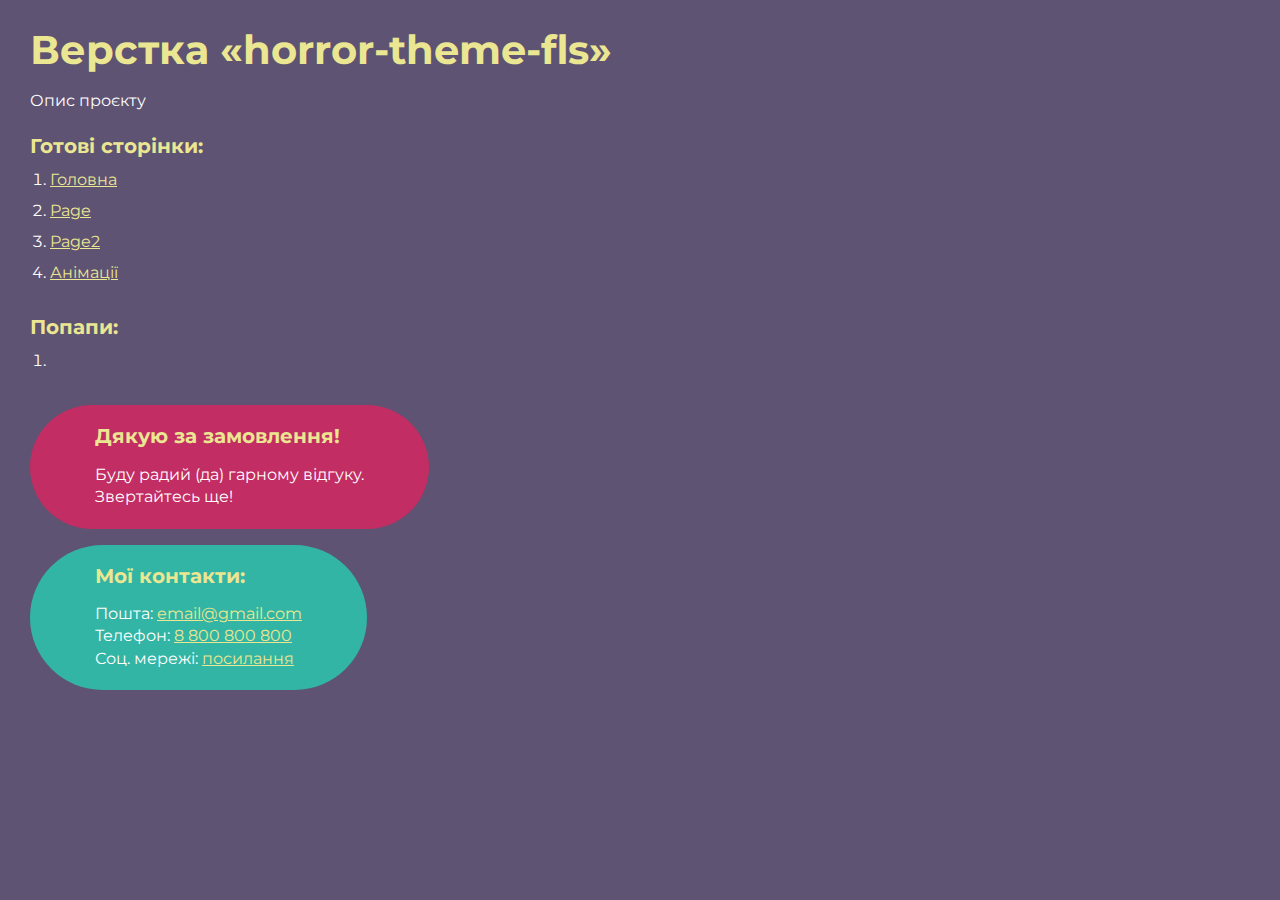
<file: index.html>
<!DOCTYPE html>
<html>

<head>
	<meta charset="UTF-8">
	<meta name="viewport" content="width=device-width, initial-scale=1.0">
	<title>Верстка «horror-theme-fls»</title>
</head>

<body>
	<div class="rootpage">
		<h1>Верстка «horror-theme-fls»</h1>
		<div class="rootpage__info">
			Опис проєкту
		</div>
		<h2>Готові сторінки:</h2>
		<ol class="rootpage__list">
			<li><a target="_blank" href="home.html">Головна</a></li>
			<li><a target="_blank" href="page.html">Page</a></li>
			<li><a target="_blank" href="page-q2.html">Page2</a></li>
			<li><a target="_blank" href="animations.html">Анімації</a></li>
		</ol>
		<h2>Попапи:</h2>
		<ol class="rootpage__list">
			<li><a target="_blank" href="home.html#"></a></li>
		</ol>
		<div class="rootpage__tnx">
			<h2>Дякую за замовлення!</h2>
			<p>Буду радий (да) гарному відгуку.</p>
			<p>Звертайтесь ще!</p>
		</div>
		<div class="rootpage__contacts">
			<h2>Мої контакти:</h2>
			<p>Пошта: <a href="mailto:email@gmail.com">email@gmail.com</a></p>
			<p>Телефон: <a href="tel:8800800800">8 800 800 800</a></p>
			<p>Соц. мережі: <a href="">посилання</a></p>
		</div>
	</div>
</body>
<style>
	@charset "UTF-8";
	@import url("https://fonts.googleapis.com/css?family=Montserrat:regular,700&display=swap");

	*,
	*::before,
	*::after {
		padding: 0px;
		margin: 0px;
		border: 0px;
		box-sizing: border-box;
	}

	html,
	body {
		height: 100%;
		margin: 0;
		padding: 0;
		min-width: 320px;
		width: 100%;
		color: #fff;
		background-color: #5e5373;
	}

	body {
		font-family: Montserrat;
		font-size: 100%;
		line-height: 1;
		font-size: 1rem;
	}

	a {
		text-decoration: underline;
		color: #ebe691
	}

	a:visited {
		text-decoration: underline;
		color: #aaa768;
	}

	a:hover {
		text-decoration: none;
	}

	ul li {
		list-style: none;
	}

	img {
		vertical-align: top;
	}

	.wrapper {
		width: 100%;
		min-height: 100%;
		overflow: hidden;
	}

	.rootpage {
		padding: 30px;
		display: flex;
		flex-direction: column;
		align-items: flex-start;
	}

	@media (max-width: 767px) {
		.rootpage {
			padding: 30px 15px;
		}
	}

	h1 {
		color: #ebe691;
		font-size: 2.5rem;
		margin: 0px 0px 1.25rem 0px;
	}

	@media (max-width: 767px) {
		h1 {
			font-size: 1.85rem;
			margin: 0px 0px 1.25rem 0px;
		}
	}

	h2 {
		color: #ebe691;
		font-size: 1.25rem;
		margin: 0px 0px 1rem 0px;
	}

	@media (max-width: 767px) {
		h2 {
			font-size: 1.125rem;
			margin: 0px 0px 1rem 0px;
		}
	}

	.rootpage__info {
		line-height: 140%;
		margin: 0px 0px 1.5rem 0px;
	}

	.rootpage__list {
		margin: 0px 0px 2.25rem 1.25rem;
	}

	.rootpage__list li:not(:last-child) {
		margin: 0px 0px 15px 0px;
	}

	.rootpage__contacts,
	.rootpage__tnx {
		border-radius: 200px;
		padding: 20px 65px;
		line-height: 140%;
	}

	@media (max-width: 767px) {

		.rootpage__contacts,
		.rootpage__tnx {
			border-radius: 40px;
			padding: 20px;
		}
	}

	.rootpage__contacts {
		background: #32b5a4;

	}

	.rootpage__contacts a {
		color: #ebe691;
	}

	.rootpage__tnx {
		background: #c22d63;
		margin: 0px 0px 1rem 0px;
	}
</style>

</html>
</file>
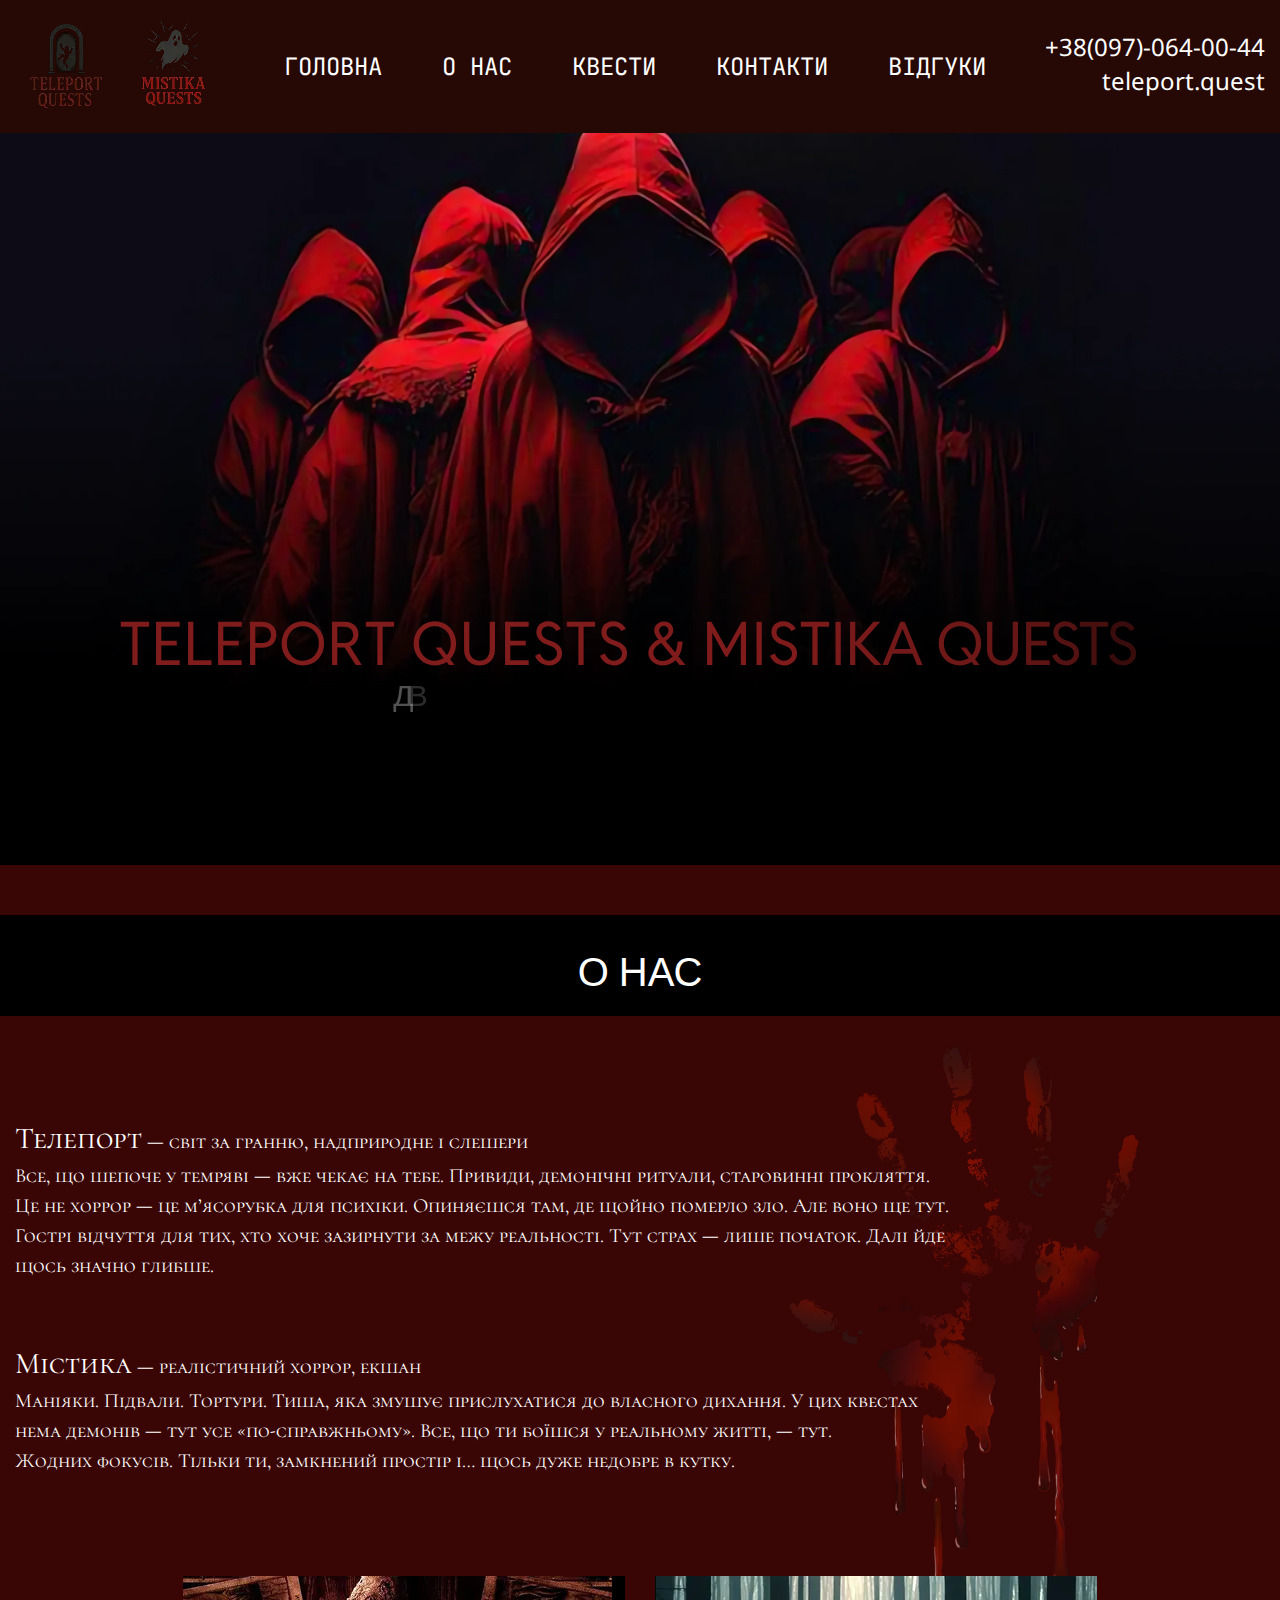
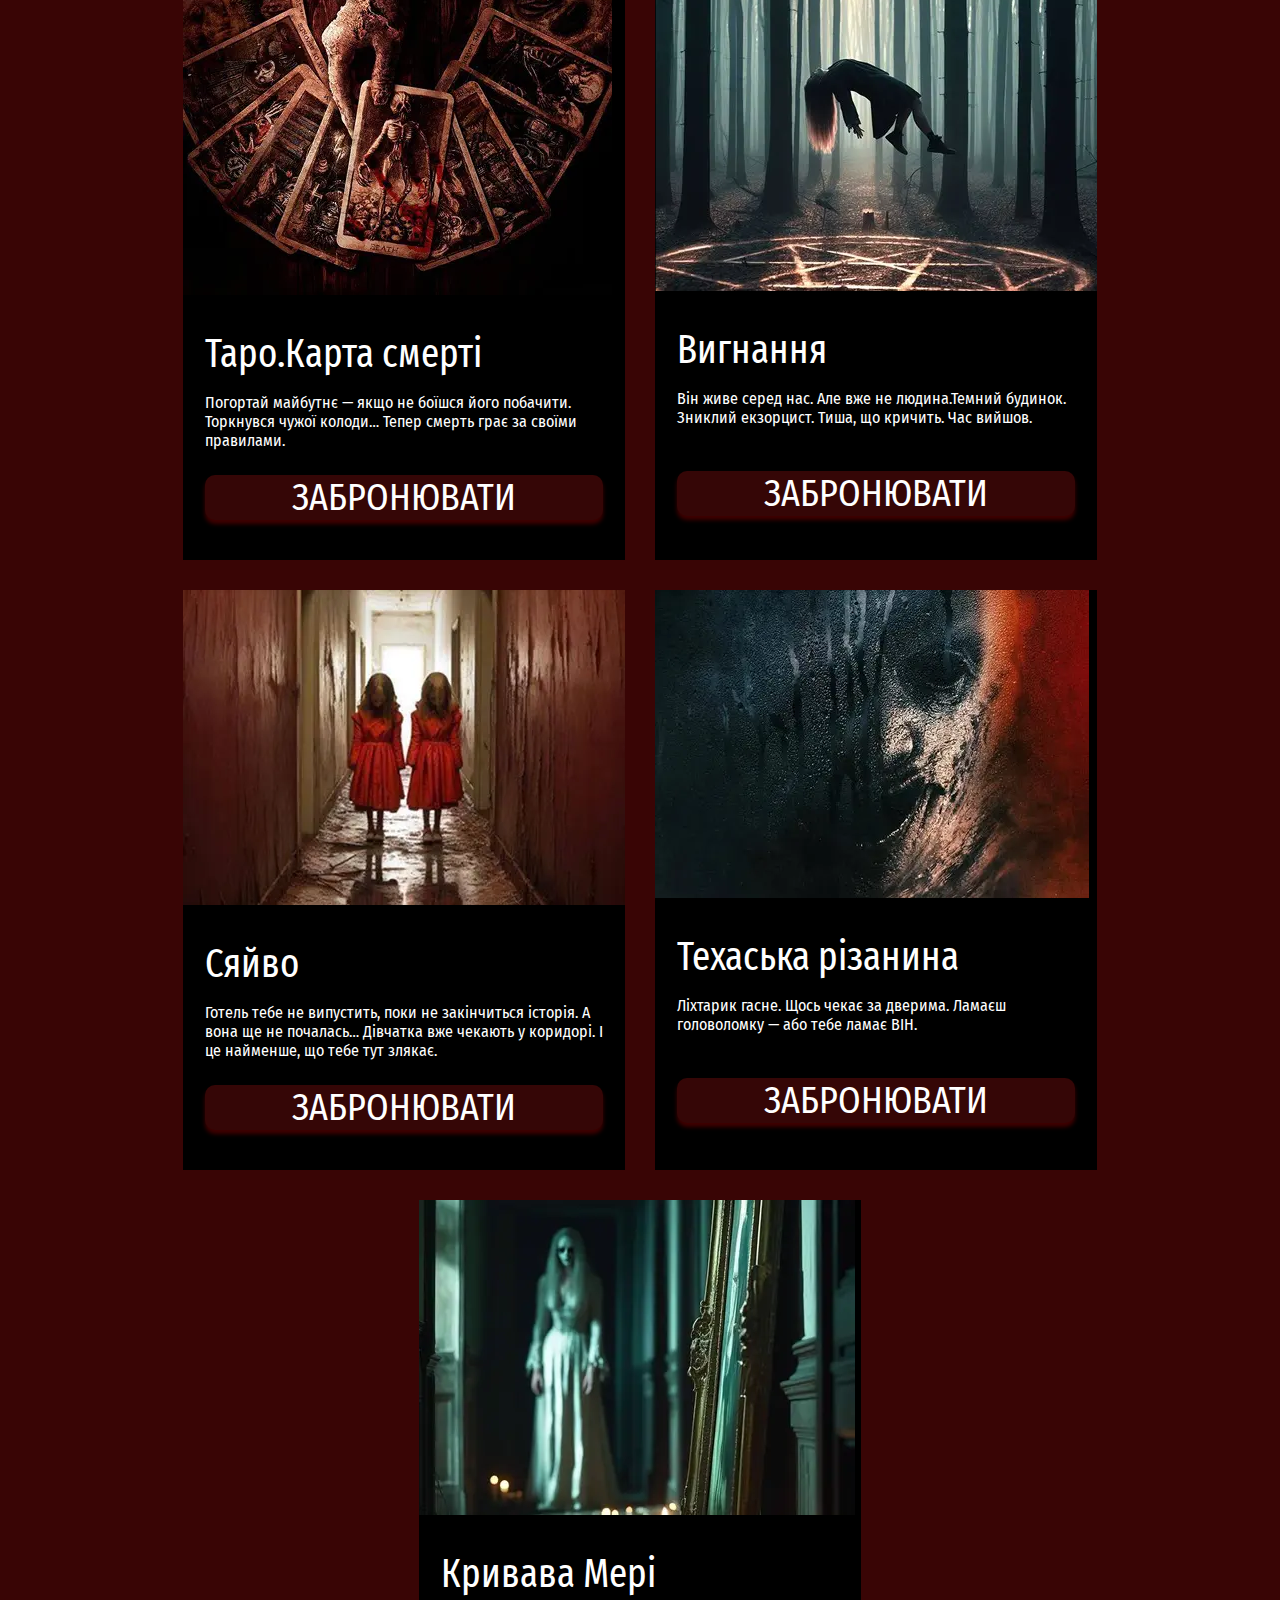
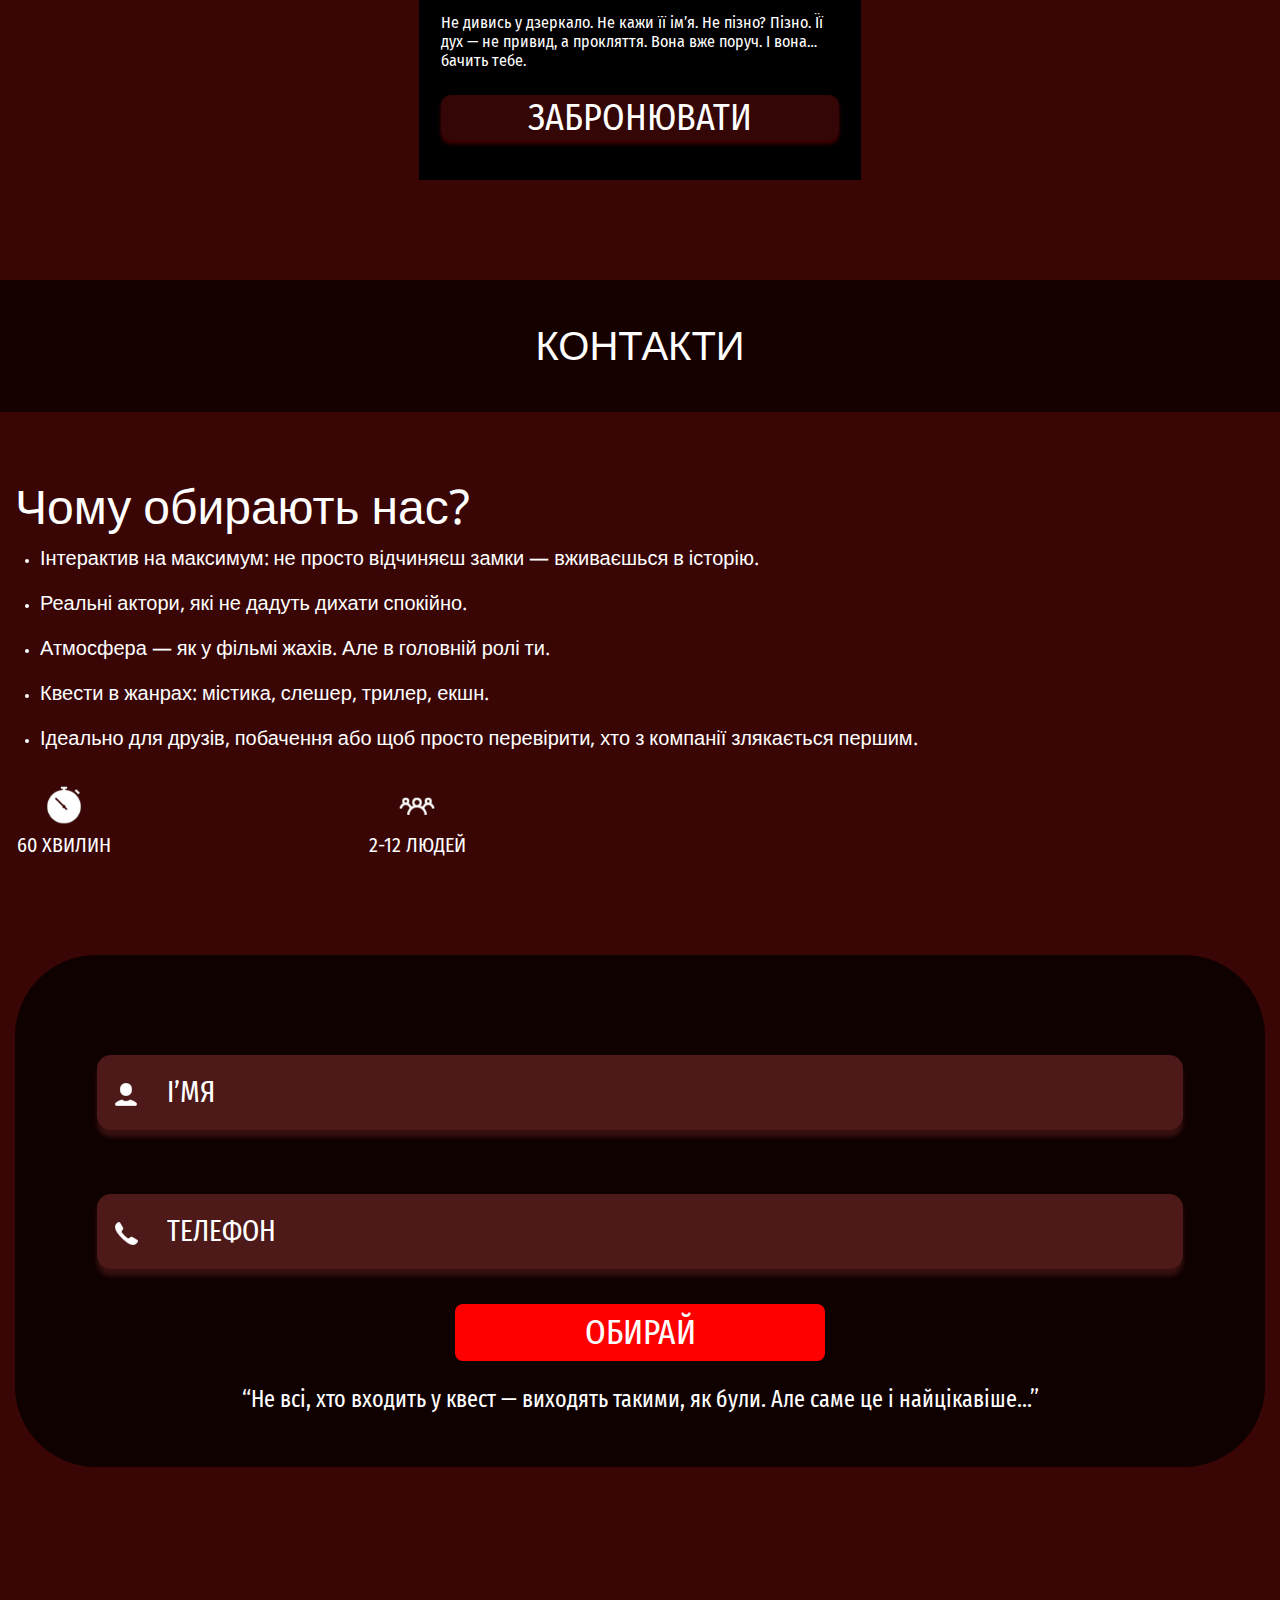
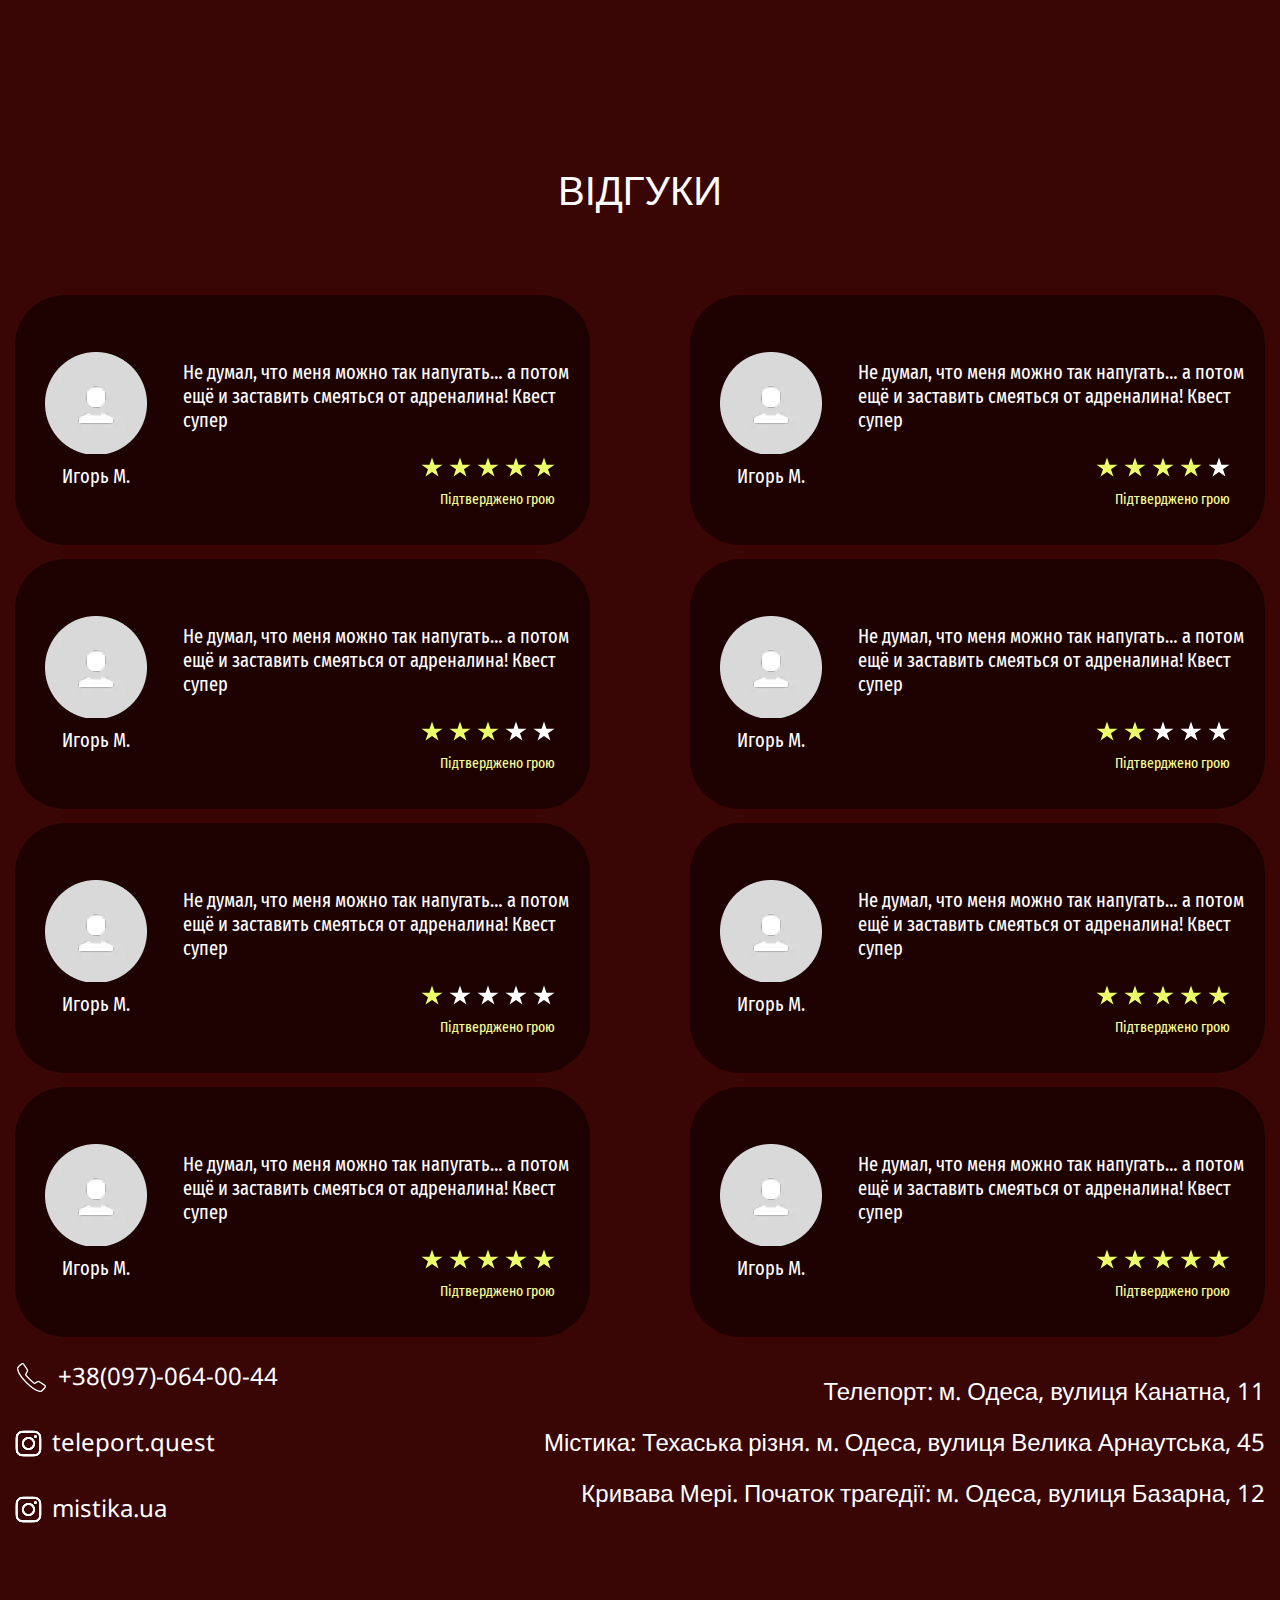
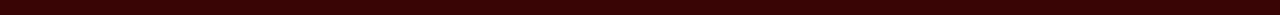
<file: home.html>
<!DOCTYPE html>
<html lang="en">

<head>
	<title>HomePage</title>
	<meta charset="UTF-8">
	<meta name="format-detection" content="telephone=no">
	<!-- <style>body{opacity: 0;}</style> -->
	<link rel="stylesheet" href="css/style.min.css?_v=20250819094347">
	<link rel="shortcut icon" href="favicon.ico">
	<!-- <meta name="robots" content="noindex, nofollow"> -->
	<meta name="viewport" content="width=device-width, initial-scale=1.0">
	<link rel="preconnect" href="https://fonts.googleapis.com">
	<link rel="preconnect" href="https://fonts.gstatic.com" crossorigin>
	<link href="https://fonts.googleapis.com/css2?family=Noto+Sans+Arabic&family=Reddit+Sans&family=Fira+Sans+Extra+Condensed&family=Fira+Sans+Condensed&family=JetBrains+Mono&family=Gentium+Plus&family=Kurale&family=Kanit&family=Kufam&family=Kadwa&family=Cormorant+SC&family=Noto+Sans+Tibetan&family=Noto+Sans+Khmer&family=Cormorant+SC:wght@300;400;500;600;700&display=swap&_v=20250819094347" rel="stylesheet">


</head>

<body>
	<div class="wrapper">
		<header class="header js-header">
			<div class="header__container">
				<div class="mobile__top">
					<button type="button" class="js-mobile-menu">
						<svg width="24px" height="23" viewBox="0 0 8 7" fill="none" xmlns="http://www.w3.org/2000/svg">
							<line y1="0.5" x2="8" y2="0.5" stroke="white" />
							<line y1="3.5" x2="8" y2="3.5" stroke="white" />
							<line y1="6.5" x2="8" y2="6.5" stroke="white" />
						</svg>
					</button>
					<div class="mobile-menu">
						<button type="button" class="mobile-menu__close js-mobile-menu-close">
							<svg width="23" height="23" viewBox="0 0 23 23" fill="none" xmlns="http://www.w3.org/2000/svg">
								<path opacity="0.850056" d="M1.73333 1.48883L21.5469 21.0288" stroke="#979797" stroke-linecap="square">
								</path>
								<path opacity="0.850056" d="M21.2667 1.48883L1.45309 21.0288" stroke="#979797" stroke-linecap="square">
								</path>
							</svg>
						</button>
					</div>
				</div>
				<div class="logo">
					<img src="img/logo1.webp" alt="">
					<img src="img/logo2.webp" alt="">
				</div>
				<nav class="navigation" data-da=".mobile-menu, 1279, 1">
					<ul>
						<li><a href="home.html">ГОЛОВНА</a></li>
						<li><a href="/home.html#about_us">О НАС</a></li>
						<li><a href="/home.html#quests">КВЕСТИ</a></li>
						<li><a href="#contacts">КОНТАКТИ</a></li>
						<li><a href="#reviews">ВІДГУКИ</a></li>
					</ul>
				</nav>
				<div class="contacts">
					<a href="tel:+38(097)-064-00-44">+38(097)-064-00-44</a>
					<span>teleport.quest</span>
				</div>
			</div>
		</header>
		<main class="page">
			<div class="promo">
			</div>
			<div class="promo-bot">
				<div class="container">
					<div class="promo-content js-animated">
						<h1 class="title">TELEPORT QUESTS & MISTIKA QUESTS</h1>
						<div class="about">ДВА СВІТИ - ДВА СТИЛІ ЖАХУ</div>
					</div>
				</div>
			</div>
			<div class="section-about" id="about_us">
				<div class="sub-title sub-title__margin">О НАС</div>
			</div>
			<div class="section-text">
				<div class="container">
					<div class="text">
						<p><b>Телепорт</b> — світ за гранню, надприродне і слешери<br>
							Все, що шепоче у темряві — вже чекає на тебе. Привиди, демонічні ритуали, старовинні прокляття. Це не
							хоррор
							— це
							м’ясорубка для психіки. Опиняєшся там, де щойно померло зло. Але воно ще тут.<br>
							Гострі відчуття для тих, хто хоче зазирнути за межу реальності. Тут страх — лише початок. Далі йде щось
							значно глибше.
						</p>
						<br>
						<br>
						<p><b>Містика</b> — реалістичний хоррор, екшан<br>
							Маніяки. Підвали. Тортури. Тиша, яка змушує прислухатися до власного дихання. У цих квестах нема демонів —
							тут усе
							«по-справжньому». Все, що ти боїшся у реальному житті, — тут.
							<br>Жодних фокусів. Тільки ти, замкнений простір і… щось дуже недобре в кутку.
						</p>
					</div>
				</div>
			</div>
			<div class="section-quests" id="quests">
				<div class="container">
					<div class="quests-list">
						<div class="quest-item">
							<div class="quest-item__thumb">
								<img src="img/q1.webp" alt="" class="quest-thumb">
							</div>
							<div class="quest-item__content">
								<div class="q-title">Таро.Карта смерті</div>
								<div class="q-text">Погортай майбутнє — якщо не боїшся його побачити. Торкнувся чужої колоди… Тепер
									смерть
									грає за своїми правилами.</div>
								<a href="page.html" class="q-link">ЗАБРОНЮВАТИ</a>
							</div>
						</div>
						<div class="quest-item">
							<div class="quest-item__thumb">
								<img src="img/q2.webp" alt="" class="quest-thumb">
							</div>
							<div class="quest-item__content">
								<div class="q-title">Вигнання</div>
								<div class="q-text">Він живе серед нас. Але вже не людина.Темний будинок. Зниклий екзорцист. Тиша, що
									кричить. Час вийшов.</div>
								<a href="page-q4.html" class="q-link">ЗАБРОНЮВАТИ</a>
							</div>
						</div>
						<div class="quest-item">
							<div class="quest-item__thumb">
								<img src="img/q3.webp" alt="" class="quest-thumb">
							</div>
							<div class="quest-item__content">
								<div class="q-title">Сяйво</div>
								<div class="q-text">Готель тебе не випустить, поки не закінчиться історія. А вона ще не почалась…
									Дівчатка вже чекають у коридорі. І це найменше, що тебе тут злякає.
								</div>
								<a href="page-q2.html" class="q-link">ЗАБРОНЮВАТИ</a>
							</div>
						</div>
						<div class="quest-item">
							<div class="quest-item__thumb">
								<img src="img/q4.webp" alt="" class="quest-thumb">
							</div>
							<div class="quest-item__content">
								<div class="q-title">Техаська різанина</div>
								<div class="q-text">Ліхтарик гасне. Щось чекає за дверима. Ламаєш головоломку — або тебе ламає ВІН.

								</div>
								<a href="page-q3.html" class="q-link">ЗАБРОНЮВАТИ</a>
							</div>
						</div>
						<div class="quest-item">
							<div class="quest-item__thumb">
								<img src="img/q5.webp" alt="" class="quest-thumb">
							</div>
							<div class="quest-item__content">
								<div class="q-title">Кривава Мері</div>
								<div class="q-text">Не дивись у дзеркало. Не кажи її ім’я. Не пізно? Пізно. Її дух — не привид, а
									прокляття. Вона вже поруч. І вона… бачить
									тебе.
								</div>
								<a href="page-q5.html" class="q-link">ЗАБРОНЮВАТИ</a>
							</div>
						</div>
					</div>
				</div>
			</div>
		</main>
		<footer class="footer">
			<div class="section-contact" id="contacts">
				<div class="sub-title sub-title__contact">КОНТАКТИ</div>
				<div class="contact-area__bg">
					<div class="container">
						<div class="contact-area">
							<div class="contact-text">
								<h2>Чому обирають нас?</h2>
								<ul>
									<li>Інтерактив на максимум: не просто відчиняєш замки — вживаєшься в історію.</li>
									<li>Реальні актори, які не дадуть дихати спокійно.</li>
									<li>Атмосфера — як у фільмі жахів. Але в головній ролі ти.</li>
									<li>Квести в жанрах: містика, слешер, трилер, екшн.</li>
									<li>Ідеально для друзів, побачення або щоб просто перевірити, хто з компанії злякається першим.</li>
								</ul>
							</div>
							<div class="contact-icons">
								<div class="contact-icon">
									<img src="img/ic1.webp" alt="" style="width:97px;">
									<span>60 ХВИЛИН</span>
								</div>
								<div class="contact-icon">
									<img src="img/ic2.webp" alt="" style="width:156px">
									<span>2-12 ЛЮДЕЙ</span>
								</div>
							</div>
						</div>
						<div class="form-area">
							<form class="forma-area__form">
								<div class="form-group form-group__mb">
									<span class="form-group__icon">
										<img src="img/name.webp" alt="">
									</span>
									<input type="text" placeholder="І’МЯ" name="name" required autocomplete="username">
								</div>
								<div class="form-group">
									<span class="form-group__icon">
										<img src="img/tel.webp" alt="">
									</span>
									<input type="tel" placeholder="ТЕЛЕФОН" name="phone" required autocomplete="tel">
								</div>
								<div class="form-group form-group__sub">
									<button type="submit">ОБИРАЙ</button>
								</div>
								<div class="form-group__bot">
									“Не всі, хто входить у квест — виходять такими, як були. Але саме це і найцікавіше…”

								</div>
							</form>
						</div>
					</div>
				</div>
				<div class="section-revs-mobile"></div>
				<div class="section-bot-mobile"></div>
			</div>
			<div class="section-reviews" id="reviews" data-da=".section-revs-mobile, 1024, 1">
				<div class="container">
					<div class="sub-title sub-title__revs">ВІДГУКИ</div>
					<div class="revs-items">
						<div class="revs-item">
							<div class="revs-icon">
								<img src="img/u.webp" alt="">
								<span>Игорь М.</span>
							</div>
							<div class="revs-content">
								<div class="revs-text">
									Не думал, что меня можно так напугать… а потом ещё и заставить смеяться от адреналина! Квест супер
								</div>
								<div class="revs-about">
									<div class="revs-stars" data-rating="5">
										<svg style="width:22px;height: 22px;">
											<use xlink:href="img/icons/icons.svg#star"></use>
										</svg>
										<svg style="width:22px;height: 22px;">
											<use xlink:href="img/icons/icons.svg#star"></use>
										</svg>
										<svg style="width:22px;height: 22px;">
											<use xlink:href="img/icons/icons.svg#star"></use>
										</svg>
										<svg style="width:22px;height: 22px;">
											<use xlink:href="img/icons/icons.svg#star"></use>
										</svg>
										<svg style="width:22px;height: 22px;">
											<use xlink:href="img/icons/icons.svg#star"></use>
										</svg>
									</div>
									<span>Підтверджено грою</span>
								</div>
							</div>
						</div>
						<div class="revs-item">
							<div class="revs-icon">
								<img src="img/u.webp" alt="">
								<span>Игорь М.</span>
							</div>
							<div class="revs-content">
								<div class="revs-text">
									Не думал, что меня можно так напугать… а потом ещё и заставить смеяться от адреналина! Квест супер
								</div>
								<div class="revs-about">
									<div class="revs-stars" data-rating="4">
										<svg style="width:22px;height: 22px;">
											<use xlink:href="img/icons/icons.svg#star"></use>
										</svg>
										<svg style="width:22px;height: 22px;">
											<use xlink:href="img/icons/icons.svg#star"></use>
										</svg>
										<svg style="width:22px;height: 22px;">
											<use xlink:href="img/icons/icons.svg#star"></use>
										</svg>
										<svg style="width:22px;height: 22px;">
											<use xlink:href="img/icons/icons.svg#star"></use>
										</svg>
										<svg style="width:22px;height: 22px;">
											<use xlink:href="img/icons/icons.svg#star"></use>
										</svg>
									</div>
									<span>Підтверджено грою</span>
								</div>
							</div>
						</div>
						<div class="revs-item">
							<div class="revs-icon">
								<img src="img/u.webp" alt="">
								<span>Игорь М.</span>
							</div>
							<div class="revs-content">
								<div class="revs-text">
									Не думал, что меня можно так напугать… а потом ещё и заставить смеяться от адреналина! Квест супер
								</div>
								<div class="revs-about">
									<div class="revs-stars" data-rating="3">
										<svg style="width:22px;height: 22px;">
											<use xlink:href="img/icons/icons.svg#star"></use>
										</svg>
										<svg style="width:22px;height: 22px;">
											<use xlink:href="img/icons/icons.svg#star"></use>
										</svg>
										<svg style="width:22px;height: 22px;">
											<use xlink:href="img/icons/icons.svg#star"></use>
										</svg>
										<svg style="width:22px;height: 22px;">
											<use xlink:href="img/icons/icons.svg#star"></use>
										</svg>
										<svg style="width:22px;height: 22px;">
											<use xlink:href="img/icons/icons.svg#star"></use>
										</svg>
									</div>
									<span>Підтверджено грою</span>
								</div>
							</div>
						</div>
						<div class="revs-item">
							<div class="revs-icon">
								<img src="img/u.webp" alt="">
								<span>Игорь М.</span>
							</div>
							<div class="revs-content">
								<div class="revs-text">
									Не думал, что меня можно так напугать… а потом ещё и заставить смеяться от адреналина! Квест супер
								</div>
								<div class="revs-about">
									<div class="revs-stars" data-rating="2">
										<svg style="width:22px;height: 22px;">
											<use xlink:href="img/icons/icons.svg#star"></use>
										</svg>
										<svg style="width:22px;height: 22px;">
											<use xlink:href="img/icons/icons.svg#star"></use>
										</svg>
										<svg style="width:22px;height: 22px;">
											<use xlink:href="img/icons/icons.svg#star"></use>
										</svg>
										<svg style="width:22px;height: 22px;">
											<use xlink:href="img/icons/icons.svg#star"></use>
										</svg>
										<svg style="width:22px;height: 22px;">
											<use xlink:href="img/icons/icons.svg#star"></use>
										</svg>
									</div>
									<span>Підтверджено грою</span>
								</div>
							</div>
						</div>
						<div class="revs-item">
							<div class="revs-icon">
								<img src="img/u.webp" alt="">
								<span>Игорь М.</span>
							</div>
							<div class="revs-content">
								<div class="revs-text">
									Не думал, что меня можно так напугать… а потом ещё и заставить смеяться от адреналина! Квест супер
								</div>
								<div class="revs-about">
									<div class="revs-stars" data-rating="1">
										<svg style="width:22px;height: 22px;">
											<use xlink:href="img/icons/icons.svg#star"></use>
										</svg>
										<svg style="width:22px;height: 22px;">
											<use xlink:href="img/icons/icons.svg#star"></use>
										</svg>
										<svg style="width:22px;height: 22px;">
											<use xlink:href="img/icons/icons.svg#star"></use>
										</svg>
										<svg style="width:22px;height: 22px;">
											<use xlink:href="img/icons/icons.svg#star"></use>
										</svg>
										<svg style="width:22px;height: 22px;">
											<use xlink:href="img/icons/icons.svg#star"></use>
										</svg>
									</div>
									<span>Підтверджено грою</span>
								</div>
							</div>
						</div>
						<div class="revs-item">
							<div class="revs-icon">
								<img src="img/u.webp" alt="">
								<span>Игорь М.</span>
							</div>
							<div class="revs-content">
								<div class="revs-text">
									Не думал, что меня можно так напугать… а потом ещё и заставить смеяться от адреналина! Квест супер
								</div>
								<div class="revs-about">
									<div class="revs-stars" data-rating="5">
										<svg style="width:22px;height: 22px;">
											<use xlink:href="img/icons/icons.svg#star"></use>
										</svg>
										<svg style="width:22px;height: 22px;">
											<use xlink:href="img/icons/icons.svg#star"></use>
										</svg>
										<svg style="width:22px;height: 22px;">
											<use xlink:href="img/icons/icons.svg#star"></use>
										</svg>
										<svg style="width:22px;height: 22px;">
											<use xlink:href="img/icons/icons.svg#star"></use>
										</svg>
										<svg style="width:22px;height: 22px;">
											<use xlink:href="img/icons/icons.svg#star"></use>
										</svg>
									</div>
									<span>Підтверджено грою</span>
								</div>
							</div>
						</div>
						<div class="revs-item">
							<div class="revs-icon">
								<img src="img/u.webp" alt="">
								<span>Игорь М.</span>
							</div>
							<div class="revs-content">
								<div class="revs-text">
									Не думал, что меня можно так напугать… а потом ещё и заставить смеяться от адреналина! Квест супер
								</div>
								<div class="revs-about">
									<div class="revs-stars" data-rating="5">
										<svg style="width:22px;height: 22px;">
											<use xlink:href="img/icons/icons.svg#star"></use>
										</svg>
										<svg style="width:22px;height: 22px;">
											<use xlink:href="img/icons/icons.svg#star"></use>
										</svg>
										<svg style="width:22px;height: 22px;">
											<use xlink:href="img/icons/icons.svg#star"></use>
										</svg>
										<svg style="width:22px;height: 22px;">
											<use xlink:href="img/icons/icons.svg#star"></use>
										</svg>
										<svg style="width:22px;height: 22px;">
											<use xlink:href="img/icons/icons.svg#star"></use>
										</svg>
									</div>
									<span>Підтверджено грою</span>
								</div>
							</div>
						</div>
						<div class="revs-item">
							<div class="revs-icon">
								<img src="img/u.webp" alt="">
								<span>Игорь М.</span>
							</div>
							<div class="revs-content">
								<div class="revs-text">
									Не думал, что меня можно так напугать… а потом ещё и заставить смеяться от адреналина! Квест супер
								</div>
								<div class="revs-about">
									<div class="revs-stars" data-rating="5">
										<svg style="width:22px;height: 22px;">
											<use xlink:href="img/icons/icons.svg#star"></use>
										</svg>
										<svg style="width:22px;height: 22px;">
											<use xlink:href="img/icons/icons.svg#star"></use>
										</svg>
										<svg style="width:22px;height: 22px;">
											<use xlink:href="img/icons/icons.svg#star"></use>
										</svg>
										<svg style="width:22px;height: 22px;">
											<use xlink:href="img/icons/icons.svg#star"></use>
										</svg>
										<svg style="width:22px;height: 22px;">
											<use xlink:href="img/icons/icons.svg#star"></use>
										</svg>
									</div>
									<span>Підтверджено грою</span>
								</div>
							</div>
						</div>
					</div>
				</div>
			</div>
			<div class="footer__bot" data-da=".section-bot-mobile, 1024, 1">
				<div class="container">
					<div class="footer__parts">
						<div class="footer-part">
							<div class="footer-contacts">
								<a href="tel:+38(097)-064-00-44">
									<img src="img/c1.webp" alt="">
									<span>+38(097)-064-00-44</span></a>
								<a href="#" target="_blank">
									<img src="img/c2.webp" alt="">
									<span>teleport.quest</span>
								</a>
								<a href="#" target="_blank">
									<img src="img/c2.webp" alt="">
									<span>mistika.ua</span></a>
							</div>
						</div>
						<div class="footer-part">
							<div class="footer-addr">
								<p>Телепорт: м. Одеса, вулиця Канатна, 11</p>
								<p>Містика: Техаська різня. м. Одеса, вулиця Велика Арнаутська, 45</p>
								<p>Кривава Мері. Початок трагедії: м. Одеса, вулиця Базарна, 12</p>
							</div>
						</div>
					</div>
				</div>
			</div>
		</footer>
	</div>
	<script src="js/app.min.js?_v=20250819094347"></script>
</body>

</html>
</file>
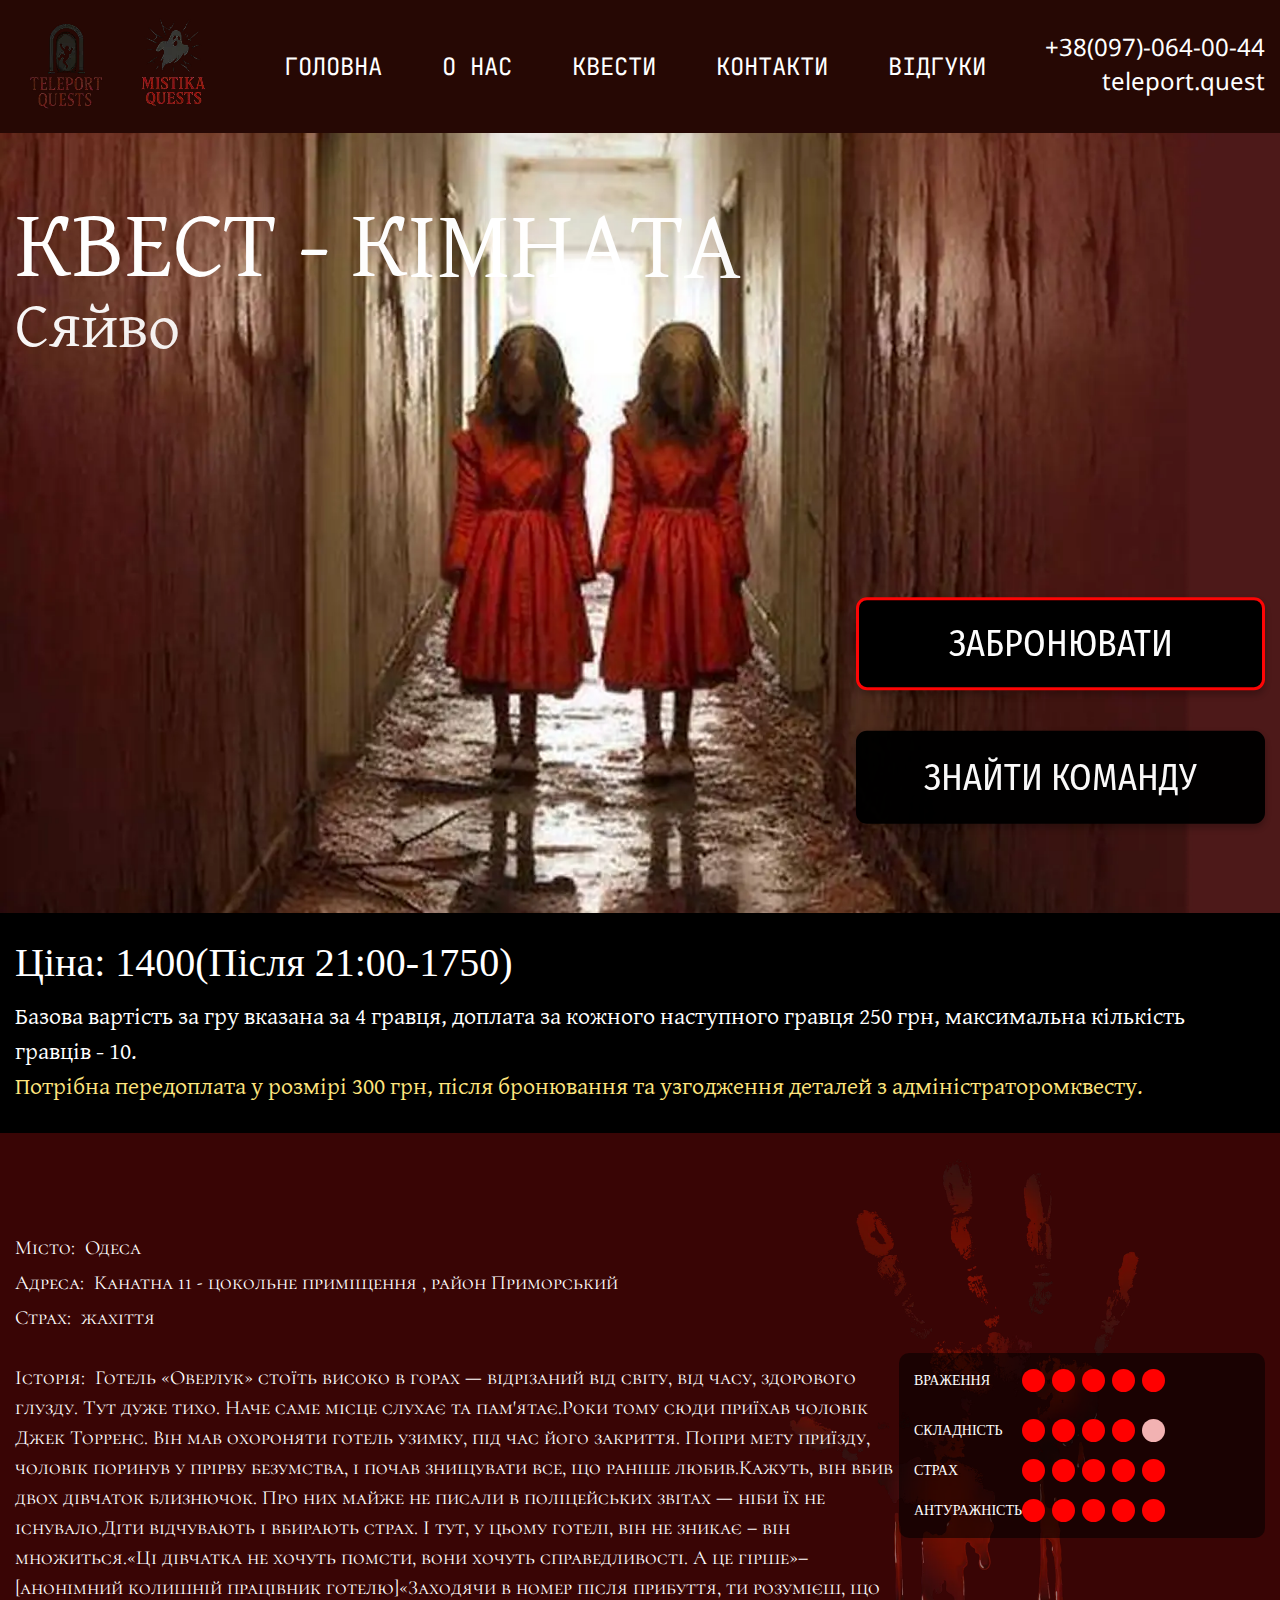
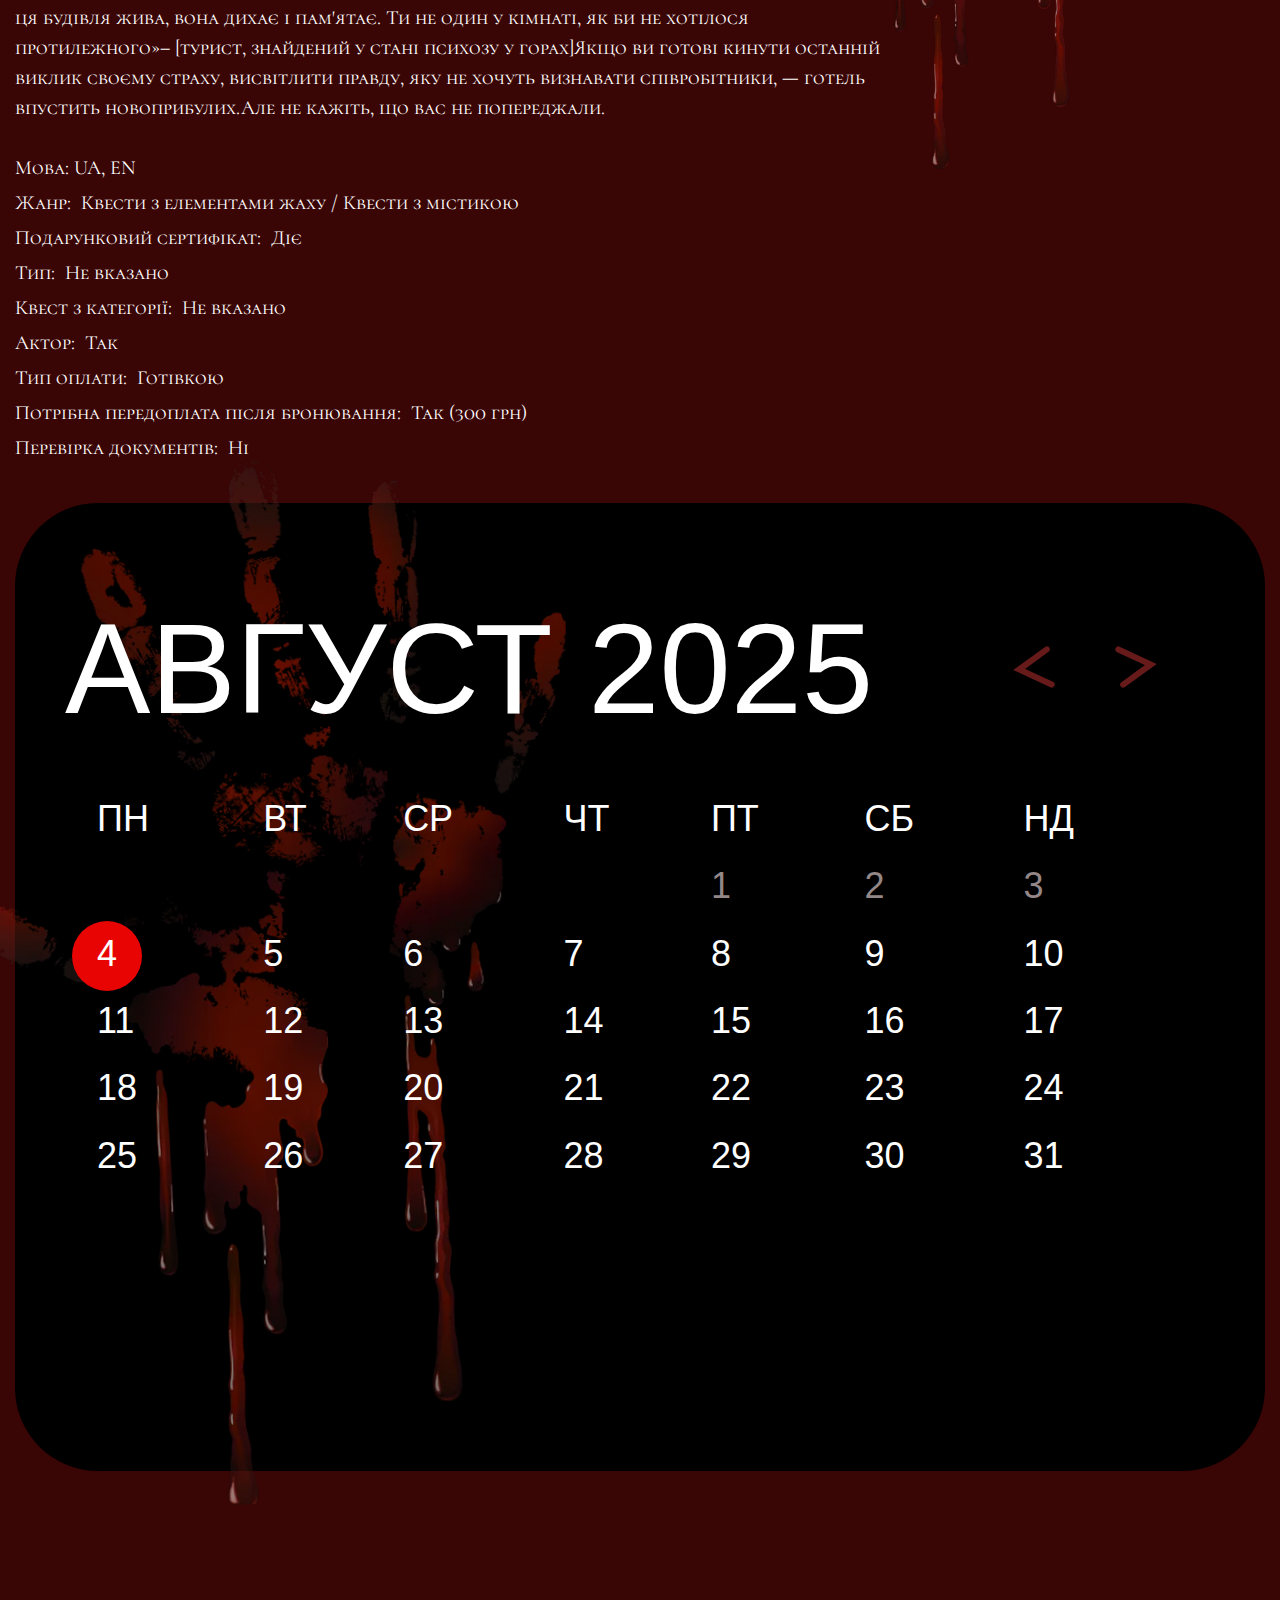
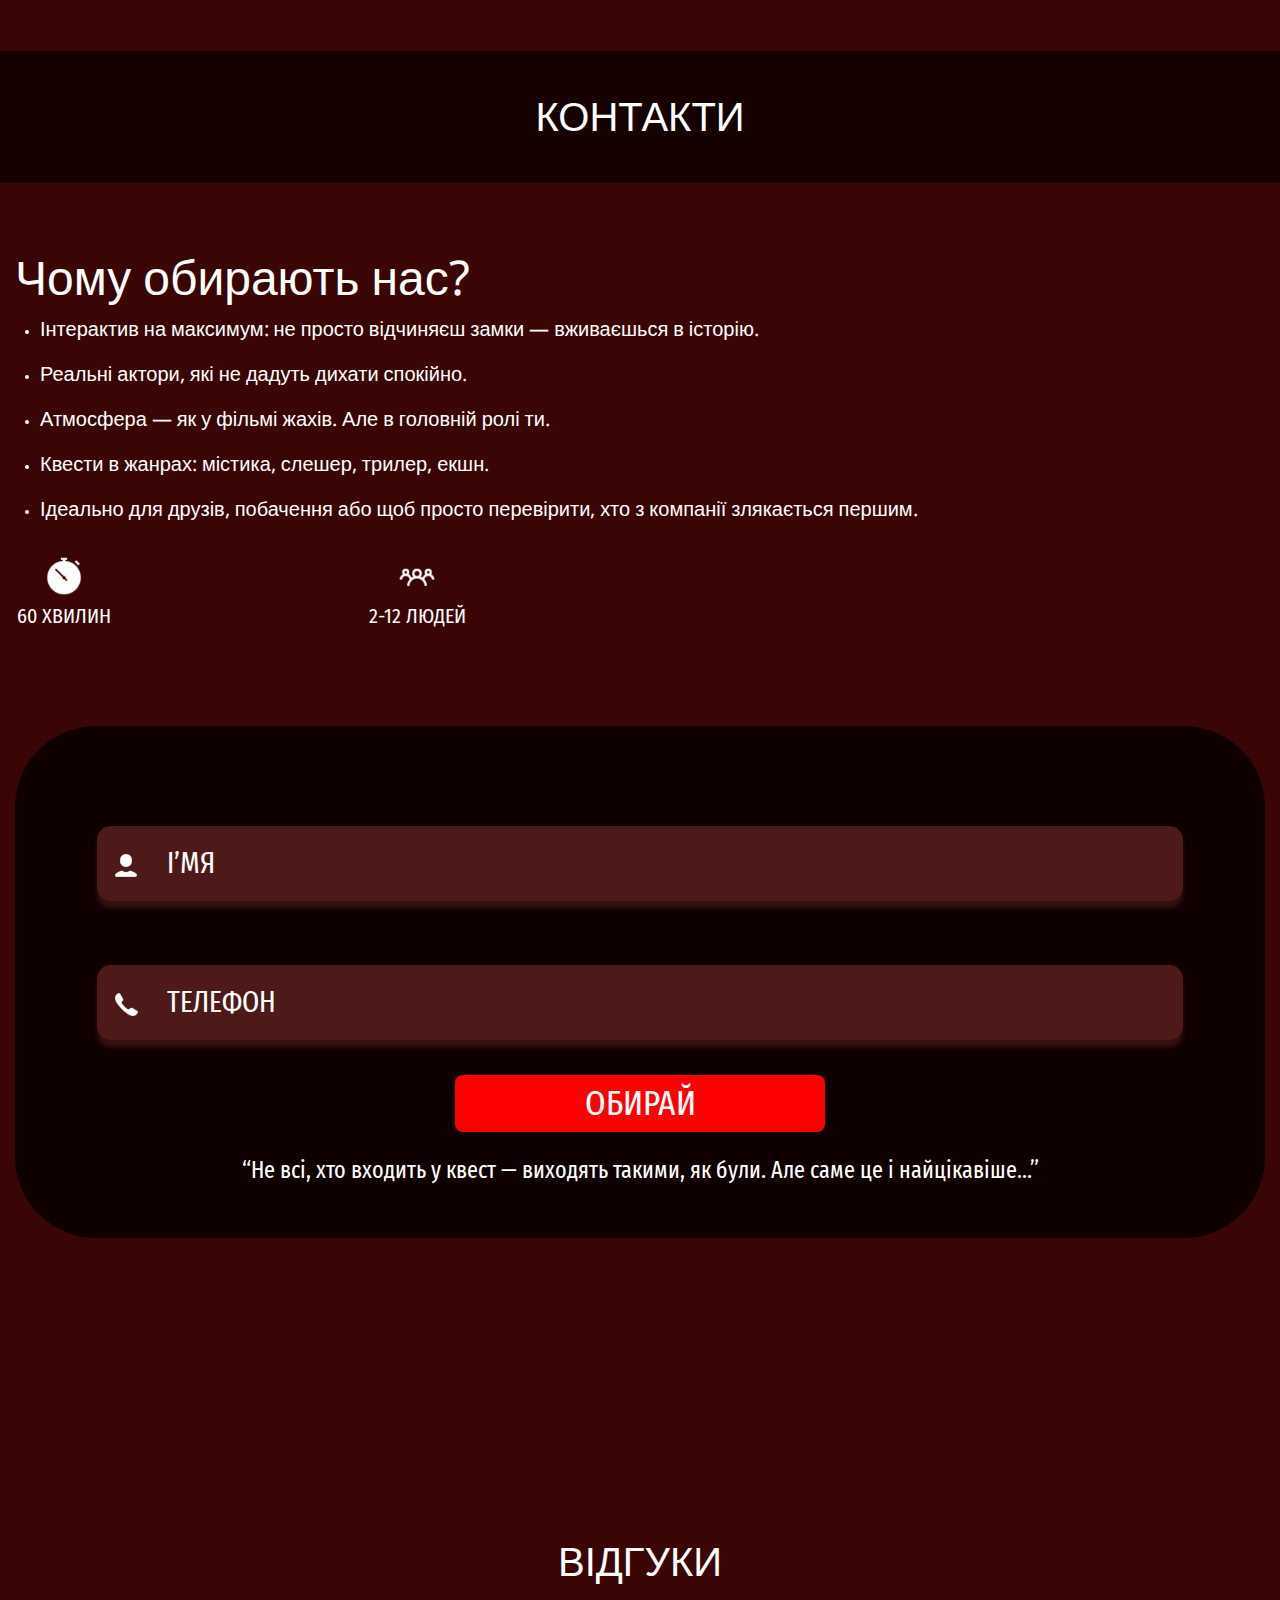
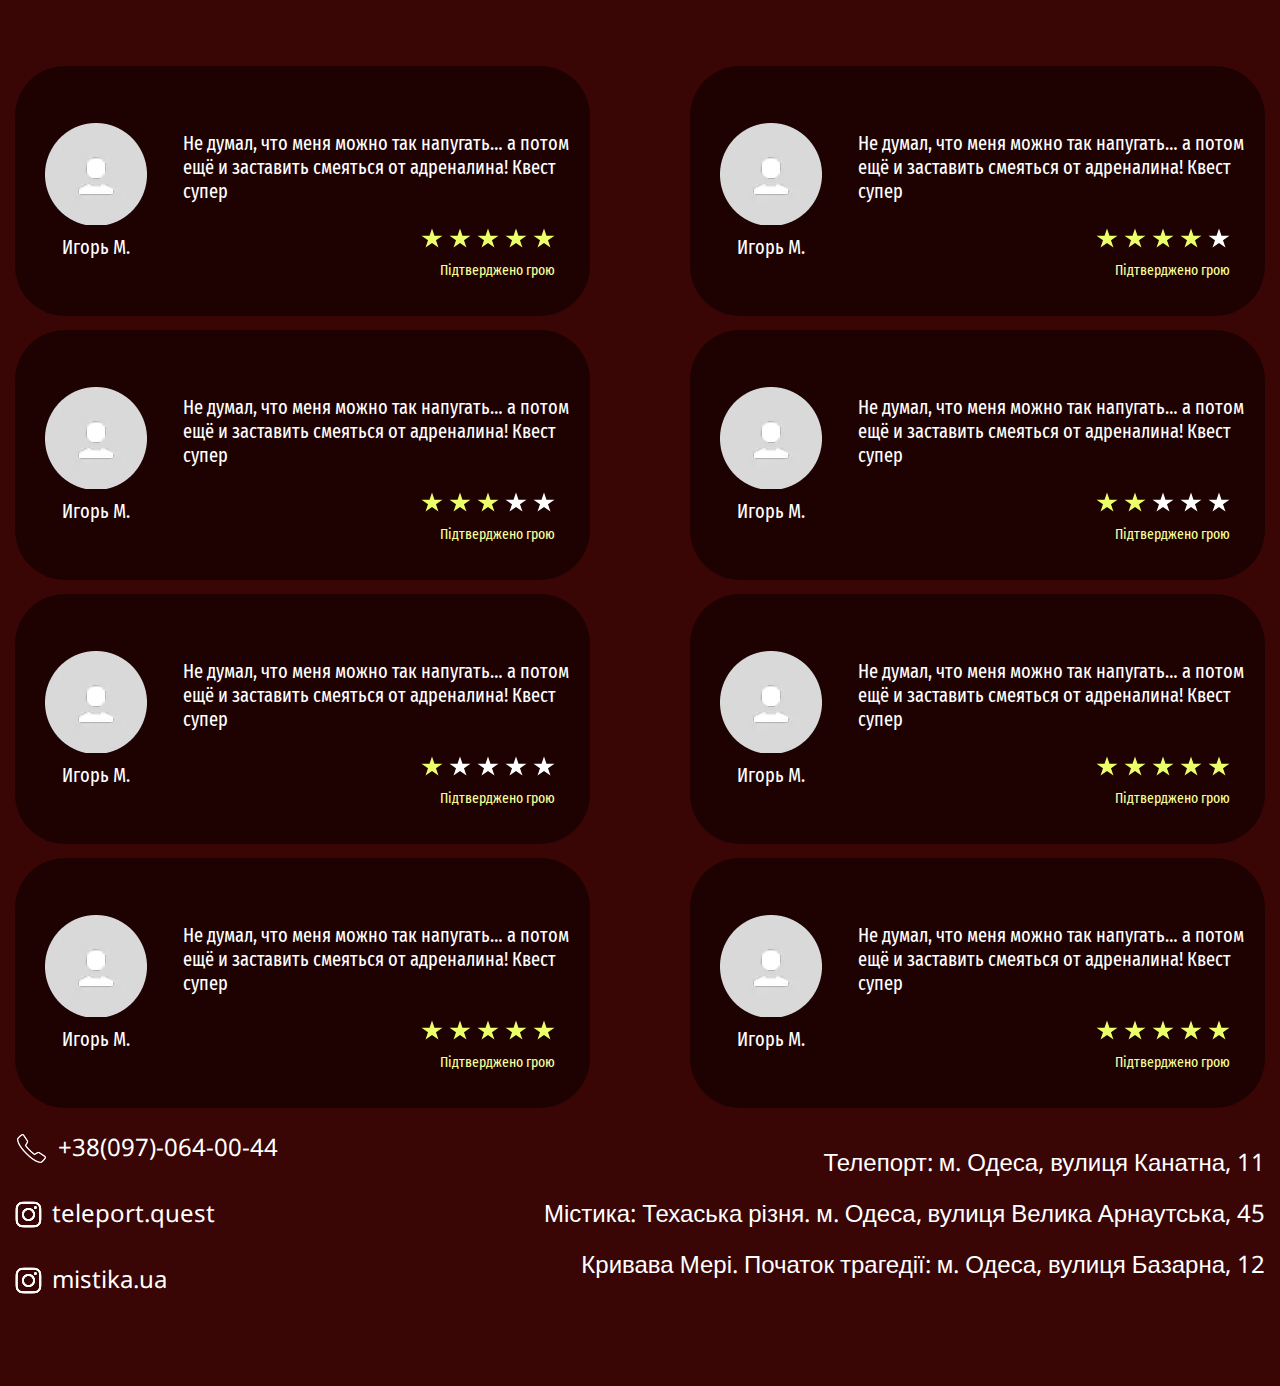
<file: page-q2.html>
<!DOCTYPE html>
<html lang="en">

<head>
	<title>HomePage</title>
	<meta charset="UTF-8">
	<meta name="format-detection" content="telephone=no">
	<!-- <style>body{opacity: 0;}</style> -->
	<link rel="stylesheet" href="css/style.min.css?_v=20250819094347">
	<link rel="shortcut icon" href="favicon.ico">
	<!-- <meta name="robots" content="noindex, nofollow"> -->
	<meta name="viewport" content="width=device-width, initial-scale=1.0">
	<link rel="preconnect" href="https://fonts.googleapis.com">
	<link rel="preconnect" href="https://fonts.gstatic.com" crossorigin>
	<link href="https://fonts.googleapis.com/css2?family=Noto+Sans+Arabic&family=Reddit+Sans&family=Fira+Sans+Extra+Condensed&family=Fira+Sans+Condensed&family=JetBrains+Mono&family=Gentium+Plus&family=Kurale&family=Kanit&family=Kufam&family=Kadwa&family=Cormorant+SC&family=Noto+Sans+Tibetan&family=Noto+Sans+Khmer&family=Cormorant+SC:wght@300;400;500;600;700&display=swap&_v=20250819094347" rel="stylesheet">


</head>

<body>
	<div class="wrapper">
		<header class="header">
			<div class="header__container">
				<div class="mobile__top">
					<button type="button" class="js-mobile-menu">
						<svg width="24px" height="23" viewBox="0 0 8 7" fill="none" xmlns="http://www.w3.org/2000/svg">
							<line y1="0.5" x2="8" y2="0.5" stroke="white" />
							<line y1="3.5" x2="8" y2="3.5" stroke="white" />
							<line y1="6.5" x2="8" y2="6.5" stroke="white" />
						</svg>
					</button>
					<div class="mobile-menu">
						<button type="button" class="mobile-menu__close js-mobile-menu-close">
							<svg width="23" height="23" viewBox="0 0 23 23" fill="none" xmlns="http://www.w3.org/2000/svg">
								<path opacity="0.850056" d="M1.73333 1.48883L21.5469 21.0288" stroke="#979797" stroke-linecap="square">
								</path>
								<path opacity="0.850056" d="M21.2667 1.48883L1.45309 21.0288" stroke="#979797" stroke-linecap="square">
								</path>
							</svg>
						</button>
					</div>
				</div>
				<div class="logo">
					<img src="img/logo1.webp" alt="">
					<img src="img/logo2.webp" alt="">
				</div>
				<nav class="navigation" data-da=".mobile-menu, 1279, 1">
					<ul>
						<li><a href="home.html">ГОЛОВНА</a></li>
						<li><a href="/home.html#about_us">О НАС</a></li>
						<li><a href="/home.html#quests">КВЕСТИ</a></li>
						<li><a href="#contacts">КОНТАКТИ</a></li>
						<li><a href="#reviews">ВІДГУКИ</a></li>
					</ul>
				</nav>
				<div class="contacts">
					<a href="tel:+38(097)-064-00-44">+38(097)-064-00-44</a>
					<span>teleport.quest</span>
				</div>
			</div>
		</header>
		<main class="page">
			<div class="section-quest-main" style="background-image: url('img/q2-top.webp');">
				<div class="container">
					<div class="section-quest-main__content js-animated-content">
						<div class="section-quest-main__top">
							<h2 class="q-main__title">КВЕСТ - КІМНАТА</h2>
							<h1 class="q-title__sub">Сяйво</h1>
						</div>
						<div class="section-quest-main__bot">
							<a href="#calendar">ЗАБРОНЮВАТИ</a>
							<a href="#">ЗНАЙТИ КОМАНДУ</a>
						</div>
					</div>
				</div>
			</div>
			<div class="section-promo-page">
				<div class="container">
					<div class="promo-part">
						<div class="promo-part__top">
							<span class="price">Ціна:</span>
							<span>1400(Після 21:00-1750)</span>
						</div>
						<p>Базова вартість за гру вказана за 4 гравця, доплата за кожного наступного гравця 250 грн, максимальна
							кількість гравців
							- 10.
							<span>Потрібна передоплата у розмірі 300 грн, після бронювання та узгодження деталей з
								адміністраторомквесту.</span>
						</p>
					</div>
				</div>
			</div>

			<div class="section-text">
				<div class="container">
					<div class="section-text__parts">
						<div class="text section-text__main">
							<div class="section-text__main__part-1">
								<p>Місто:  Одеса</p>
								<p>Адреса:  Канатна 11 - цокольне примiщення , район Приморський</p>
								<p>Страх:  жахіття</p>
								<br>
								<p>Історія:  Готель «Оверлук» стоїть високо в горах — відрізаний від світу, від часу, здорового глузду.
									Тут дуже тихо. Наче
									саме місце слухає та пам'ятає.Роки тому сюди приїхав чоловік Джек Торренс. Він мав охороняти готель
									узимку, під час
									його закриття. Попри мету приїзду, чоловік поринув у прірву безумства, і почав знищувати все, що
									раніше
									любив.Кажуть,
									він вбив двох дівчаток близнючок. Про них майже не писали в поліцейських звітах — ніби їх не
									існувало.Діти відчувають і
									вбирають страх. І тут, у цьому готелі, він не зникає – він множиться.«Ці дівчатка не хочуть помсти,
									вони
									хочуть
									справедливості. А це гірше»– [анонімний колишній працівник готелю]«Заходячи в номер після прибуття, ти
									розумієш, що ця
									будівля жива, вона дихає і пам'ятає. Ти не один у кімнаті, як би не хотілося протилежного»– [турист,
									знайдений у стані
									психозу у горах]Якщо ви готові кинути останній виклик своєму страху, висвітлити правду, яку не хочуть
									визнавати
									співробітники, — готель впустить новоприбулих.Але не кажіть, що вас не попереджали.</p>
								<br>
							</div>
							<div class="section-text__main__part-2__cover">
								<div class="section-text__main__part-2">
									<p>Мова: UA, EN</p>
									<p>Жанр:  Квести з елементами жаху / Квести з містикою</p>
									<p>Подарунковий сертифікат:  Діє</p>
									<p>Тип:  Не вказано</p>
									<p>Квест з категорії:  Не вказано</p>
									<p>Актор:  Так</p>
									<p>Тип оплати:  Готівкою</p>
									<p>Потрібна передоплата після бронювання:  Так (300 грн)</p>
									<p>Перевірка документів:  Ні</p>
								</div>
								<div class="section-text__main__part-2-placeholder"></div>
							</div>
						</div>
						<div class="section-text__guide" data-da=".section-text__main__part-2-placeholder, 1279, 2">
							<div class="guide-list">
								<div class="guide-item">
									<div class="guide-item__title">ВРАЖЕННЯ</div>
									<div class="guide-item__value" data-value="5">
										<span></span>
										<span></span>
										<span></span>
										<span></span>
										<span></span>
									</div>
								</div>
								<div class="guide-item">
									<div class="guide-item__title">СКЛАДНІСТЬ</div>
									<div class="guide-item__value" data-value="4">
										<span></span>
										<span></span>
										<span></span>
										<span></span>
										<span></span>
									</div>
								</div>
								<div class="guide-item">
									<div class="guide-item__title">СТРАХ</div>
									<div class="guide-item__value" data-value="5">
										<span></span>
										<span></span>
										<span></span>
										<span></span>
										<span></span>
									</div>
								</div>
								<div class="guide-item">
									<div class="guide-item__title">АНТУРАЖНІСТЬ</div>
									<div class="guide-item__value" data-value="5">
										<span></span>
										<span></span>
										<span></span>
										<span></span>
										<span></span>
									</div>
								</div>
							</div>
						</div>
					</div>
				</div>
			</div>

			<div class="section-calendar" id="calendar">
				<div class="container">
					<div class="calendar__wrapper">
						<div class="calendar__slider swiper">
							<div class="swiper-wrapper">
								<div class="calendar__slide swiper-slide">
									<div class="calendar-top">
										<div class="calendar-top__title">АВГУСТ 2025</div>
										<div class="calendar-controls">
											<button class="calendar-btn calendar-btn__prev swiper-button-prev" type="button">
												<svg width="42" height="42" viewBox="0 0 42 42" fill="none" xmlns="http://www.w3.org/2000/svg">
													<path d="M3.34949 3.4281L35.8435 18.5075L8.18901 38.6133" stroke="#671A1A" stroke-width="6" stroke-linecap="round" />
												</svg>
											</button>
											<button class="calendar-btn calendar-btn__next swiper-button-next" type="button">
												<svg width="42" height="42" viewBox="0 0 42 42" fill="none" xmlns="http://www.w3.org/2000/svg">
													<path d="M3.34949 3.4281L35.8435 18.5075L8.18901 38.6133" stroke="#671A1A" stroke-width="6" stroke-linecap="round" />
												</svg>
											</button>


										</div>
									</div>

									<table class="calendar-table">
										<tr>
											<th>ПН</th>
											<th>ВТ</th>
											<th>СР</th>
											<th>ЧТ</th>
											<th>ПТ</th>
											<th>СБ</th>
											<th>НД</th>
										</tr>
										<tr>
											<td></td>
											<td></td>
											<td></td>
											<td></td>
											<td class="past">1</td>
											<td class="past">2</td>
											<td class="past">3</td>
										</tr>
										<tr>
											<td class="current" data-popup="#popup" data-date="04.05.2025"><span>4</span></td>
											<td data-popup="#popup" data-date="05.05.2025"><span>5</span></td>
											<td data-popup="#popup" data-date="06.05.2025"><span>6</span></td>
											<td data-popup="#popup" data-date="07.05.2025"><span>7</span></td>
											<td data-popup="#popup" data-date="08.05.2025"><span>8</span></td>
											<td data-popup="#popup" data-date="09.05.2025"><span>9</span></td>
											<td data-popup="#popup" data-date="10.05.2025"><span>10</span></td>
										</tr>
										<tr>
											<td data-popup="#popup" data-date="11.05.2025">11</td>
											<td data-popup="#popup" data-date="12.05.2025">12</td>
											<td data-popup="#popup" data-date="13.05.2025">13</td>
											<td data-popup="#popup" data-date="14.05.2025">14</td>
											<td data-popup="#popup" data-date="15.05.2025">15</td>
											<td data-popup="#popup" data-date="16.05.2025">16</td>
											<td data-popup="#popup" data-date="17.05.2025">17</td>
										</tr>
										<tr>
											<td data-popup="#popup" data-date="18.05.2025">18</td>
											<td data-popup="#popup" data-date="19.05.2025">19</td>
											<td data-popup="#popup" data-date="20.05.2025">20</td>
											<td data-popup="#popup" data-date="21.05.2025">21</td>
											<td data-popup="#popup" data-date="22.05.2025">22</td>
											<td data-popup="#popup" data-date="23.05.2025">23</td>
											<td data-popup="#popup" data-date="24.05.2025">24</td>
										</tr>
										<tr>
											<td data-popup="#popup" data-date="25.05.2025">25</td>
											<td data-popup="#popup" data-date="26.05.2025">26</td>
											<td data-popup="#popup" data-date="27.05.2025">27</td>
											<td data-popup="#popup" data-date="28.05.2025">28</td>
											<td data-popup="#popup" data-date="29.05.2025">29</td>
											<td data-popup="#popup" data-date="30.05.2025">30</td>
											<td data-popup="#popup" data-date="31.05.2025">31</td>
										</tr>
									</table>

								</div>
								<div class="calendar__slide swiper-slide">
									<div class="calendar-top">
										<div class="calendar-top__title">Сентябрь 2025</div>
										<div class="calendar-controls">
											<button class="calendar-btn calendar-btn__prev swiper-button-prev" type="button">
												<svg width="42" height="42" viewBox="0 0 42 42" fill="none" xmlns="http://www.w3.org/2000/svg">
													<path d="M3.34949 3.4281L35.8435 18.5075L8.18901 38.6133" stroke="#671A1A" stroke-width="6" stroke-linecap="round" />
												</svg>
											</button>
											<button class="calendar-btn calendar-btn__next swiper-button-next" type="button">
												<svg width="42" height="42" viewBox="0 0 42 42" fill="none" xmlns="http://www.w3.org/2000/svg">
													<path d="M3.34949 3.4281L35.8435 18.5075L8.18901 38.6133" stroke="#671A1A" stroke-width="6" stroke-linecap="round" />
												</svg>
											</button>


										</div>
									</div>
									<table class="calendar-table">
										<tr>
											<th>ПН</th>
											<th>ВТ</th>
											<th>СР</th>
											<th>ЧТ</th>
											<th>ПТ</th>
											<th>СБ</th>
											<th>НД</th>
										</tr>
										<tr>
											<td></td>
											<td></td>
											<td></td>
											<td></td>
											<td class="past">1</td>
											<td class="past">2</td>
											<td class="past">3</td>
										</tr>
										<tr>
											<td data-popup="#popup" data-date="04.05.2025"><span>4</span></td>
											<td data-popup="#popup" data-date="05.05.2025"><span>5</span></td>
											<td data-popup="#popup" data-date="06.05.2025"><span>6</span></td>
											<td data-popup="#popup" data-date="07.05.2025"><span>7</span></td>
											<td data-popup="#popup" data-date="08.05.2025"><span>8</span></td>
											<td data-popup="#popup" data-date="09.05.2025"><span>9</span></td>
											<td data-popup="#popup" data-date="10.05.2025"><span>10</span></td>
										</tr>
										<tr>
											<td data-popup="#popup" data-date="11.05.2025">11</td>
											<td data-popup="#popup" data-date="12.05.2025">12</td>
											<td data-popup="#popup" data-date="13.05.2025">13</td>
											<td data-popup="#popup" data-date="14.05.2025">14</td>
											<td data-popup="#popup" data-date="15.05.2025">15</td>
											<td data-popup="#popup" data-date="16.05.2025">16</td>
											<td data-popup="#popup" data-date="17.05.2025">17</td>
										</tr>
										<tr>
											<td data-popup="#popup" data-date="18.05.2025">18</td>
											<td data-popup="#popup" data-date="19.05.2025">19</td>
											<td data-popup="#popup" data-date="20.05.2025">20</td>
											<td data-popup="#popup" data-date="21.05.2025">21</td>
											<td data-popup="#popup" data-date="22.05.2025">22</td>
											<td data-popup="#popup" data-date="23.05.2025">23</td>
											<td data-popup="#popup" data-date="24.05.2025">24</td>
										</tr>
										<tr>
											<td data-popup="#popup" data-date="25.05.2025">25</td>
											<td data-popup="#popup" data-date="26.05.2025">26</td>
											<td data-popup="#popup" data-date="27.05.2025">27</td>
											<td data-popup="#popup" data-date="28.05.2025">28</td>
											<td data-popup="#popup" data-date="29.05.2025">29</td>
											<td data-popup="#popup" data-date="30.05.2025">30</td>
											<td data-popup="#popup" data-date="31.05.2025">31</td>
										</tr>
									</table>

								</div>
							</div>
						</div>
					</div>
				</div>
			</div>

		</main>
		<div id="popup" aria-hidden="true" class="popup">
			<div class="popup__wrapper">
				<div class="popup__content">
					<button data-close type="button" class="popup__close">
						<svg width="23" height="23" viewBox="0 0 23 23" fill="none" xmlns="http://www.w3.org/2000/svg">
							<path opacity="0.850056" d="M1.73333 1.48883L21.5469 21.0288" stroke="#979797" stroke-linecap="square" />
							<path opacity="0.850056" d="M21.2667 1.48883L1.45309 21.0288" stroke="#979797" stroke-linecap="square" />
						</svg>
					</button>
					<form class="popup-text" method="POST">
						<div class="q-title__sub q-title__sub__mb">Таро.Карта смерті</div>
						<div class="q-date">25.05.2025</div>
						<input type="hidden" name="date" value="25.05.2025">
						<div class="popup-text__table">
							<label class="place__item place__free">
								<span>12:00</span>
								<span>ВІЛЬНО</span>
								<input type="radio" name="item" value="12:00">
								<span class="place-item__ico">
									<svg fill="#fff" width="24px" height="24px" viewBox="0 0 1920 1920" xmlns="http://www.w3.org/2000/svg">
										<path d="M1827.701 303.065 698.835 1431.801 92.299 825.266 0 917.564 698.835 1616.4 1919.869 395.234z" fill-rule="evenodd" />
									</svg>
								</span>
							</label>
							<label class="place__item place__free">
								<span>13:00</span>
								<span>ВІЛЬНО</span>
								<input type="radio" name="item" value="12:00">
								<span class="place-item__ico">
									<svg fill="#fff" width="24px" height="24px" viewBox="0 0 1920 1920" xmlns="http://www.w3.org/2000/svg">
										<path d="M1827.701 303.065 698.835 1431.801 92.299 825.266 0 917.564 698.835 1616.4 1919.869 395.234z" fill-rule="evenodd" />
									</svg>
								</span>
							</label>
							<div class="place__item">
								<span>14:00</span>
								<span>ЗАРЕЗЕРВОВАНО</span>
							</div>
							<div class="place__item">
								<span>15:00</span>
								<span>ЗАРЕЗЕРВОВАНО</span>
							</div>
							<label class="place__item place__free">
								<span>16:00</span>
								<span>ВІЛЬНО</span>
								<input type="radio" name="item" value="12:00">
								<span class="place-item__ico">
									<svg fill="#fff" width="24px" height="24px" viewBox="0 0 1920 1920" xmlns="http://www.w3.org/2000/svg">
										<path d="M1827.701 303.065 698.835 1431.801 92.299 825.266 0 917.564 698.835 1616.4 1919.869 395.234z" fill-rule="evenodd" />
									</svg>
								</span>
							</label>
							<label class="place__item place__free">
								<span>12:00</span>
								<span>ВІЛЬНО</span>
								<input type="radio" name="item" value="12:00">
								<span class="place-item__ico">
									<svg fill="#fff" width="24px" height="24px" viewBox="0 0 1920 1920" xmlns="http://www.w3.org/2000/svg">
										<path d="M1827.701 303.065 698.835 1431.801 92.299 825.266 0 917.564 698.835 1616.4 1919.869 395.234z" fill-rule="evenodd" />
									</svg>
								</span>
							</label>
							<label class="place__item place__free">
								<span>12:00</span>
								<span>ВІЛЬНО</span>
								<input type="radio" name="item" value="12:00">
								<span class="place-item__ico">
									<svg fill="#fff" width="24px" height="24px" viewBox="0 0 1920 1920" xmlns="http://www.w3.org/2000/svg">
										<path d="M1827.701 303.065 698.835 1431.801 92.299 825.266 0 917.564 698.835 1616.4 1919.869 395.234z" fill-rule="evenodd" />
									</svg>
								</span>
							</label>
							<label class="place__item place__free">
								<span>12:00</span>
								<span>ВІЛЬНО</span>
								<input type="radio" name="item" value="12:00">
								<span class="place-item__ico">
									<svg fill="#fff" width="24px" height="24px" viewBox="0 0 1920 1920" xmlns="http://www.w3.org/2000/svg">
										<path d="M1827.701 303.065 698.835 1431.801 92.299 825.266 0 917.564 698.835 1616.4 1919.869 395.234z" fill-rule="evenodd" />
									</svg>
								</span>
							</label>
							<label class="place__item place__free">
								<span>12:00</span>
								<span>ВІЛЬНО</span>
								<input type="radio" name="item" value="12:00">
								<span class="place-item__ico">
									<svg fill="#fff" width="24px" height="24px" viewBox="0 0 1920 1920" xmlns="http://www.w3.org/2000/svg">
										<path d="M1827.701 303.065 698.835 1431.801 92.299 825.266 0 917.564 698.835 1616.4 1919.869 395.234z" fill-rule="evenodd" />
									</svg>
								</span>
							</label>
						</div>
						<div class="form-group form-group__mb">
							<span class="form-group__icon">
								<img src="img/name.webp" alt="">
							</span>
							<input type="text" placeholder="І’МЯ" name="name" required="" autocomplete="username">
						</div>
						<div class="form-group">
							<span class="form-group__icon">
								<img src="img/tel.webp" alt="">
							</span>
							<input type="tel" placeholder="ТЕЛЕФОН" name="phone" required="" autocomplete="tel">
						</div>
						<div class="form-group form-group__sub">
							<button type="submit">Зареєструватись</button>
						</div>
						<div class="form-group__text">“Не всі, хто входить у квест — виходять такими, як були. Але саме це і
							найцікавіше…”
						</div>
					</form>
				</div>
			</div>
		</div>
		<footer class="footer">
			<div class="section-contact" id="contacts">
				<div class="sub-title sub-title__contact">КОНТАКТИ</div>
				<div class="contact-area__bg">
					<div class="container">
						<div class="contact-area">
							<div class="contact-text">
								<h2>Чому обирають нас?</h2>
								<ul>
									<li>Інтерактив на максимум: не просто відчиняєш замки — вживаєшься в історію.</li>
									<li>Реальні актори, які не дадуть дихати спокійно.</li>
									<li>Атмосфера — як у фільмі жахів. Але в головній ролі ти.</li>
									<li>Квести в жанрах: містика, слешер, трилер, екшн.</li>
									<li>Ідеально для друзів, побачення або щоб просто перевірити, хто з компанії злякається першим.</li>
								</ul>
							</div>
							<div class="contact-icons">
								<div class="contact-icon">
									<img src="img/ic1.webp" alt="" style="width:97px;">
									<span>60 ХВИЛИН</span>
								</div>
								<div class="contact-icon">
									<img src="img/ic2.webp" alt="" style="width:156px">
									<span>2-12 ЛЮДЕЙ</span>
								</div>
							</div>
						</div>
						<div class="form-area">
							<form class="forma-area__form">
								<div class="form-group form-group__mb">
									<span class="form-group__icon">
										<img src="img/name.webp" alt="">
									</span>
									<input type="text" placeholder="І’МЯ" name="name" required autocomplete="username">
								</div>
								<div class="form-group">
									<span class="form-group__icon">
										<img src="img/tel.webp" alt="">
									</span>
									<input type="tel" placeholder="ТЕЛЕФОН" name="phone" required autocomplete="tel">
								</div>
								<div class="form-group form-group__sub">
									<button type="submit">ОБИРАЙ</button>
								</div>
								<div class="form-group__bot">
									“Не всі, хто входить у квест — виходять такими, як були. Але саме це і найцікавіше…”

								</div>
							</form>
						</div>
					</div>
				</div>
				<div class="section-revs-mobile"></div>
				<div class="section-bot-mobile"></div>
			</div>
			<div class="section-reviews" id="reviews" data-da=".section-revs-mobile, 1024, 1">
				<div class="container">
					<div class="sub-title sub-title__revs">ВІДГУКИ</div>
					<div class="revs-items">
						<div class="revs-item">
							<div class="revs-icon">
								<img src="img/u.webp" alt="">
								<span>Игорь М.</span>
							</div>
							<div class="revs-content">
								<div class="revs-text">
									Не думал, что меня можно так напугать… а потом ещё и заставить смеяться от адреналина! Квест супер
								</div>
								<div class="revs-about">
									<div class="revs-stars" data-rating="5">
										<svg style="width:22px;height: 22px;">
											<use xlink:href="img/icons/icons.svg#star"></use>
										</svg>
										<svg style="width:22px;height: 22px;">
											<use xlink:href="img/icons/icons.svg#star"></use>
										</svg>
										<svg style="width:22px;height: 22px;">
											<use xlink:href="img/icons/icons.svg#star"></use>
										</svg>
										<svg style="width:22px;height: 22px;">
											<use xlink:href="img/icons/icons.svg#star"></use>
										</svg>
										<svg style="width:22px;height: 22px;">
											<use xlink:href="img/icons/icons.svg#star"></use>
										</svg>
									</div>
									<span>Підтверджено грою</span>
								</div>
							</div>
						</div>
						<div class="revs-item">
							<div class="revs-icon">
								<img src="img/u.webp" alt="">
								<span>Игорь М.</span>
							</div>
							<div class="revs-content">
								<div class="revs-text">
									Не думал, что меня можно так напугать… а потом ещё и заставить смеяться от адреналина! Квест супер
								</div>
								<div class="revs-about">
									<div class="revs-stars" data-rating="4">
										<svg style="width:22px;height: 22px;">
											<use xlink:href="img/icons/icons.svg#star"></use>
										</svg>
										<svg style="width:22px;height: 22px;">
											<use xlink:href="img/icons/icons.svg#star"></use>
										</svg>
										<svg style="width:22px;height: 22px;">
											<use xlink:href="img/icons/icons.svg#star"></use>
										</svg>
										<svg style="width:22px;height: 22px;">
											<use xlink:href="img/icons/icons.svg#star"></use>
										</svg>
										<svg style="width:22px;height: 22px;">
											<use xlink:href="img/icons/icons.svg#star"></use>
										</svg>
									</div>
									<span>Підтверджено грою</span>
								</div>
							</div>
						</div>
						<div class="revs-item">
							<div class="revs-icon">
								<img src="img/u.webp" alt="">
								<span>Игорь М.</span>
							</div>
							<div class="revs-content">
								<div class="revs-text">
									Не думал, что меня можно так напугать… а потом ещё и заставить смеяться от адреналина! Квест супер
								</div>
								<div class="revs-about">
									<div class="revs-stars" data-rating="3">
										<svg style="width:22px;height: 22px;">
											<use xlink:href="img/icons/icons.svg#star"></use>
										</svg>
										<svg style="width:22px;height: 22px;">
											<use xlink:href="img/icons/icons.svg#star"></use>
										</svg>
										<svg style="width:22px;height: 22px;">
											<use xlink:href="img/icons/icons.svg#star"></use>
										</svg>
										<svg style="width:22px;height: 22px;">
											<use xlink:href="img/icons/icons.svg#star"></use>
										</svg>
										<svg style="width:22px;height: 22px;">
											<use xlink:href="img/icons/icons.svg#star"></use>
										</svg>
									</div>
									<span>Підтверджено грою</span>
								</div>
							</div>
						</div>
						<div class="revs-item">
							<div class="revs-icon">
								<img src="img/u.webp" alt="">
								<span>Игорь М.</span>
							</div>
							<div class="revs-content">
								<div class="revs-text">
									Не думал, что меня можно так напугать… а потом ещё и заставить смеяться от адреналина! Квест супер
								</div>
								<div class="revs-about">
									<div class="revs-stars" data-rating="2">
										<svg style="width:22px;height: 22px;">
											<use xlink:href="img/icons/icons.svg#star"></use>
										</svg>
										<svg style="width:22px;height: 22px;">
											<use xlink:href="img/icons/icons.svg#star"></use>
										</svg>
										<svg style="width:22px;height: 22px;">
											<use xlink:href="img/icons/icons.svg#star"></use>
										</svg>
										<svg style="width:22px;height: 22px;">
											<use xlink:href="img/icons/icons.svg#star"></use>
										</svg>
										<svg style="width:22px;height: 22px;">
											<use xlink:href="img/icons/icons.svg#star"></use>
										</svg>
									</div>
									<span>Підтверджено грою</span>
								</div>
							</div>
						</div>
						<div class="revs-item">
							<div class="revs-icon">
								<img src="img/u.webp" alt="">
								<span>Игорь М.</span>
							</div>
							<div class="revs-content">
								<div class="revs-text">
									Не думал, что меня можно так напугать… а потом ещё и заставить смеяться от адреналина! Квест супер
								</div>
								<div class="revs-about">
									<div class="revs-stars" data-rating="1">
										<svg style="width:22px;height: 22px;">
											<use xlink:href="img/icons/icons.svg#star"></use>
										</svg>
										<svg style="width:22px;height: 22px;">
											<use xlink:href="img/icons/icons.svg#star"></use>
										</svg>
										<svg style="width:22px;height: 22px;">
											<use xlink:href="img/icons/icons.svg#star"></use>
										</svg>
										<svg style="width:22px;height: 22px;">
											<use xlink:href="img/icons/icons.svg#star"></use>
										</svg>
										<svg style="width:22px;height: 22px;">
											<use xlink:href="img/icons/icons.svg#star"></use>
										</svg>
									</div>
									<span>Підтверджено грою</span>
								</div>
							</div>
						</div>
						<div class="revs-item">
							<div class="revs-icon">
								<img src="img/u.webp" alt="">
								<span>Игорь М.</span>
							</div>
							<div class="revs-content">
								<div class="revs-text">
									Не думал, что меня можно так напугать… а потом ещё и заставить смеяться от адреналина! Квест супер
								</div>
								<div class="revs-about">
									<div class="revs-stars" data-rating="5">
										<svg style="width:22px;height: 22px;">
											<use xlink:href="img/icons/icons.svg#star"></use>
										</svg>
										<svg style="width:22px;height: 22px;">
											<use xlink:href="img/icons/icons.svg#star"></use>
										</svg>
										<svg style="width:22px;height: 22px;">
											<use xlink:href="img/icons/icons.svg#star"></use>
										</svg>
										<svg style="width:22px;height: 22px;">
											<use xlink:href="img/icons/icons.svg#star"></use>
										</svg>
										<svg style="width:22px;height: 22px;">
											<use xlink:href="img/icons/icons.svg#star"></use>
										</svg>
									</div>
									<span>Підтверджено грою</span>
								</div>
							</div>
						</div>
						<div class="revs-item">
							<div class="revs-icon">
								<img src="img/u.webp" alt="">
								<span>Игорь М.</span>
							</div>
							<div class="revs-content">
								<div class="revs-text">
									Не думал, что меня можно так напугать… а потом ещё и заставить смеяться от адреналина! Квест супер
								</div>
								<div class="revs-about">
									<div class="revs-stars" data-rating="5">
										<svg style="width:22px;height: 22px;">
											<use xlink:href="img/icons/icons.svg#star"></use>
										</svg>
										<svg style="width:22px;height: 22px;">
											<use xlink:href="img/icons/icons.svg#star"></use>
										</svg>
										<svg style="width:22px;height: 22px;">
											<use xlink:href="img/icons/icons.svg#star"></use>
										</svg>
										<svg style="width:22px;height: 22px;">
											<use xlink:href="img/icons/icons.svg#star"></use>
										</svg>
										<svg style="width:22px;height: 22px;">
											<use xlink:href="img/icons/icons.svg#star"></use>
										</svg>
									</div>
									<span>Підтверджено грою</span>
								</div>
							</div>
						</div>
						<div class="revs-item">
							<div class="revs-icon">
								<img src="img/u.webp" alt="">
								<span>Игорь М.</span>
							</div>
							<div class="revs-content">
								<div class="revs-text">
									Не думал, что меня можно так напугать… а потом ещё и заставить смеяться от адреналина! Квест супер
								</div>
								<div class="revs-about">
									<div class="revs-stars" data-rating="5">
										<svg style="width:22px;height: 22px;">
											<use xlink:href="img/icons/icons.svg#star"></use>
										</svg>
										<svg style="width:22px;height: 22px;">
											<use xlink:href="img/icons/icons.svg#star"></use>
										</svg>
										<svg style="width:22px;height: 22px;">
											<use xlink:href="img/icons/icons.svg#star"></use>
										</svg>
										<svg style="width:22px;height: 22px;">
											<use xlink:href="img/icons/icons.svg#star"></use>
										</svg>
										<svg style="width:22px;height: 22px;">
											<use xlink:href="img/icons/icons.svg#star"></use>
										</svg>
									</div>
									<span>Підтверджено грою</span>
								</div>
							</div>
						</div>
					</div>
				</div>
			</div>
			<div class="footer__bot" data-da=".section-bot-mobile, 1024, 1">
				<div class="container">
					<div class="footer__parts">
						<div class="footer-part">
							<div class="footer-contacts">
								<a href="tel:+38(097)-064-00-44">
									<img src="img/c1.webp" alt="">
									<span>+38(097)-064-00-44</span></a>
								<a href="#" target="_blank">
									<img src="img/c2.webp" alt="">
									<span>teleport.quest</span>
								</a>
								<a href="#" target="_blank">
									<img src="img/c2.webp" alt="">
									<span>mistika.ua</span></a>
							</div>
						</div>
						<div class="footer-part">
							<div class="footer-addr">
								<p>Телепорт: м. Одеса, вулиця Канатна, 11</p>
								<p>Містика: Техаська різня. м. Одеса, вулиця Велика Арнаутська, 45</p>
								<p>Кривава Мері. Початок трагедії: м. Одеса, вулиця Базарна, 12</p>
							</div>
						</div>
					</div>
				</div>
			</div>
		</footer>
	</div>
	<script src="js/app.min.js?_v=20250819094347"></script>
</body>

</html>
</file>
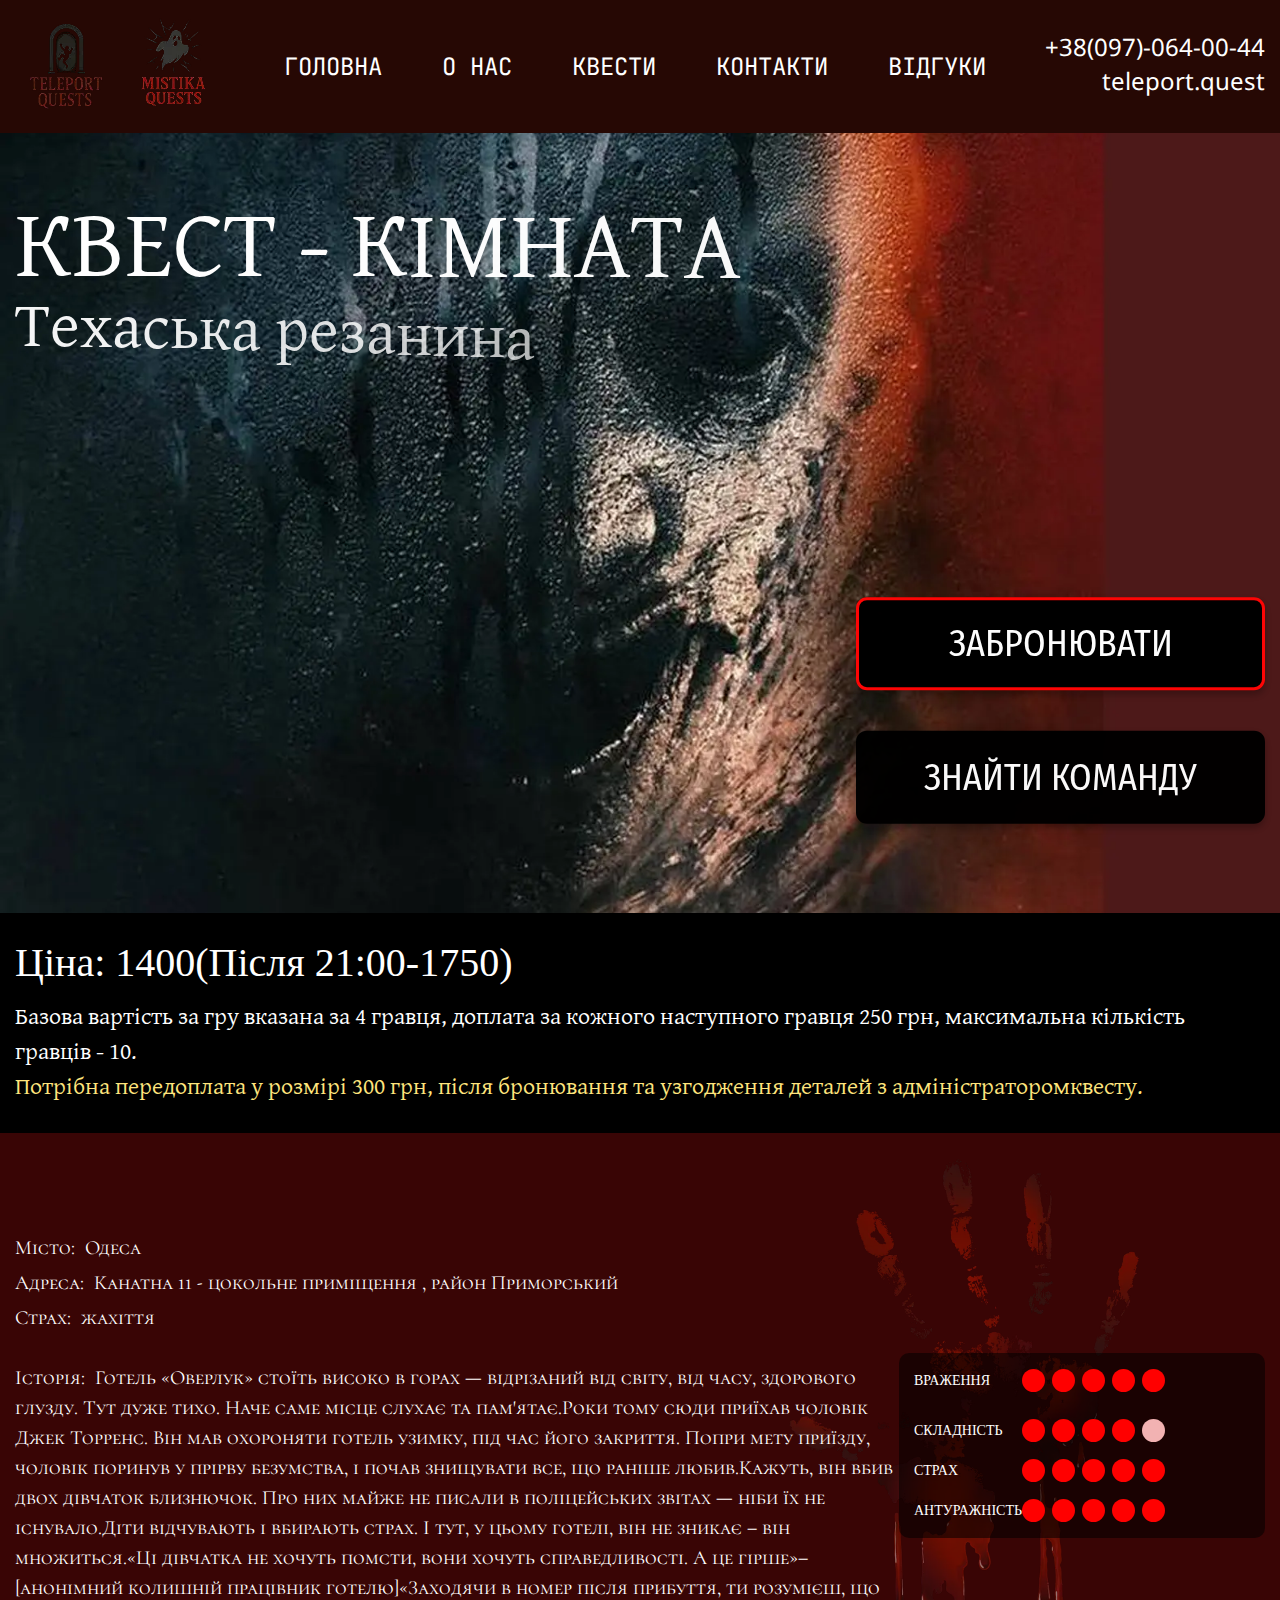
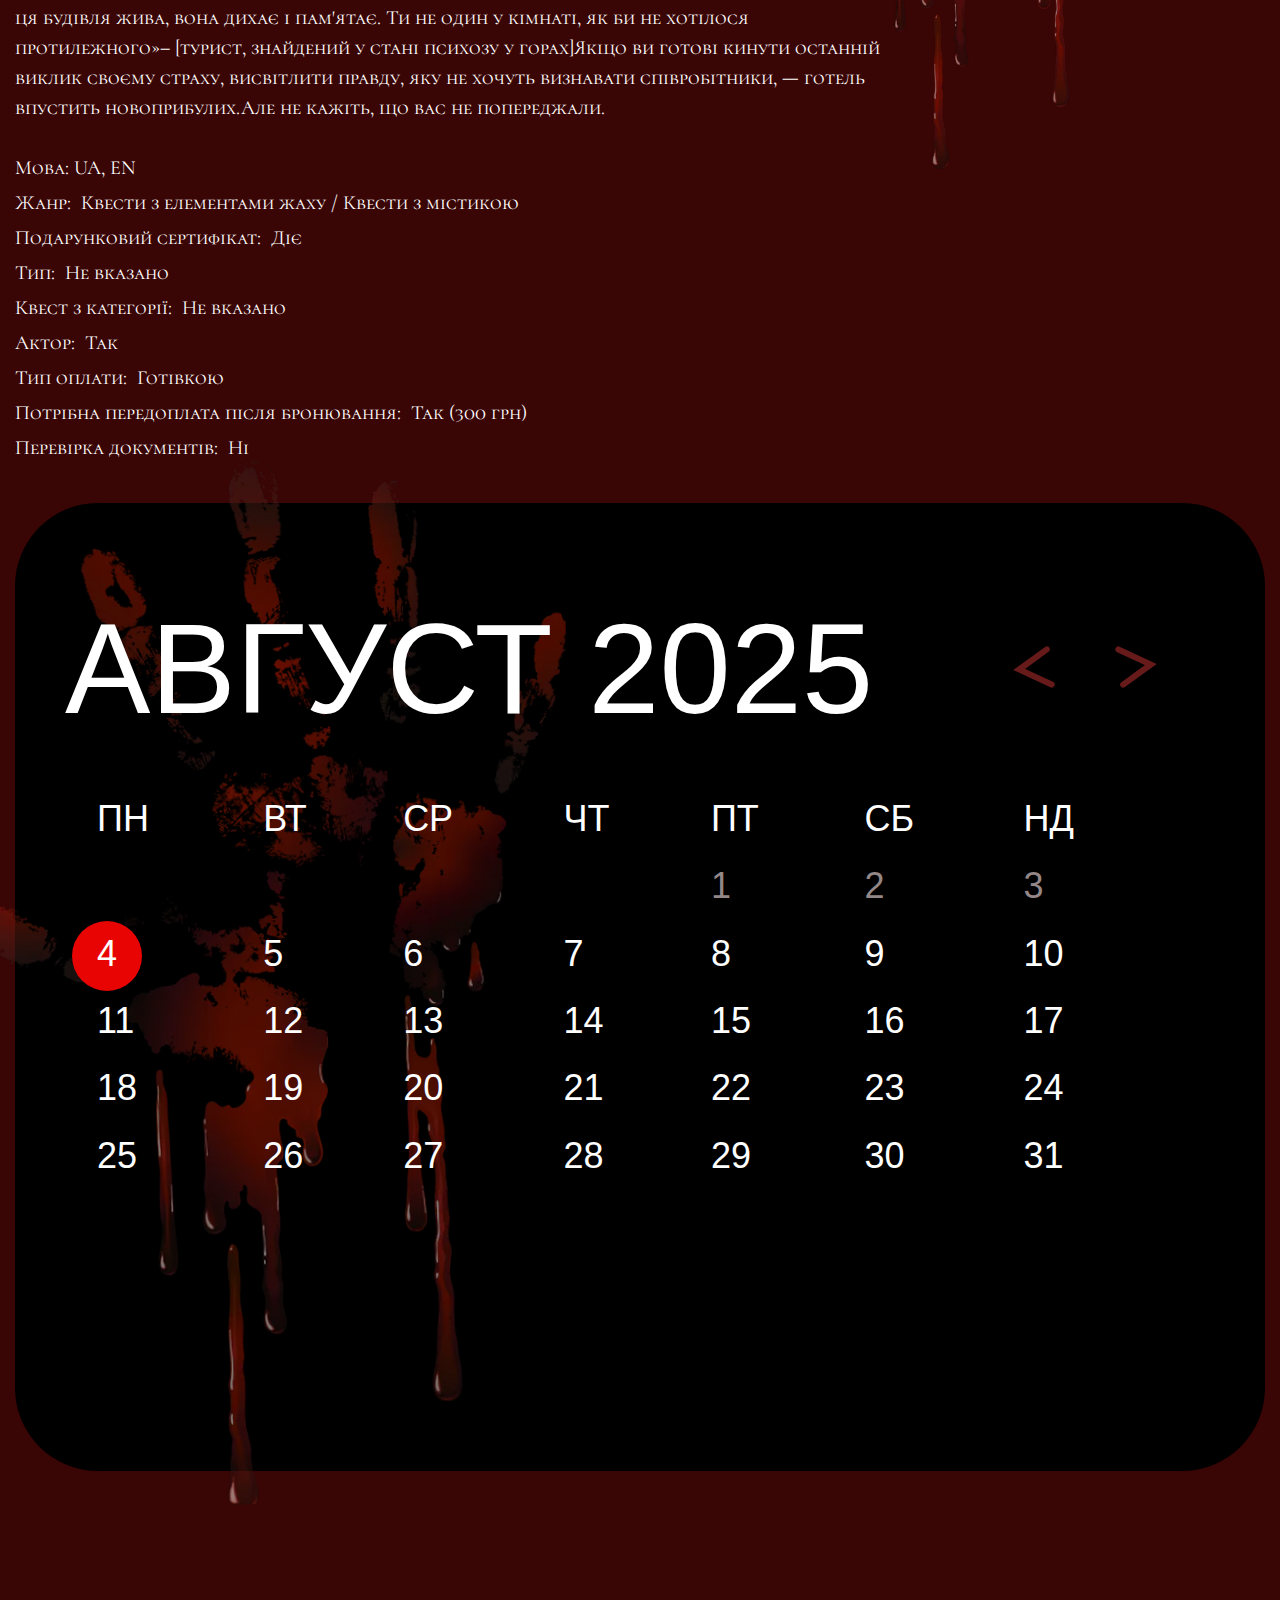
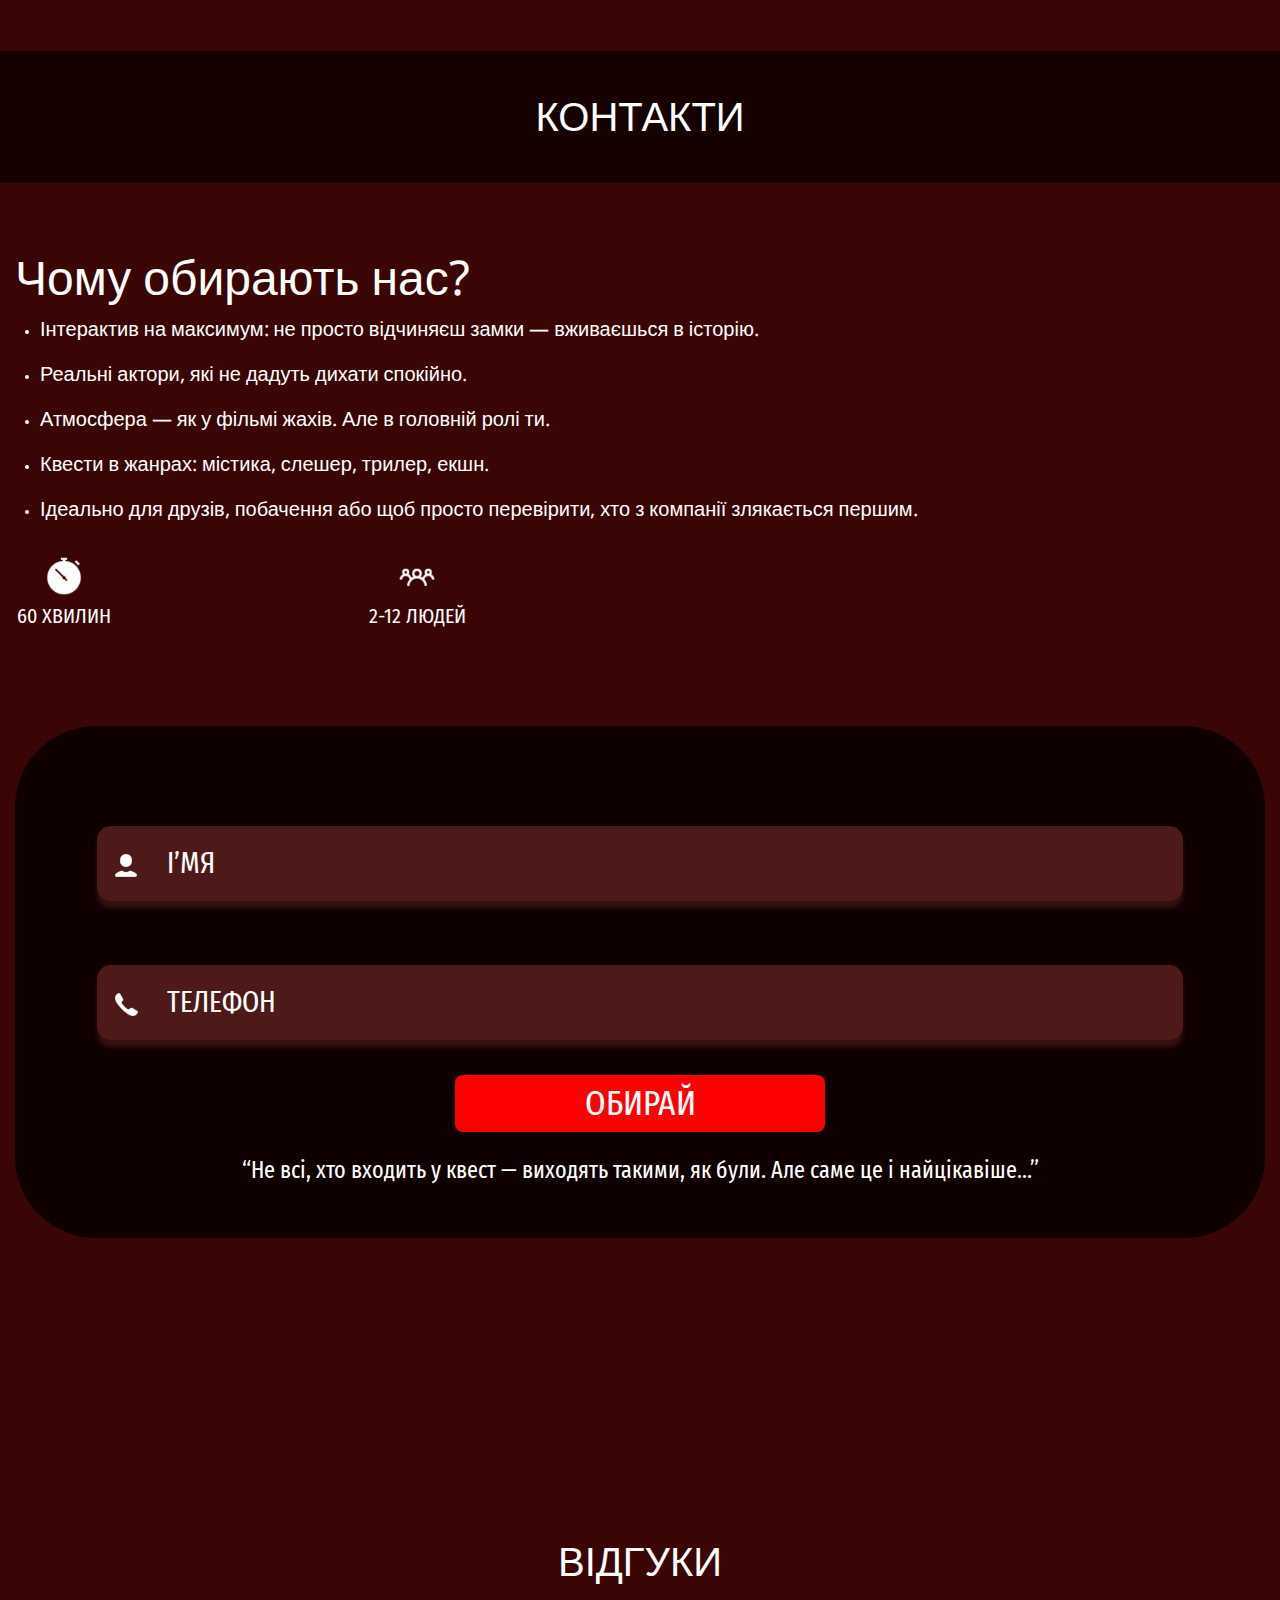
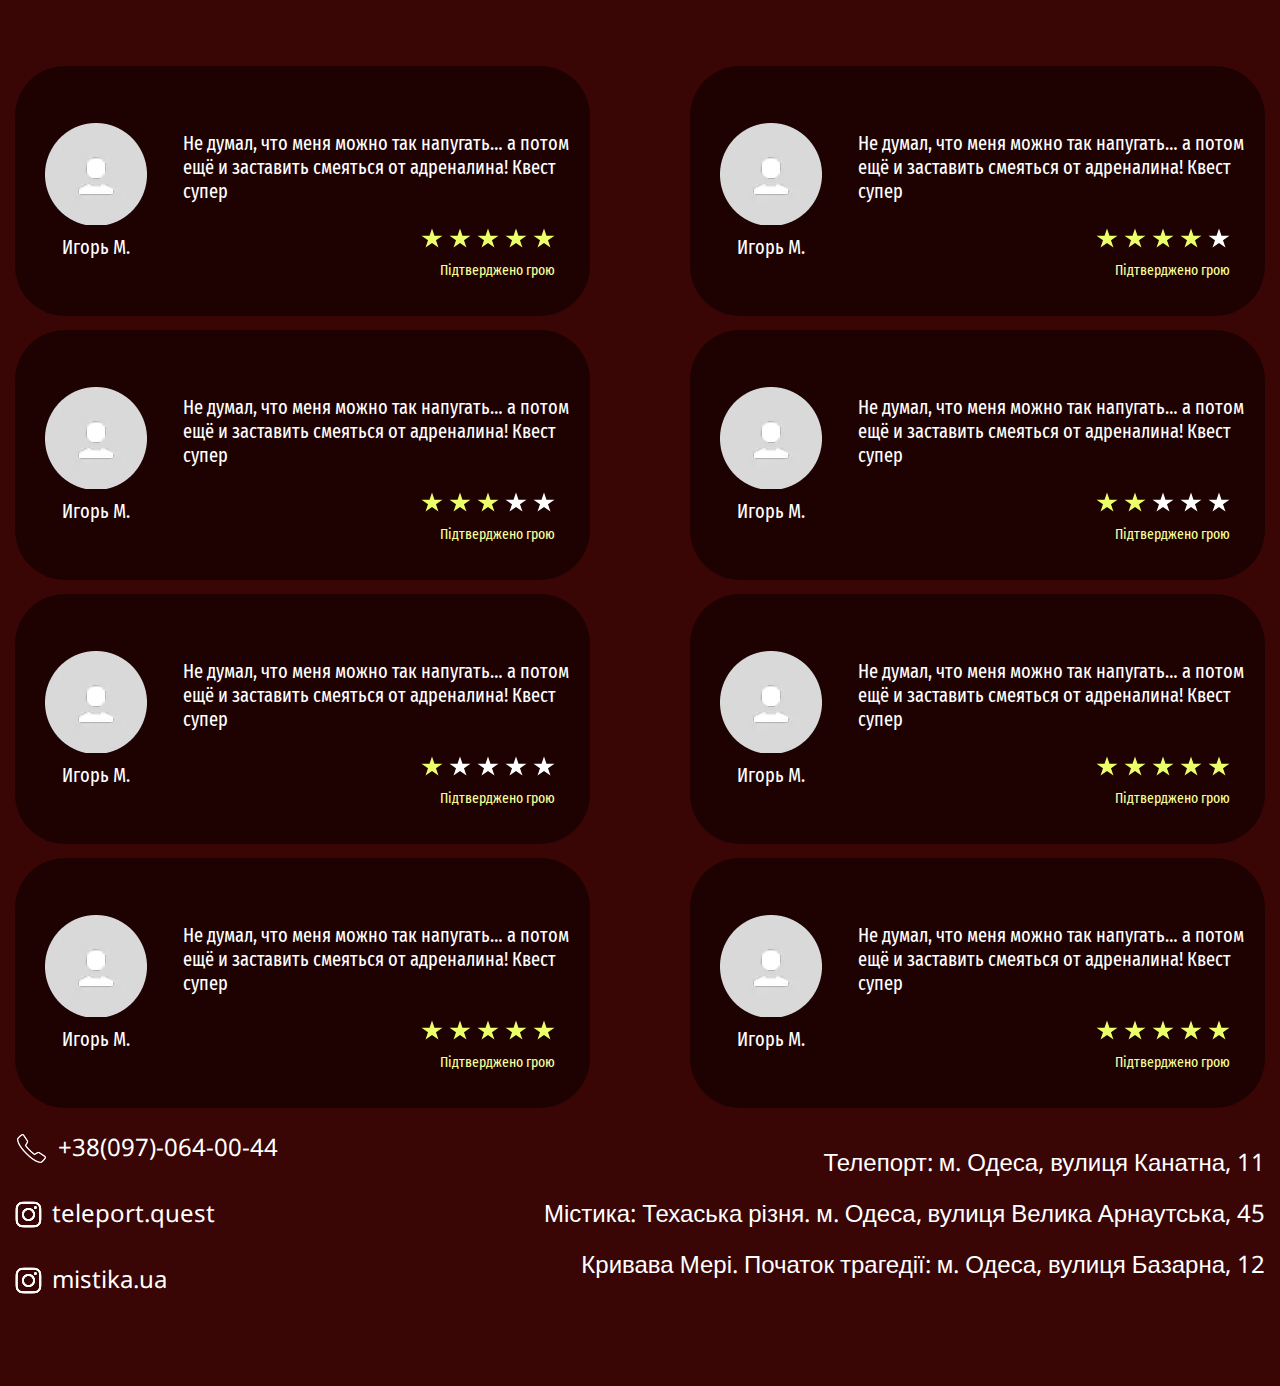
<file: page-q3.html>
<!DOCTYPE html>
<html lang="en">

<head>
	<title>HomePage</title>
	<meta charset="UTF-8">
	<meta name="format-detection" content="telephone=no">
	<!-- <style>body{opacity: 0;}</style> -->
	<link rel="stylesheet" href="css/style.min.css?_v=20250819094347">
	<link rel="shortcut icon" href="favicon.ico">
	<!-- <meta name="robots" content="noindex, nofollow"> -->
	<meta name="viewport" content="width=device-width, initial-scale=1.0">
	<link rel="preconnect" href="https://fonts.googleapis.com">
	<link rel="preconnect" href="https://fonts.gstatic.com" crossorigin>
	<link href="https://fonts.googleapis.com/css2?family=Noto+Sans+Arabic&family=Reddit+Sans&family=Fira+Sans+Extra+Condensed&family=Fira+Sans+Condensed&family=JetBrains+Mono&family=Gentium+Plus&family=Kurale&family=Kanit&family=Kufam&family=Kadwa&family=Cormorant+SC&family=Noto+Sans+Tibetan&family=Noto+Sans+Khmer&family=Cormorant+SC:wght@300;400;500;600;700&display=swap&_v=20250819094347" rel="stylesheet">


</head>

<body>
	<div class="wrapper">
		<header class="header">
			<div class="header__container">
				<div class="mobile__top">
					<button type="button" class="js-mobile-menu">
						<svg width="24px" height="23" viewBox="0 0 8 7" fill="none" xmlns="http://www.w3.org/2000/svg">
							<line y1="0.5" x2="8" y2="0.5" stroke="white" />
							<line y1="3.5" x2="8" y2="3.5" stroke="white" />
							<line y1="6.5" x2="8" y2="6.5" stroke="white" />
						</svg>
					</button>
					<div class="mobile-menu">
						<button type="button" class="mobile-menu__close js-mobile-menu-close">
							<svg width="23" height="23" viewBox="0 0 23 23" fill="none" xmlns="http://www.w3.org/2000/svg">
								<path opacity="0.850056" d="M1.73333 1.48883L21.5469 21.0288" stroke="#979797" stroke-linecap="square">
								</path>
								<path opacity="0.850056" d="M21.2667 1.48883L1.45309 21.0288" stroke="#979797" stroke-linecap="square">
								</path>
							</svg>
						</button>
					</div>
				</div>
				<div class="logo">
					<img src="img/logo1.webp" alt="">
					<img src="img/logo2.webp" alt="">
				</div>
				<nav class="navigation" data-da=".mobile-menu, 1279, 1">
					<ul>
						<li><a href="home.html">ГОЛОВНА</a></li>
						<li><a href="/home.html#about_us">О НАС</a></li>
						<li><a href="/home.html#quests">КВЕСТИ</a></li>
						<li><a href="#contacts">КОНТАКТИ</a></li>
						<li><a href="#reviews">ВІДГУКИ</a></li>
					</ul>
				</nav>
				<div class="contacts">
					<a href="tel:+38(097)-064-00-44">+38(097)-064-00-44</a>
					<span>teleport.quest</span>
				</div>
			</div>
		</header>
		<main class="page">
			<div class="section-quest-main" style="background-image: url('img/q3-top.webp');">
				<div class="container">
					<div class="section-quest-main__content js-animated-content">
						<div class="section-quest-main__top">
							<h2 class="q-main__title">КВЕСТ - КІМНАТА</h2>
							<h1 class="q-title__sub">Техаська резанина</h1>
						</div>
						<div class="section-quest-main__bot">
							<a href="#calendar">ЗАБРОНЮВАТИ</a>
							<a href="#">ЗНАЙТИ КОМАНДУ</a>
						</div>
					</div>
				</div>
			</div>
			<div class="section-promo-page">
				<div class="container">
					<div class="promo-part">
						<div class="promo-part__top">
							<span class="price">Ціна:</span>
							<span>1400(Після 21:00-1750)</span>
						</div>
						<p>Базова вартість за гру вказана за 4 гравця, доплата за кожного наступного гравця 250 грн, максимальна
							кількість гравців
							- 10.
							<span>Потрібна передоплата у розмірі 300 грн, після бронювання та узгодження деталей з
								адміністраторомквесту.</span>
						</p>
					</div>
				</div>
			</div>

			<div class="section-text">
				<div class="container">
					<div class="section-text__parts">
						<div class="text section-text__main">
							<div class="section-text__main__part-1">
								<p>Місто:  Одеса</p>
								<p>Адреса:  Канатна 11 - цокольне примiщення , район Приморський</p>
								<p>Страх:  жахіття</p>
								<br>
								<p>Історія:  Готель «Оверлук» стоїть високо в горах — відрізаний від світу, від часу, здорового глузду.
									Тут дуже тихо. Наче
									саме місце слухає та пам'ятає.Роки тому сюди приїхав чоловік Джек Торренс. Він мав охороняти готель
									узимку, під час
									його закриття. Попри мету приїзду, чоловік поринув у прірву безумства, і почав знищувати все, що
									раніше
									любив.Кажуть,
									він вбив двох дівчаток близнючок. Про них майже не писали в поліцейських звітах — ніби їх не
									існувало.Діти відчувають і
									вбирають страх. І тут, у цьому готелі, він не зникає – він множиться.«Ці дівчатка не хочуть помсти,
									вони
									хочуть
									справедливості. А це гірше»– [анонімний колишній працівник готелю]«Заходячи в номер після прибуття, ти
									розумієш, що ця
									будівля жива, вона дихає і пам'ятає. Ти не один у кімнаті, як би не хотілося протилежного»– [турист,
									знайдений у стані
									психозу у горах]Якщо ви готові кинути останній виклик своєму страху, висвітлити правду, яку не хочуть
									визнавати
									співробітники, — готель впустить новоприбулих.Але не кажіть, що вас не попереджали.</p>
								<br>
							</div>
							<div class="section-text__main__part-2__cover">
								<div class="section-text__main__part-2">
									<p>Мова: UA, EN</p>
									<p>Жанр:  Квести з елементами жаху / Квести з містикою</p>
									<p>Подарунковий сертифікат:  Діє</p>
									<p>Тип:  Не вказано</p>
									<p>Квест з категорії:  Не вказано</p>
									<p>Актор:  Так</p>
									<p>Тип оплати:  Готівкою</p>
									<p>Потрібна передоплата після бронювання:  Так (300 грн)</p>
									<p>Перевірка документів:  Ні</p>
								</div>
								<div class="section-text__main__part-2-placeholder"></div>
							</div>
						</div>
						<div class="section-text__guide" data-da=".section-text__main__part-2-placeholder, 1279, 2">
							<div class="guide-list">
								<div class="guide-item">
									<div class="guide-item__title">ВРАЖЕННЯ</div>
									<div class="guide-item__value" data-value="5">
										<span></span>
										<span></span>
										<span></span>
										<span></span>
										<span></span>
									</div>
								</div>
								<div class="guide-item">
									<div class="guide-item__title">СКЛАДНІСТЬ</div>
									<div class="guide-item__value" data-value="4">
										<span></span>
										<span></span>
										<span></span>
										<span></span>
										<span></span>
									</div>
								</div>
								<div class="guide-item">
									<div class="guide-item__title">СТРАХ</div>
									<div class="guide-item__value" data-value="5">
										<span></span>
										<span></span>
										<span></span>
										<span></span>
										<span></span>
									</div>
								</div>
								<div class="guide-item">
									<div class="guide-item__title">АНТУРАЖНІСТЬ</div>
									<div class="guide-item__value" data-value="5">
										<span></span>
										<span></span>
										<span></span>
										<span></span>
										<span></span>
									</div>
								</div>
							</div>
						</div>
					</div>
				</div>
			</div>

			<div class="section-calendar" id="calendar">
				<div class="container">
					<div class="calendar__wrapper">
						<div class="calendar__slider swiper">
							<div class="swiper-wrapper">
								<div class="calendar__slide swiper-slide">
									<div class="calendar-top">
										<div class="calendar-top__title">АВГУСТ 2025</div>
										<div class="calendar-controls">
											<button class="calendar-btn calendar-btn__prev swiper-button-prev" type="button">
												<svg width="42" height="42" viewBox="0 0 42 42" fill="none" xmlns="http://www.w3.org/2000/svg">
													<path d="M3.34949 3.4281L35.8435 18.5075L8.18901 38.6133" stroke="#671A1A" stroke-width="6" stroke-linecap="round" />
												</svg>
											</button>
											<button class="calendar-btn calendar-btn__next swiper-button-next" type="button">
												<svg width="42" height="42" viewBox="0 0 42 42" fill="none" xmlns="http://www.w3.org/2000/svg">
													<path d="M3.34949 3.4281L35.8435 18.5075L8.18901 38.6133" stroke="#671A1A" stroke-width="6" stroke-linecap="round" />
												</svg>
											</button>


										</div>
									</div>

									<table class="calendar-table">
										<tr>
											<th>ПН</th>
											<th>ВТ</th>
											<th>СР</th>
											<th>ЧТ</th>
											<th>ПТ</th>
											<th>СБ</th>
											<th>НД</th>
										</tr>
										<tr>
											<td></td>
											<td></td>
											<td></td>
											<td></td>
											<td class="past">1</td>
											<td class="past">2</td>
											<td class="past">3</td>
										</tr>
										<tr>
											<td class="current" data-popup="#popup" data-date="04.05.2025"><span>4</span></td>
											<td data-popup="#popup" data-date="05.05.2025"><span>5</span></td>
											<td data-popup="#popup" data-date="06.05.2025"><span>6</span></td>
											<td data-popup="#popup" data-date="07.05.2025"><span>7</span></td>
											<td data-popup="#popup" data-date="08.05.2025"><span>8</span></td>
											<td data-popup="#popup" data-date="09.05.2025"><span>9</span></td>
											<td data-popup="#popup" data-date="10.05.2025"><span>10</span></td>
										</tr>
										<tr>
											<td data-popup="#popup" data-date="11.05.2025">11</td>
											<td data-popup="#popup" data-date="12.05.2025">12</td>
											<td data-popup="#popup" data-date="13.05.2025">13</td>
											<td data-popup="#popup" data-date="14.05.2025">14</td>
											<td data-popup="#popup" data-date="15.05.2025">15</td>
											<td data-popup="#popup" data-date="16.05.2025">16</td>
											<td data-popup="#popup" data-date="17.05.2025">17</td>
										</tr>
										<tr>
											<td data-popup="#popup" data-date="18.05.2025">18</td>
											<td data-popup="#popup" data-date="19.05.2025">19</td>
											<td data-popup="#popup" data-date="20.05.2025">20</td>
											<td data-popup="#popup" data-date="21.05.2025">21</td>
											<td data-popup="#popup" data-date="22.05.2025">22</td>
											<td data-popup="#popup" data-date="23.05.2025">23</td>
											<td data-popup="#popup" data-date="24.05.2025">24</td>
										</tr>
										<tr>
											<td data-popup="#popup" data-date="25.05.2025">25</td>
											<td data-popup="#popup" data-date="26.05.2025">26</td>
											<td data-popup="#popup" data-date="27.05.2025">27</td>
											<td data-popup="#popup" data-date="28.05.2025">28</td>
											<td data-popup="#popup" data-date="29.05.2025">29</td>
											<td data-popup="#popup" data-date="30.05.2025">30</td>
											<td data-popup="#popup" data-date="31.05.2025">31</td>
										</tr>
									</table>

								</div>
								<div class="calendar__slide swiper-slide">
									<div class="calendar-top">
										<div class="calendar-top__title">Сентябрь 2025</div>
										<div class="calendar-controls">
											<button class="calendar-btn calendar-btn__prev swiper-button-prev" type="button">
												<svg width="42" height="42" viewBox="0 0 42 42" fill="none" xmlns="http://www.w3.org/2000/svg">
													<path d="M3.34949 3.4281L35.8435 18.5075L8.18901 38.6133" stroke="#671A1A" stroke-width="6" stroke-linecap="round" />
												</svg>
											</button>
											<button class="calendar-btn calendar-btn__next swiper-button-next" type="button">
												<svg width="42" height="42" viewBox="0 0 42 42" fill="none" xmlns="http://www.w3.org/2000/svg">
													<path d="M3.34949 3.4281L35.8435 18.5075L8.18901 38.6133" stroke="#671A1A" stroke-width="6" stroke-linecap="round" />
												</svg>
											</button>


										</div>
									</div>
									<table class="calendar-table">
										<tr>
											<th>ПН</th>
											<th>ВТ</th>
											<th>СР</th>
											<th>ЧТ</th>
											<th>ПТ</th>
											<th>СБ</th>
											<th>НД</th>
										</tr>
										<tr>
											<td></td>
											<td></td>
											<td></td>
											<td></td>
											<td class="past">1</td>
											<td class="past">2</td>
											<td class="past">3</td>
										</tr>
										<tr>
											<td data-popup="#popup" data-date="04.05.2025"><span>4</span></td>
											<td data-popup="#popup" data-date="05.05.2025"><span>5</span></td>
											<td data-popup="#popup" data-date="06.05.2025"><span>6</span></td>
											<td data-popup="#popup" data-date="07.05.2025"><span>7</span></td>
											<td data-popup="#popup" data-date="08.05.2025"><span>8</span></td>
											<td data-popup="#popup" data-date="09.05.2025"><span>9</span></td>
											<td data-popup="#popup" data-date="10.05.2025"><span>10</span></td>
										</tr>
										<tr>
											<td data-popup="#popup" data-date="11.05.2025">11</td>
											<td data-popup="#popup" data-date="12.05.2025">12</td>
											<td data-popup="#popup" data-date="13.05.2025">13</td>
											<td data-popup="#popup" data-date="14.05.2025">14</td>
											<td data-popup="#popup" data-date="15.05.2025">15</td>
											<td data-popup="#popup" data-date="16.05.2025">16</td>
											<td data-popup="#popup" data-date="17.05.2025">17</td>
										</tr>
										<tr>
											<td data-popup="#popup" data-date="18.05.2025">18</td>
											<td data-popup="#popup" data-date="19.05.2025">19</td>
											<td data-popup="#popup" data-date="20.05.2025">20</td>
											<td data-popup="#popup" data-date="21.05.2025">21</td>
											<td data-popup="#popup" data-date="22.05.2025">22</td>
											<td data-popup="#popup" data-date="23.05.2025">23</td>
											<td data-popup="#popup" data-date="24.05.2025">24</td>
										</tr>
										<tr>
											<td data-popup="#popup" data-date="25.05.2025">25</td>
											<td data-popup="#popup" data-date="26.05.2025">26</td>
											<td data-popup="#popup" data-date="27.05.2025">27</td>
											<td data-popup="#popup" data-date="28.05.2025">28</td>
											<td data-popup="#popup" data-date="29.05.2025">29</td>
											<td data-popup="#popup" data-date="30.05.2025">30</td>
											<td data-popup="#popup" data-date="31.05.2025">31</td>
										</tr>
									</table>

								</div>
							</div>
						</div>
					</div>
				</div>
			</div>

		</main>
		<div id="popup" aria-hidden="true" class="popup">
			<div class="popup__wrapper">
				<div class="popup__content">
					<button data-close type="button" class="popup__close">
						<svg width="23" height="23" viewBox="0 0 23 23" fill="none" xmlns="http://www.w3.org/2000/svg">
							<path opacity="0.850056" d="M1.73333 1.48883L21.5469 21.0288" stroke="#979797" stroke-linecap="square" />
							<path opacity="0.850056" d="M21.2667 1.48883L1.45309 21.0288" stroke="#979797" stroke-linecap="square" />
						</svg>
					</button>
					<form class="popup-text" method="POST">
						<div class="q-title__sub q-title__sub__mb">Таро.Карта смерті</div>
						<div class="q-date">25.05.2025</div>
						<input type="hidden" name="date" value="25.05.2025">
						<div class="popup-text__table">
							<label class="place__item place__free">
								<span>12:00</span>
								<span>ВІЛЬНО</span>
								<input type="radio" name="item" value="12:00">
								<span class="place-item__ico">
									<svg fill="#fff" width="24px" height="24px" viewBox="0 0 1920 1920" xmlns="http://www.w3.org/2000/svg">
										<path d="M1827.701 303.065 698.835 1431.801 92.299 825.266 0 917.564 698.835 1616.4 1919.869 395.234z" fill-rule="evenodd" />
									</svg>
								</span>
							</label>
							<label class="place__item place__free">
								<span>13:00</span>
								<span>ВІЛЬНО</span>
								<input type="radio" name="item" value="12:00">
								<span class="place-item__ico">
									<svg fill="#fff" width="24px" height="24px" viewBox="0 0 1920 1920" xmlns="http://www.w3.org/2000/svg">
										<path d="M1827.701 303.065 698.835 1431.801 92.299 825.266 0 917.564 698.835 1616.4 1919.869 395.234z" fill-rule="evenodd" />
									</svg>
								</span>
							</label>
							<div class="place__item">
								<span>14:00</span>
								<span>ЗАРЕЗЕРВОВАНО</span>
							</div>
							<div class="place__item">
								<span>15:00</span>
								<span>ЗАРЕЗЕРВОВАНО</span>
							</div>
							<label class="place__item place__free">
								<span>16:00</span>
								<span>ВІЛЬНО</span>
								<input type="radio" name="item" value="12:00">
								<span class="place-item__ico">
									<svg fill="#fff" width="24px" height="24px" viewBox="0 0 1920 1920" xmlns="http://www.w3.org/2000/svg">
										<path d="M1827.701 303.065 698.835 1431.801 92.299 825.266 0 917.564 698.835 1616.4 1919.869 395.234z" fill-rule="evenodd" />
									</svg>
								</span>
							</label>
							<label class="place__item place__free">
								<span>12:00</span>
								<span>ВІЛЬНО</span>
								<input type="radio" name="item" value="12:00">
								<span class="place-item__ico">
									<svg fill="#fff" width="24px" height="24px" viewBox="0 0 1920 1920" xmlns="http://www.w3.org/2000/svg">
										<path d="M1827.701 303.065 698.835 1431.801 92.299 825.266 0 917.564 698.835 1616.4 1919.869 395.234z" fill-rule="evenodd" />
									</svg>
								</span>
							</label>
							<label class="place__item place__free">
								<span>12:00</span>
								<span>ВІЛЬНО</span>
								<input type="radio" name="item" value="12:00">
								<span class="place-item__ico">
									<svg fill="#fff" width="24px" height="24px" viewBox="0 0 1920 1920" xmlns="http://www.w3.org/2000/svg">
										<path d="M1827.701 303.065 698.835 1431.801 92.299 825.266 0 917.564 698.835 1616.4 1919.869 395.234z" fill-rule="evenodd" />
									</svg>
								</span>
							</label>
							<label class="place__item place__free">
								<span>12:00</span>
								<span>ВІЛЬНО</span>
								<input type="radio" name="item" value="12:00">
								<span class="place-item__ico">
									<svg fill="#fff" width="24px" height="24px" viewBox="0 0 1920 1920" xmlns="http://www.w3.org/2000/svg">
										<path d="M1827.701 303.065 698.835 1431.801 92.299 825.266 0 917.564 698.835 1616.4 1919.869 395.234z" fill-rule="evenodd" />
									</svg>
								</span>
							</label>
							<label class="place__item place__free">
								<span>12:00</span>
								<span>ВІЛЬНО</span>
								<input type="radio" name="item" value="12:00">
								<span class="place-item__ico">
									<svg fill="#fff" width="24px" height="24px" viewBox="0 0 1920 1920" xmlns="http://www.w3.org/2000/svg">
										<path d="M1827.701 303.065 698.835 1431.801 92.299 825.266 0 917.564 698.835 1616.4 1919.869 395.234z" fill-rule="evenodd" />
									</svg>
								</span>
							</label>
						</div>
						<div class="form-group form-group__mb">
							<span class="form-group__icon">
								<img src="img/name.webp" alt="">
							</span>
							<input type="text" placeholder="І’МЯ" name="name" required="" autocomplete="username">
						</div>
						<div class="form-group">
							<span class="form-group__icon">
								<img src="img/tel.webp" alt="">
							</span>
							<input type="tel" placeholder="ТЕЛЕФОН" name="phone" required="" autocomplete="tel">
						</div>
						<div class="form-group form-group__sub">
							<button type="submit">Зареєструватись</button>
						</div>
						<div class="form-group__text">“Не всі, хто входить у квест — виходять такими, як були. Але саме це і
							найцікавіше…”
						</div>
					</form>
				</div>
			</div>
		</div>
		<footer class="footer">
			<div class="section-contact" id="contacts">
				<div class="sub-title sub-title__contact">КОНТАКТИ</div>
				<div class="contact-area__bg">
					<div class="container">
						<div class="contact-area">
							<div class="contact-text">
								<h2>Чому обирають нас?</h2>
								<ul>
									<li>Інтерактив на максимум: не просто відчиняєш замки — вживаєшься в історію.</li>
									<li>Реальні актори, які не дадуть дихати спокійно.</li>
									<li>Атмосфера — як у фільмі жахів. Але в головній ролі ти.</li>
									<li>Квести в жанрах: містика, слешер, трилер, екшн.</li>
									<li>Ідеально для друзів, побачення або щоб просто перевірити, хто з компанії злякається першим.</li>
								</ul>
							</div>
							<div class="contact-icons">
								<div class="contact-icon">
									<img src="img/ic1.webp" alt="" style="width:97px;">
									<span>60 ХВИЛИН</span>
								</div>
								<div class="contact-icon">
									<img src="img/ic2.webp" alt="" style="width:156px">
									<span>2-12 ЛЮДЕЙ</span>
								</div>
							</div>
						</div>
						<div class="form-area">
							<form class="forma-area__form">
								<div class="form-group form-group__mb">
									<span class="form-group__icon">
										<img src="img/name.webp" alt="">
									</span>
									<input type="text" placeholder="І’МЯ" name="name" required autocomplete="username">
								</div>
								<div class="form-group">
									<span class="form-group__icon">
										<img src="img/tel.webp" alt="">
									</span>
									<input type="tel" placeholder="ТЕЛЕФОН" name="phone" required autocomplete="tel">
								</div>
								<div class="form-group form-group__sub">
									<button type="submit">ОБИРАЙ</button>
								</div>
								<div class="form-group__bot">
									“Не всі, хто входить у квест — виходять такими, як були. Але саме це і найцікавіше…”

								</div>
							</form>
						</div>
					</div>
				</div>
				<div class="section-revs-mobile"></div>
				<div class="section-bot-mobile"></div>
			</div>
			<div class="section-reviews" id="reviews" data-da=".section-revs-mobile, 1024, 1">
				<div class="container">
					<div class="sub-title sub-title__revs">ВІДГУКИ</div>
					<div class="revs-items">
						<div class="revs-item">
							<div class="revs-icon">
								<img src="img/u.webp" alt="">
								<span>Игорь М.</span>
							</div>
							<div class="revs-content">
								<div class="revs-text">
									Не думал, что меня можно так напугать… а потом ещё и заставить смеяться от адреналина! Квест супер
								</div>
								<div class="revs-about">
									<div class="revs-stars" data-rating="5">
										<svg style="width:22px;height: 22px;">
											<use xlink:href="img/icons/icons.svg#star"></use>
										</svg>
										<svg style="width:22px;height: 22px;">
											<use xlink:href="img/icons/icons.svg#star"></use>
										</svg>
										<svg style="width:22px;height: 22px;">
											<use xlink:href="img/icons/icons.svg#star"></use>
										</svg>
										<svg style="width:22px;height: 22px;">
											<use xlink:href="img/icons/icons.svg#star"></use>
										</svg>
										<svg style="width:22px;height: 22px;">
											<use xlink:href="img/icons/icons.svg#star"></use>
										</svg>
									</div>
									<span>Підтверджено грою</span>
								</div>
							</div>
						</div>
						<div class="revs-item">
							<div class="revs-icon">
								<img src="img/u.webp" alt="">
								<span>Игорь М.</span>
							</div>
							<div class="revs-content">
								<div class="revs-text">
									Не думал, что меня можно так напугать… а потом ещё и заставить смеяться от адреналина! Квест супер
								</div>
								<div class="revs-about">
									<div class="revs-stars" data-rating="4">
										<svg style="width:22px;height: 22px;">
											<use xlink:href="img/icons/icons.svg#star"></use>
										</svg>
										<svg style="width:22px;height: 22px;">
											<use xlink:href="img/icons/icons.svg#star"></use>
										</svg>
										<svg style="width:22px;height: 22px;">
											<use xlink:href="img/icons/icons.svg#star"></use>
										</svg>
										<svg style="width:22px;height: 22px;">
											<use xlink:href="img/icons/icons.svg#star"></use>
										</svg>
										<svg style="width:22px;height: 22px;">
											<use xlink:href="img/icons/icons.svg#star"></use>
										</svg>
									</div>
									<span>Підтверджено грою</span>
								</div>
							</div>
						</div>
						<div class="revs-item">
							<div class="revs-icon">
								<img src="img/u.webp" alt="">
								<span>Игорь М.</span>
							</div>
							<div class="revs-content">
								<div class="revs-text">
									Не думал, что меня можно так напугать… а потом ещё и заставить смеяться от адреналина! Квест супер
								</div>
								<div class="revs-about">
									<div class="revs-stars" data-rating="3">
										<svg style="width:22px;height: 22px;">
											<use xlink:href="img/icons/icons.svg#star"></use>
										</svg>
										<svg style="width:22px;height: 22px;">
											<use xlink:href="img/icons/icons.svg#star"></use>
										</svg>
										<svg style="width:22px;height: 22px;">
											<use xlink:href="img/icons/icons.svg#star"></use>
										</svg>
										<svg style="width:22px;height: 22px;">
											<use xlink:href="img/icons/icons.svg#star"></use>
										</svg>
										<svg style="width:22px;height: 22px;">
											<use xlink:href="img/icons/icons.svg#star"></use>
										</svg>
									</div>
									<span>Підтверджено грою</span>
								</div>
							</div>
						</div>
						<div class="revs-item">
							<div class="revs-icon">
								<img src="img/u.webp" alt="">
								<span>Игорь М.</span>
							</div>
							<div class="revs-content">
								<div class="revs-text">
									Не думал, что меня можно так напугать… а потом ещё и заставить смеяться от адреналина! Квест супер
								</div>
								<div class="revs-about">
									<div class="revs-stars" data-rating="2">
										<svg style="width:22px;height: 22px;">
											<use xlink:href="img/icons/icons.svg#star"></use>
										</svg>
										<svg style="width:22px;height: 22px;">
											<use xlink:href="img/icons/icons.svg#star"></use>
										</svg>
										<svg style="width:22px;height: 22px;">
											<use xlink:href="img/icons/icons.svg#star"></use>
										</svg>
										<svg style="width:22px;height: 22px;">
											<use xlink:href="img/icons/icons.svg#star"></use>
										</svg>
										<svg style="width:22px;height: 22px;">
											<use xlink:href="img/icons/icons.svg#star"></use>
										</svg>
									</div>
									<span>Підтверджено грою</span>
								</div>
							</div>
						</div>
						<div class="revs-item">
							<div class="revs-icon">
								<img src="img/u.webp" alt="">
								<span>Игорь М.</span>
							</div>
							<div class="revs-content">
								<div class="revs-text">
									Не думал, что меня можно так напугать… а потом ещё и заставить смеяться от адреналина! Квест супер
								</div>
								<div class="revs-about">
									<div class="revs-stars" data-rating="1">
										<svg style="width:22px;height: 22px;">
											<use xlink:href="img/icons/icons.svg#star"></use>
										</svg>
										<svg style="width:22px;height: 22px;">
											<use xlink:href="img/icons/icons.svg#star"></use>
										</svg>
										<svg style="width:22px;height: 22px;">
											<use xlink:href="img/icons/icons.svg#star"></use>
										</svg>
										<svg style="width:22px;height: 22px;">
											<use xlink:href="img/icons/icons.svg#star"></use>
										</svg>
										<svg style="width:22px;height: 22px;">
											<use xlink:href="img/icons/icons.svg#star"></use>
										</svg>
									</div>
									<span>Підтверджено грою</span>
								</div>
							</div>
						</div>
						<div class="revs-item">
							<div class="revs-icon">
								<img src="img/u.webp" alt="">
								<span>Игорь М.</span>
							</div>
							<div class="revs-content">
								<div class="revs-text">
									Не думал, что меня можно так напугать… а потом ещё и заставить смеяться от адреналина! Квест супер
								</div>
								<div class="revs-about">
									<div class="revs-stars" data-rating="5">
										<svg style="width:22px;height: 22px;">
											<use xlink:href="img/icons/icons.svg#star"></use>
										</svg>
										<svg style="width:22px;height: 22px;">
											<use xlink:href="img/icons/icons.svg#star"></use>
										</svg>
										<svg style="width:22px;height: 22px;">
											<use xlink:href="img/icons/icons.svg#star"></use>
										</svg>
										<svg style="width:22px;height: 22px;">
											<use xlink:href="img/icons/icons.svg#star"></use>
										</svg>
										<svg style="width:22px;height: 22px;">
											<use xlink:href="img/icons/icons.svg#star"></use>
										</svg>
									</div>
									<span>Підтверджено грою</span>
								</div>
							</div>
						</div>
						<div class="revs-item">
							<div class="revs-icon">
								<img src="img/u.webp" alt="">
								<span>Игорь М.</span>
							</div>
							<div class="revs-content">
								<div class="revs-text">
									Не думал, что меня можно так напугать… а потом ещё и заставить смеяться от адреналина! Квест супер
								</div>
								<div class="revs-about">
									<div class="revs-stars" data-rating="5">
										<svg style="width:22px;height: 22px;">
											<use xlink:href="img/icons/icons.svg#star"></use>
										</svg>
										<svg style="width:22px;height: 22px;">
											<use xlink:href="img/icons/icons.svg#star"></use>
										</svg>
										<svg style="width:22px;height: 22px;">
											<use xlink:href="img/icons/icons.svg#star"></use>
										</svg>
										<svg style="width:22px;height: 22px;">
											<use xlink:href="img/icons/icons.svg#star"></use>
										</svg>
										<svg style="width:22px;height: 22px;">
											<use xlink:href="img/icons/icons.svg#star"></use>
										</svg>
									</div>
									<span>Підтверджено грою</span>
								</div>
							</div>
						</div>
						<div class="revs-item">
							<div class="revs-icon">
								<img src="img/u.webp" alt="">
								<span>Игорь М.</span>
							</div>
							<div class="revs-content">
								<div class="revs-text">
									Не думал, что меня можно так напугать… а потом ещё и заставить смеяться от адреналина! Квест супер
								</div>
								<div class="revs-about">
									<div class="revs-stars" data-rating="5">
										<svg style="width:22px;height: 22px;">
											<use xlink:href="img/icons/icons.svg#star"></use>
										</svg>
										<svg style="width:22px;height: 22px;">
											<use xlink:href="img/icons/icons.svg#star"></use>
										</svg>
										<svg style="width:22px;height: 22px;">
											<use xlink:href="img/icons/icons.svg#star"></use>
										</svg>
										<svg style="width:22px;height: 22px;">
											<use xlink:href="img/icons/icons.svg#star"></use>
										</svg>
										<svg style="width:22px;height: 22px;">
											<use xlink:href="img/icons/icons.svg#star"></use>
										</svg>
									</div>
									<span>Підтверджено грою</span>
								</div>
							</div>
						</div>
					</div>
				</div>
			</div>
			<div class="footer__bot" data-da=".section-bot-mobile, 1024, 1">
				<div class="container">
					<div class="footer__parts">
						<div class="footer-part">
							<div class="footer-contacts">
								<a href="tel:+38(097)-064-00-44">
									<img src="img/c1.webp" alt="">
									<span>+38(097)-064-00-44</span></a>
								<a href="#" target="_blank">
									<img src="img/c2.webp" alt="">
									<span>teleport.quest</span>
								</a>
								<a href="#" target="_blank">
									<img src="img/c2.webp" alt="">
									<span>mistika.ua</span></a>
							</div>
						</div>
						<div class="footer-part">
							<div class="footer-addr">
								<p>Телепорт: м. Одеса, вулиця Канатна, 11</p>
								<p>Містика: Техаська різня. м. Одеса, вулиця Велика Арнаутська, 45</p>
								<p>Кривава Мері. Початок трагедії: м. Одеса, вулиця Базарна, 12</p>
							</div>
						</div>
					</div>
				</div>
			</div>
		</footer>
	</div>
	<script src="js/app.min.js?_v=20250819094347"></script>
</body>

</html>
</file>
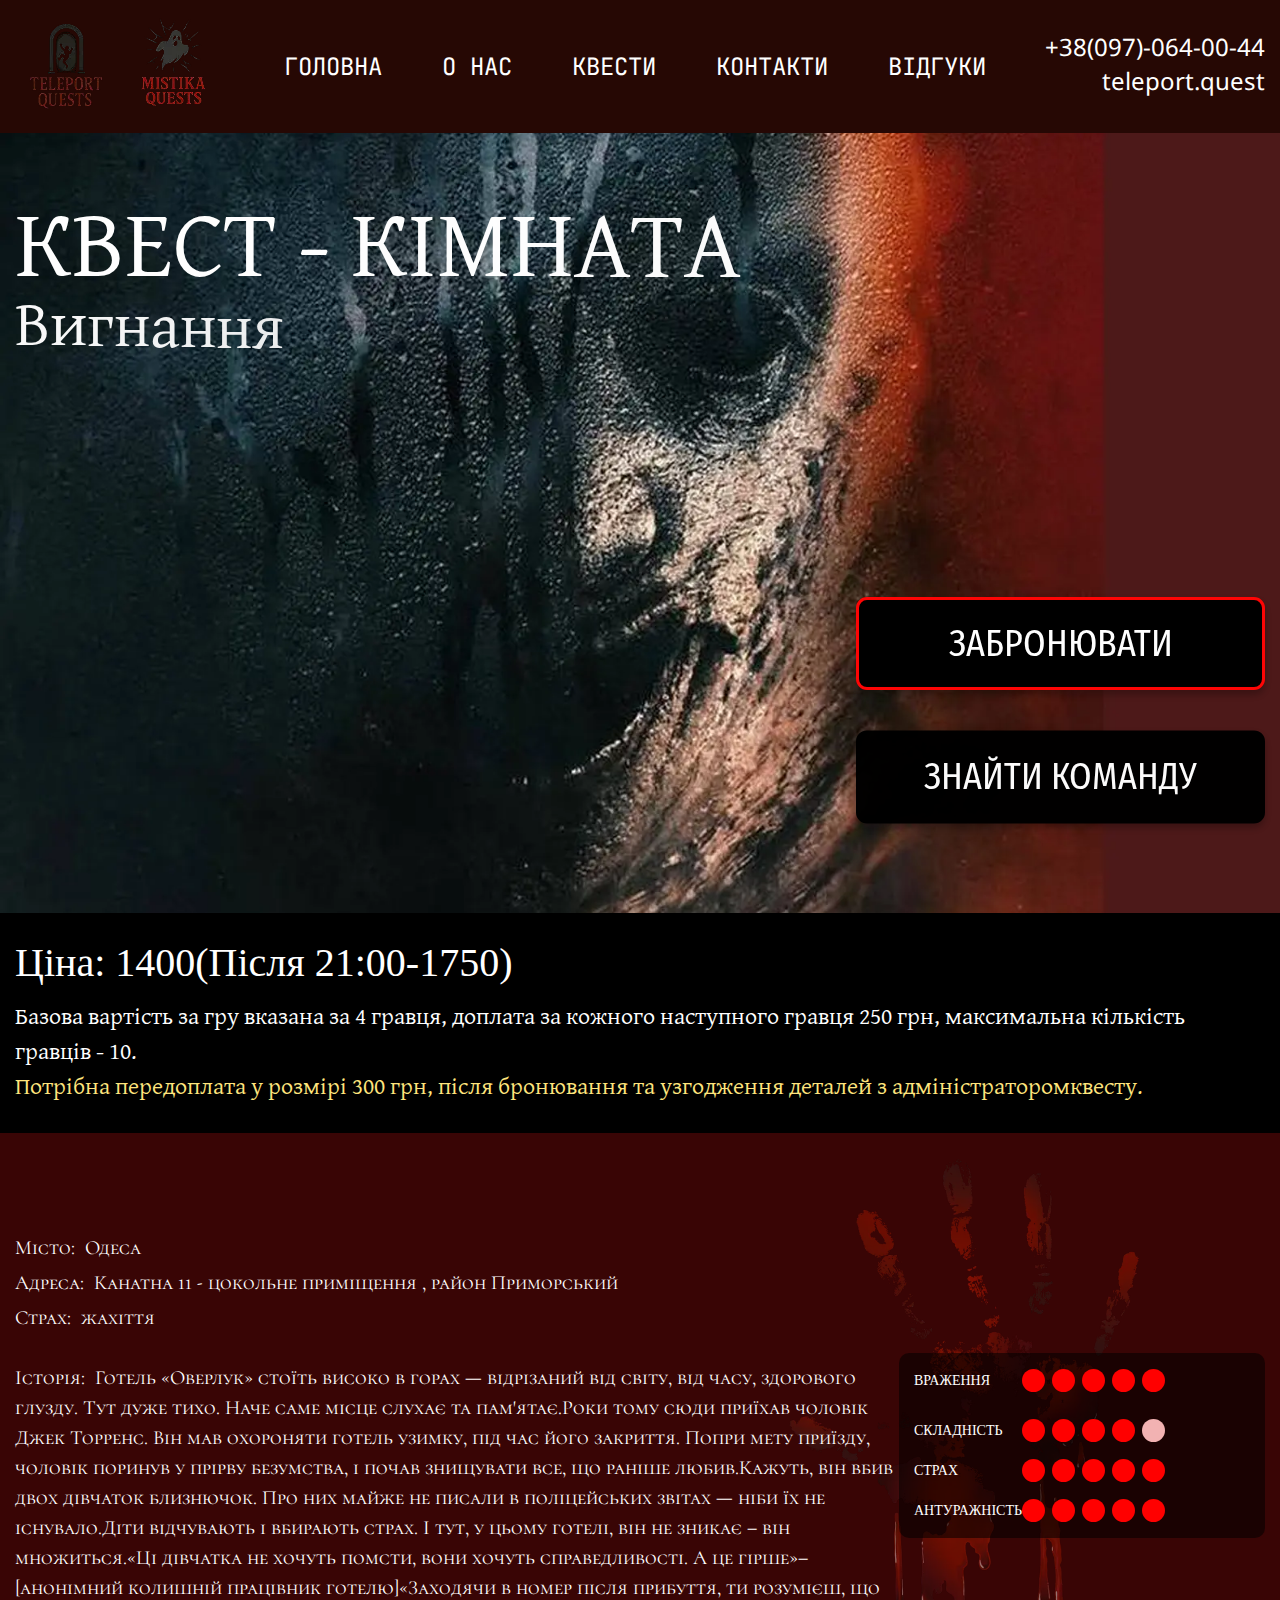
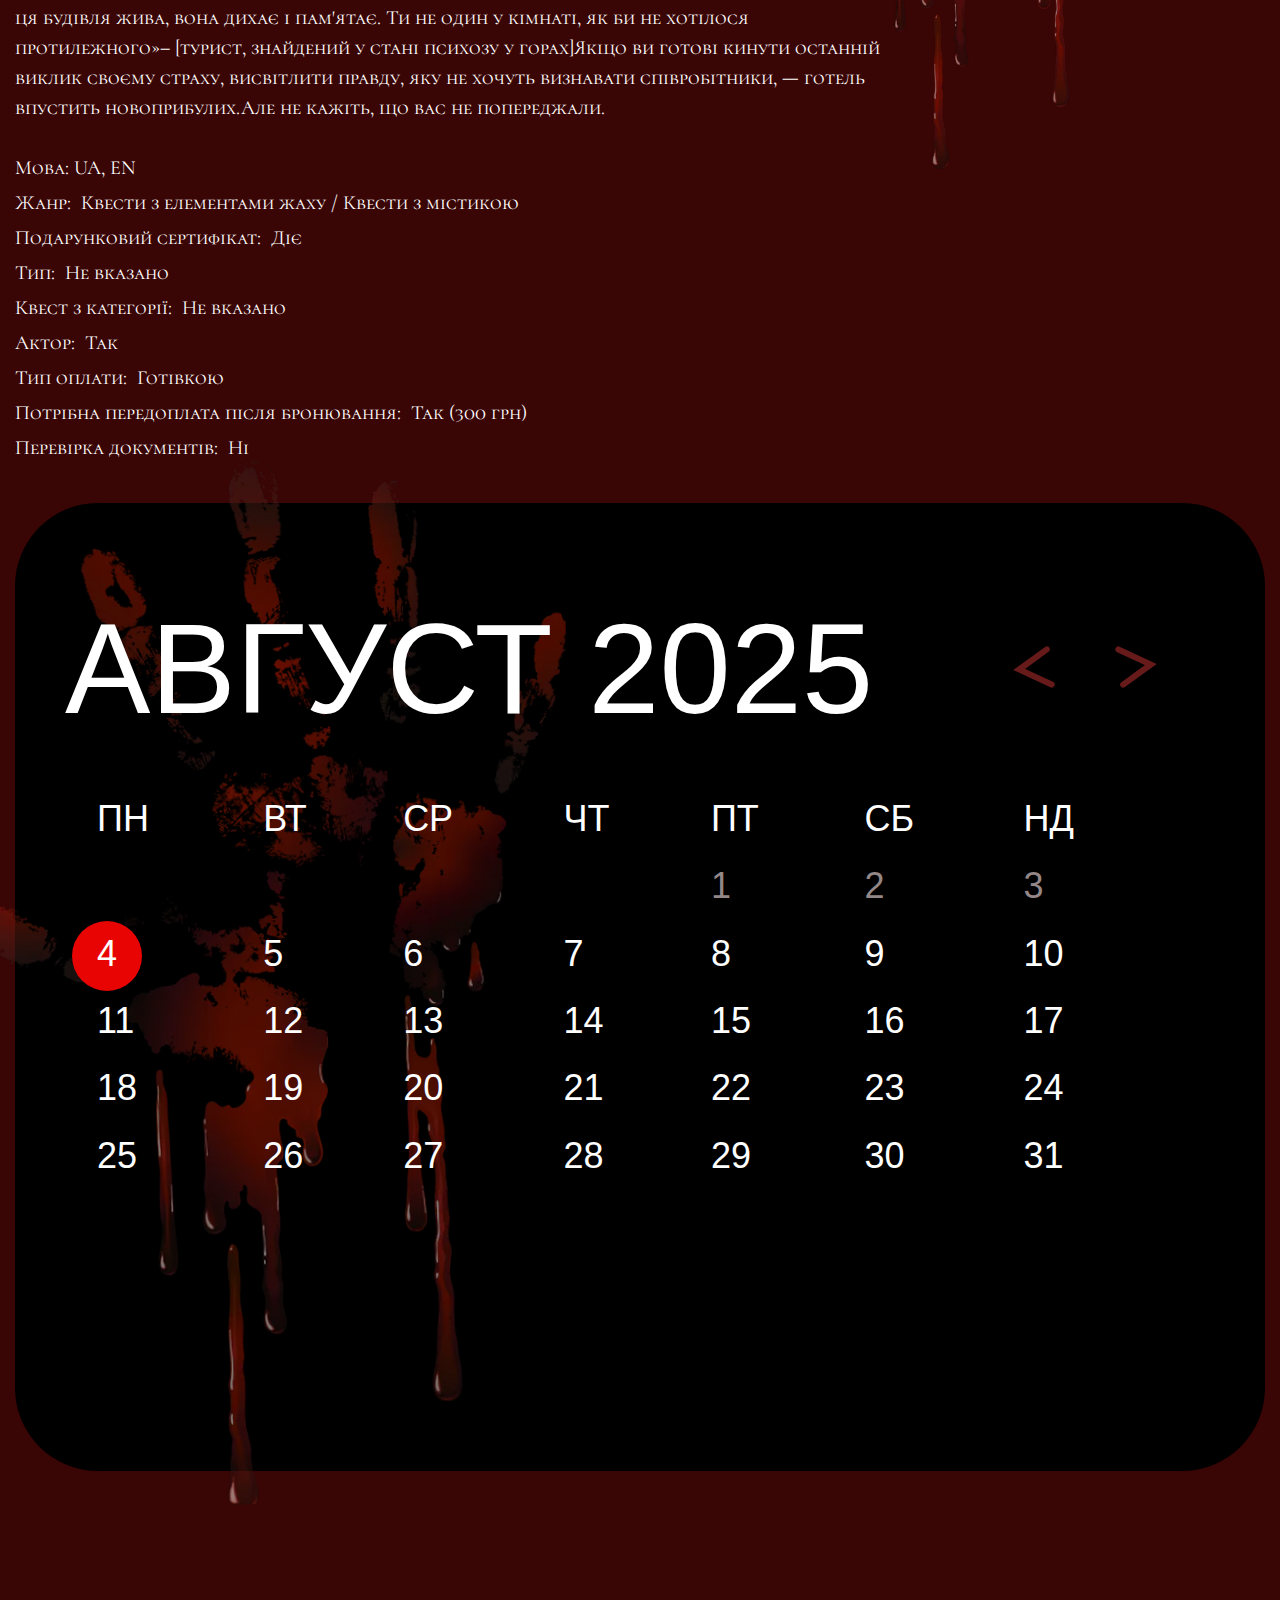
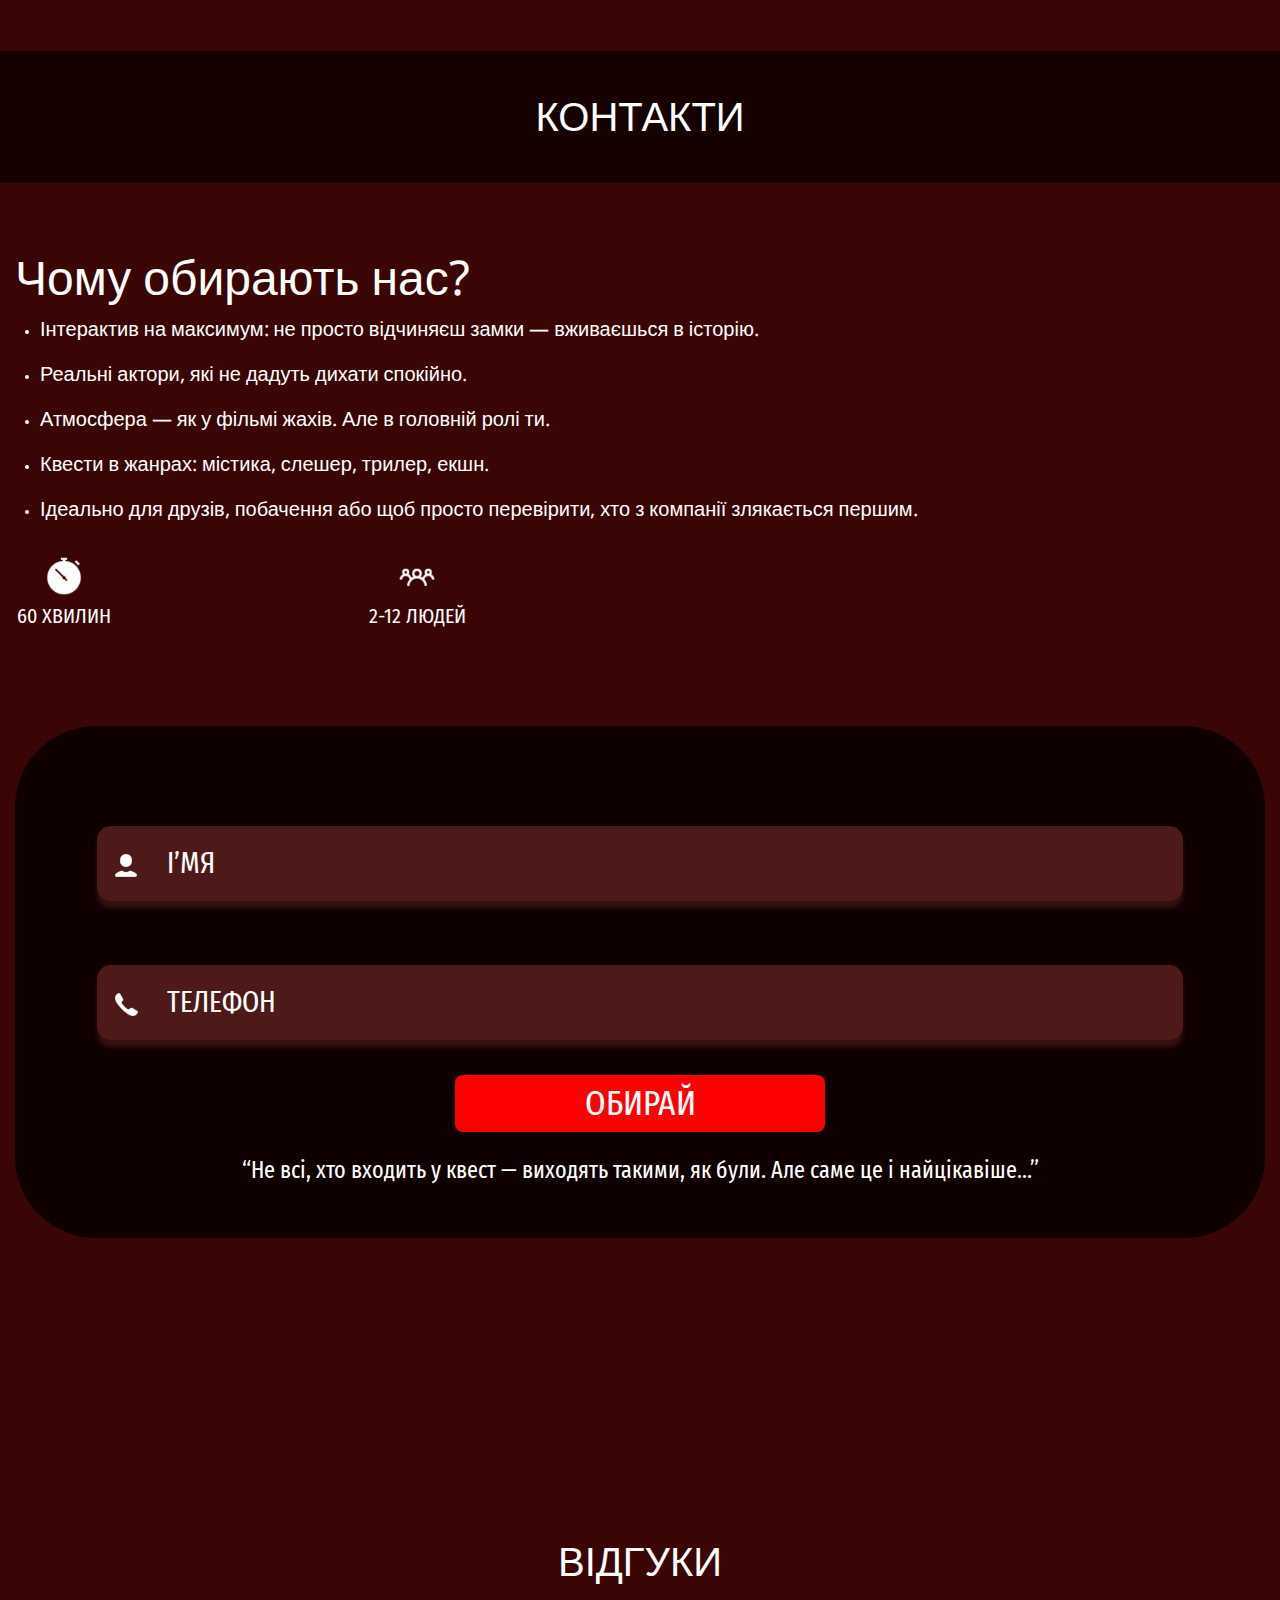
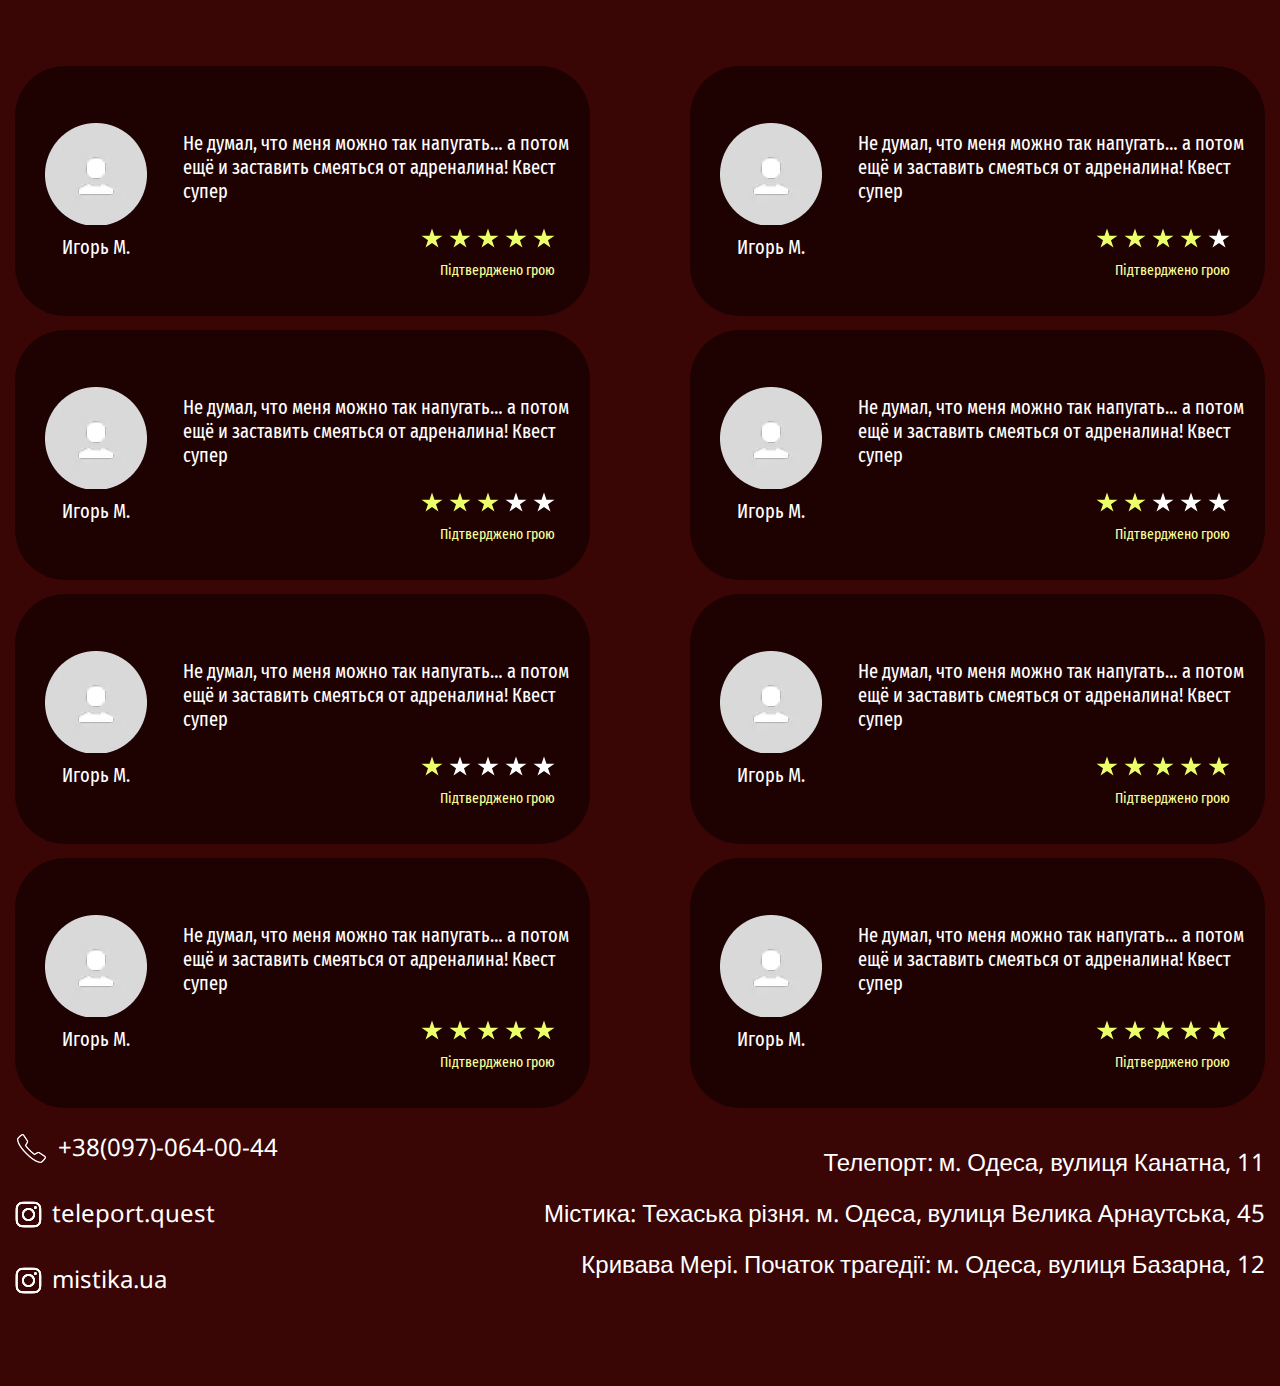
<file: page-q4.html>
<!DOCTYPE html>
<html lang="en">

<head>
	<title>HomePage</title>
	<meta charset="UTF-8">
	<meta name="format-detection" content="telephone=no">
	<!-- <style>body{opacity: 0;}</style> -->
	<link rel="stylesheet" href="css/style.min.css?_v=20250819094347">
	<link rel="shortcut icon" href="favicon.ico">
	<!-- <meta name="robots" content="noindex, nofollow"> -->
	<meta name="viewport" content="width=device-width, initial-scale=1.0">
	<link rel="preconnect" href="https://fonts.googleapis.com">
	<link rel="preconnect" href="https://fonts.gstatic.com" crossorigin>
	<link href="https://fonts.googleapis.com/css2?family=Noto+Sans+Arabic&family=Reddit+Sans&family=Fira+Sans+Extra+Condensed&family=Fira+Sans+Condensed&family=JetBrains+Mono&family=Gentium+Plus&family=Kurale&family=Kanit&family=Kufam&family=Kadwa&family=Cormorant+SC&family=Noto+Sans+Tibetan&family=Noto+Sans+Khmer&family=Cormorant+SC:wght@300;400;500;600;700&display=swap&_v=20250819094347" rel="stylesheet">


</head>

<body>
	<div class="wrapper">
		<header class="header">
			<div class="header__container">
				<div class="mobile__top">
					<button type="button" class="js-mobile-menu">
						<svg width="24px" height="23" viewBox="0 0 8 7" fill="none" xmlns="http://www.w3.org/2000/svg">
							<line y1="0.5" x2="8" y2="0.5" stroke="white" />
							<line y1="3.5" x2="8" y2="3.5" stroke="white" />
							<line y1="6.5" x2="8" y2="6.5" stroke="white" />
						</svg>
					</button>
					<div class="mobile-menu">
						<button type="button" class="mobile-menu__close js-mobile-menu-close">
							<svg width="23" height="23" viewBox="0 0 23 23" fill="none" xmlns="http://www.w3.org/2000/svg">
								<path opacity="0.850056" d="M1.73333 1.48883L21.5469 21.0288" stroke="#979797" stroke-linecap="square">
								</path>
								<path opacity="0.850056" d="M21.2667 1.48883L1.45309 21.0288" stroke="#979797" stroke-linecap="square">
								</path>
							</svg>
						</button>
					</div>
				</div>
				<div class="logo">
					<img src="img/logo1.webp" alt="">
					<img src="img/logo2.webp" alt="">
				</div>
				<nav class="navigation" data-da=".mobile-menu, 1279, 1">
					<ul>
						<li><a href="home.html">ГОЛОВНА</a></li>
						<li><a href="/home.html#about_us">О НАС</a></li>
						<li><a href="/home.html#quests">КВЕСТИ</a></li>
						<li><a href="#contacts">КОНТАКТИ</a></li>
						<li><a href="#reviews">ВІДГУКИ</a></li>
					</ul>
				</nav>
				<div class="contacts">
					<a href="tel:+38(097)-064-00-44">+38(097)-064-00-44</a>
					<span>teleport.quest</span>
				</div>
			</div>
		</header>
		<main class="page">
			<div class="section-quest-main" style="background-image: url('img/q3-top.webp');">
				<div class="container">
					<div class="section-quest-main__content js-animated-content">
						<div class="section-quest-main__top">
							<h2 class="q-main__title">КВЕСТ - КІМНАТА</h2>
							<h1 class="q-title__sub">Вигнання</h1>
						</div>
						<div class="section-quest-main__bot">
							<a href="#calendar">ЗАБРОНЮВАТИ</a>
							<a href="#">ЗНАЙТИ КОМАНДУ</a>
						</div>
					</div>
				</div>
			</div>
			<div class="section-promo-page">
				<div class="container">
					<div class="promo-part">
						<div class="promo-part__top">
							<span class="price">Ціна:</span>
							<span>1400(Після 21:00-1750)</span>
						</div>
						<p>Базова вартість за гру вказана за 4 гравця, доплата за кожного наступного гравця 250 грн, максимальна
							кількість гравців
							- 10.
							<span>Потрібна передоплата у розмірі 300 грн, після бронювання та узгодження деталей з
								адміністраторомквесту.</span>
						</p>
					</div>
				</div>
			</div>

			<div class="section-text">
				<div class="container">
					<div class="section-text__parts">
						<div class="text section-text__main">
							<div class="section-text__main__part-1">
								<p>Місто:  Одеса</p>
								<p>Адреса:  Канатна 11 - цокольне примiщення , район Приморський</p>
								<p>Страх:  жахіття</p>
								<br>
								<p>Історія:  Готель «Оверлук» стоїть високо в горах — відрізаний від світу, від часу, здорового глузду.
									Тут дуже тихо. Наче
									саме місце слухає та пам'ятає.Роки тому сюди приїхав чоловік Джек Торренс. Він мав охороняти готель
									узимку, під час
									його закриття. Попри мету приїзду, чоловік поринув у прірву безумства, і почав знищувати все, що
									раніше
									любив.Кажуть,
									він вбив двох дівчаток близнючок. Про них майже не писали в поліцейських звітах — ніби їх не
									існувало.Діти відчувають і
									вбирають страх. І тут, у цьому готелі, він не зникає – він множиться.«Ці дівчатка не хочуть помсти,
									вони
									хочуть
									справедливості. А це гірше»– [анонімний колишній працівник готелю]«Заходячи в номер після прибуття, ти
									розумієш, що ця
									будівля жива, вона дихає і пам'ятає. Ти не один у кімнаті, як би не хотілося протилежного»– [турист,
									знайдений у стані
									психозу у горах]Якщо ви готові кинути останній виклик своєму страху, висвітлити правду, яку не хочуть
									визнавати
									співробітники, — готель впустить новоприбулих.Але не кажіть, що вас не попереджали.</p>
								<br>
							</div>
							<div class="section-text__main__part-2__cover">
								<div class="section-text__main__part-2">
									<p>Мова: UA, EN</p>
									<p>Жанр:  Квести з елементами жаху / Квести з містикою</p>
									<p>Подарунковий сертифікат:  Діє</p>
									<p>Тип:  Не вказано</p>
									<p>Квест з категорії:  Не вказано</p>
									<p>Актор:  Так</p>
									<p>Тип оплати:  Готівкою</p>
									<p>Потрібна передоплата після бронювання:  Так (300 грн)</p>
									<p>Перевірка документів:  Ні</p>
								</div>
								<div class="section-text__main__part-2-placeholder"></div>
							</div>
						</div>
						<div class="section-text__guide" data-da=".section-text__main__part-2-placeholder, 1279, 2">
							<div class="guide-list">
								<div class="guide-item">
									<div class="guide-item__title">ВРАЖЕННЯ</div>
									<div class="guide-item__value" data-value="5">
										<span></span>
										<span></span>
										<span></span>
										<span></span>
										<span></span>
									</div>
								</div>
								<div class="guide-item">
									<div class="guide-item__title">СКЛАДНІСТЬ</div>
									<div class="guide-item__value" data-value="4">
										<span></span>
										<span></span>
										<span></span>
										<span></span>
										<span></span>
									</div>
								</div>
								<div class="guide-item">
									<div class="guide-item__title">СТРАХ</div>
									<div class="guide-item__value" data-value="5">
										<span></span>
										<span></span>
										<span></span>
										<span></span>
										<span></span>
									</div>
								</div>
								<div class="guide-item">
									<div class="guide-item__title">АНТУРАЖНІСТЬ</div>
									<div class="guide-item__value" data-value="5">
										<span></span>
										<span></span>
										<span></span>
										<span></span>
										<span></span>
									</div>
								</div>
							</div>
						</div>
					</div>
				</div>
			</div>

			<div class="section-calendar" id="calendar">
				<div class="container">
					<div class="calendar__wrapper">
						<div class="calendar__slider swiper">
							<div class="swiper-wrapper">
								<div class="calendar__slide swiper-slide">
									<div class="calendar-top">
										<div class="calendar-top__title">АВГУСТ 2025</div>
										<div class="calendar-controls">
											<button class="calendar-btn calendar-btn__prev swiper-button-prev" type="button">
												<svg width="42" height="42" viewBox="0 0 42 42" fill="none" xmlns="http://www.w3.org/2000/svg">
													<path d="M3.34949 3.4281L35.8435 18.5075L8.18901 38.6133" stroke="#671A1A" stroke-width="6" stroke-linecap="round" />
												</svg>
											</button>
											<button class="calendar-btn calendar-btn__next swiper-button-next" type="button">
												<svg width="42" height="42" viewBox="0 0 42 42" fill="none" xmlns="http://www.w3.org/2000/svg">
													<path d="M3.34949 3.4281L35.8435 18.5075L8.18901 38.6133" stroke="#671A1A" stroke-width="6" stroke-linecap="round" />
												</svg>
											</button>


										</div>
									</div>

									<table class="calendar-table">
										<tr>
											<th>ПН</th>
											<th>ВТ</th>
											<th>СР</th>
											<th>ЧТ</th>
											<th>ПТ</th>
											<th>СБ</th>
											<th>НД</th>
										</tr>
										<tr>
											<td></td>
											<td></td>
											<td></td>
											<td></td>
											<td class="past">1</td>
											<td class="past">2</td>
											<td class="past">3</td>
										</tr>
										<tr>
											<td class="current" data-popup="#popup" data-date="04.05.2025"><span>4</span></td>
											<td data-popup="#popup" data-date="05.05.2025"><span>5</span></td>
											<td data-popup="#popup" data-date="06.05.2025"><span>6</span></td>
											<td data-popup="#popup" data-date="07.05.2025"><span>7</span></td>
											<td data-popup="#popup" data-date="08.05.2025"><span>8</span></td>
											<td data-popup="#popup" data-date="09.05.2025"><span>9</span></td>
											<td data-popup="#popup" data-date="10.05.2025"><span>10</span></td>
										</tr>
										<tr>
											<td data-popup="#popup" data-date="11.05.2025">11</td>
											<td data-popup="#popup" data-date="12.05.2025">12</td>
											<td data-popup="#popup" data-date="13.05.2025">13</td>
											<td data-popup="#popup" data-date="14.05.2025">14</td>
											<td data-popup="#popup" data-date="15.05.2025">15</td>
											<td data-popup="#popup" data-date="16.05.2025">16</td>
											<td data-popup="#popup" data-date="17.05.2025">17</td>
										</tr>
										<tr>
											<td data-popup="#popup" data-date="18.05.2025">18</td>
											<td data-popup="#popup" data-date="19.05.2025">19</td>
											<td data-popup="#popup" data-date="20.05.2025">20</td>
											<td data-popup="#popup" data-date="21.05.2025">21</td>
											<td data-popup="#popup" data-date="22.05.2025">22</td>
											<td data-popup="#popup" data-date="23.05.2025">23</td>
											<td data-popup="#popup" data-date="24.05.2025">24</td>
										</tr>
										<tr>
											<td data-popup="#popup" data-date="25.05.2025">25</td>
											<td data-popup="#popup" data-date="26.05.2025">26</td>
											<td data-popup="#popup" data-date="27.05.2025">27</td>
											<td data-popup="#popup" data-date="28.05.2025">28</td>
											<td data-popup="#popup" data-date="29.05.2025">29</td>
											<td data-popup="#popup" data-date="30.05.2025">30</td>
											<td data-popup="#popup" data-date="31.05.2025">31</td>
										</tr>
									</table>

								</div>
								<div class="calendar__slide swiper-slide">
									<div class="calendar-top">
										<div class="calendar-top__title">Сентябрь 2025</div>
										<div class="calendar-controls">
											<button class="calendar-btn calendar-btn__prev swiper-button-prev" type="button">
												<svg width="42" height="42" viewBox="0 0 42 42" fill="none" xmlns="http://www.w3.org/2000/svg">
													<path d="M3.34949 3.4281L35.8435 18.5075L8.18901 38.6133" stroke="#671A1A" stroke-width="6" stroke-linecap="round" />
												</svg>
											</button>
											<button class="calendar-btn calendar-btn__next swiper-button-next" type="button">
												<svg width="42" height="42" viewBox="0 0 42 42" fill="none" xmlns="http://www.w3.org/2000/svg">
													<path d="M3.34949 3.4281L35.8435 18.5075L8.18901 38.6133" stroke="#671A1A" stroke-width="6" stroke-linecap="round" />
												</svg>
											</button>


										</div>
									</div>
									<table class="calendar-table">
										<tr>
											<th>ПН</th>
											<th>ВТ</th>
											<th>СР</th>
											<th>ЧТ</th>
											<th>ПТ</th>
											<th>СБ</th>
											<th>НД</th>
										</tr>
										<tr>
											<td></td>
											<td></td>
											<td></td>
											<td></td>
											<td class="past">1</td>
											<td class="past">2</td>
											<td class="past">3</td>
										</tr>
										<tr>
											<td data-popup="#popup" data-date="04.05.2025"><span>4</span></td>
											<td data-popup="#popup" data-date="05.05.2025"><span>5</span></td>
											<td data-popup="#popup" data-date="06.05.2025"><span>6</span></td>
											<td data-popup="#popup" data-date="07.05.2025"><span>7</span></td>
											<td data-popup="#popup" data-date="08.05.2025"><span>8</span></td>
											<td data-popup="#popup" data-date="09.05.2025"><span>9</span></td>
											<td data-popup="#popup" data-date="10.05.2025"><span>10</span></td>
										</tr>
										<tr>
											<td data-popup="#popup" data-date="11.05.2025">11</td>
											<td data-popup="#popup" data-date="12.05.2025">12</td>
											<td data-popup="#popup" data-date="13.05.2025">13</td>
											<td data-popup="#popup" data-date="14.05.2025">14</td>
											<td data-popup="#popup" data-date="15.05.2025">15</td>
											<td data-popup="#popup" data-date="16.05.2025">16</td>
											<td data-popup="#popup" data-date="17.05.2025">17</td>
										</tr>
										<tr>
											<td data-popup="#popup" data-date="18.05.2025">18</td>
											<td data-popup="#popup" data-date="19.05.2025">19</td>
											<td data-popup="#popup" data-date="20.05.2025">20</td>
											<td data-popup="#popup" data-date="21.05.2025">21</td>
											<td data-popup="#popup" data-date="22.05.2025">22</td>
											<td data-popup="#popup" data-date="23.05.2025">23</td>
											<td data-popup="#popup" data-date="24.05.2025">24</td>
										</tr>
										<tr>
											<td data-popup="#popup" data-date="25.05.2025">25</td>
											<td data-popup="#popup" data-date="26.05.2025">26</td>
											<td data-popup="#popup" data-date="27.05.2025">27</td>
											<td data-popup="#popup" data-date="28.05.2025">28</td>
											<td data-popup="#popup" data-date="29.05.2025">29</td>
											<td data-popup="#popup" data-date="30.05.2025">30</td>
											<td data-popup="#popup" data-date="31.05.2025">31</td>
										</tr>
									</table>

								</div>
							</div>
						</div>
					</div>
				</div>
			</div>

		</main>
		<div id="popup" aria-hidden="true" class="popup">
			<div class="popup__wrapper">
				<div class="popup__content">
					<button data-close type="button" class="popup__close">
						<svg width="23" height="23" viewBox="0 0 23 23" fill="none" xmlns="http://www.w3.org/2000/svg">
							<path opacity="0.850056" d="M1.73333 1.48883L21.5469 21.0288" stroke="#979797" stroke-linecap="square" />
							<path opacity="0.850056" d="M21.2667 1.48883L1.45309 21.0288" stroke="#979797" stroke-linecap="square" />
						</svg>
					</button>
					<form class="popup-text" method="POST">
						<div class="q-title__sub q-title__sub__mb">Таро.Карта смерті</div>
						<div class="q-date">25.05.2025</div>
						<input type="hidden" name="date" value="25.05.2025">
						<div class="popup-text__table">
							<label class="place__item place__free">
								<span>12:00</span>
								<span>ВІЛЬНО</span>
								<input type="radio" name="item" value="12:00">
								<span class="place-item__ico">
									<svg fill="#fff" width="24px" height="24px" viewBox="0 0 1920 1920" xmlns="http://www.w3.org/2000/svg">
										<path d="M1827.701 303.065 698.835 1431.801 92.299 825.266 0 917.564 698.835 1616.4 1919.869 395.234z" fill-rule="evenodd" />
									</svg>
								</span>
							</label>
							<label class="place__item place__free">
								<span>13:00</span>
								<span>ВІЛЬНО</span>
								<input type="radio" name="item" value="12:00">
								<span class="place-item__ico">
									<svg fill="#fff" width="24px" height="24px" viewBox="0 0 1920 1920" xmlns="http://www.w3.org/2000/svg">
										<path d="M1827.701 303.065 698.835 1431.801 92.299 825.266 0 917.564 698.835 1616.4 1919.869 395.234z" fill-rule="evenodd" />
									</svg>
								</span>
							</label>
							<div class="place__item">
								<span>14:00</span>
								<span>ЗАРЕЗЕРВОВАНО</span>
							</div>
							<div class="place__item">
								<span>15:00</span>
								<span>ЗАРЕЗЕРВОВАНО</span>
							</div>
							<label class="place__item place__free">
								<span>16:00</span>
								<span>ВІЛЬНО</span>
								<input type="radio" name="item" value="12:00">
								<span class="place-item__ico">
									<svg fill="#fff" width="24px" height="24px" viewBox="0 0 1920 1920" xmlns="http://www.w3.org/2000/svg">
										<path d="M1827.701 303.065 698.835 1431.801 92.299 825.266 0 917.564 698.835 1616.4 1919.869 395.234z" fill-rule="evenodd" />
									</svg>
								</span>
							</label>
							<label class="place__item place__free">
								<span>12:00</span>
								<span>ВІЛЬНО</span>
								<input type="radio" name="item" value="12:00">
								<span class="place-item__ico">
									<svg fill="#fff" width="24px" height="24px" viewBox="0 0 1920 1920" xmlns="http://www.w3.org/2000/svg">
										<path d="M1827.701 303.065 698.835 1431.801 92.299 825.266 0 917.564 698.835 1616.4 1919.869 395.234z" fill-rule="evenodd" />
									</svg>
								</span>
							</label>
							<label class="place__item place__free">
								<span>12:00</span>
								<span>ВІЛЬНО</span>
								<input type="radio" name="item" value="12:00">
								<span class="place-item__ico">
									<svg fill="#fff" width="24px" height="24px" viewBox="0 0 1920 1920" xmlns="http://www.w3.org/2000/svg">
										<path d="M1827.701 303.065 698.835 1431.801 92.299 825.266 0 917.564 698.835 1616.4 1919.869 395.234z" fill-rule="evenodd" />
									</svg>
								</span>
							</label>
							<label class="place__item place__free">
								<span>12:00</span>
								<span>ВІЛЬНО</span>
								<input type="radio" name="item" value="12:00">
								<span class="place-item__ico">
									<svg fill="#fff" width="24px" height="24px" viewBox="0 0 1920 1920" xmlns="http://www.w3.org/2000/svg">
										<path d="M1827.701 303.065 698.835 1431.801 92.299 825.266 0 917.564 698.835 1616.4 1919.869 395.234z" fill-rule="evenodd" />
									</svg>
								</span>
							</label>
							<label class="place__item place__free">
								<span>12:00</span>
								<span>ВІЛЬНО</span>
								<input type="radio" name="item" value="12:00">
								<span class="place-item__ico">
									<svg fill="#fff" width="24px" height="24px" viewBox="0 0 1920 1920" xmlns="http://www.w3.org/2000/svg">
										<path d="M1827.701 303.065 698.835 1431.801 92.299 825.266 0 917.564 698.835 1616.4 1919.869 395.234z" fill-rule="evenodd" />
									</svg>
								</span>
							</label>
						</div>
						<div class="form-group form-group__mb">
							<span class="form-group__icon">
								<img src="img/name.webp" alt="">
							</span>
							<input type="text" placeholder="І’МЯ" name="name" required="" autocomplete="username">
						</div>
						<div class="form-group">
							<span class="form-group__icon">
								<img src="img/tel.webp" alt="">
							</span>
							<input type="tel" placeholder="ТЕЛЕФОН" name="phone" required="" autocomplete="tel">
						</div>
						<div class="form-group form-group__sub">
							<button type="submit">Зареєструватись</button>
						</div>
						<div class="form-group__text">“Не всі, хто входить у квест — виходять такими, як були. Але саме це і
							найцікавіше…”
						</div>
					</form>
				</div>
			</div>
		</div>
		<footer class="footer">
			<div class="section-contact" id="contacts">
				<div class="sub-title sub-title__contact">КОНТАКТИ</div>
				<div class="contact-area__bg">
					<div class="container">
						<div class="contact-area">
							<div class="contact-text">
								<h2>Чому обирають нас?</h2>
								<ul>
									<li>Інтерактив на максимум: не просто відчиняєш замки — вживаєшься в історію.</li>
									<li>Реальні актори, які не дадуть дихати спокійно.</li>
									<li>Атмосфера — як у фільмі жахів. Але в головній ролі ти.</li>
									<li>Квести в жанрах: містика, слешер, трилер, екшн.</li>
									<li>Ідеально для друзів, побачення або щоб просто перевірити, хто з компанії злякається першим.</li>
								</ul>
							</div>
							<div class="contact-icons">
								<div class="contact-icon">
									<img src="img/ic1.webp" alt="" style="width:97px;">
									<span>60 ХВИЛИН</span>
								</div>
								<div class="contact-icon">
									<img src="img/ic2.webp" alt="" style="width:156px">
									<span>2-12 ЛЮДЕЙ</span>
								</div>
							</div>
						</div>
						<div class="form-area">
							<form class="forma-area__form">
								<div class="form-group form-group__mb">
									<span class="form-group__icon">
										<img src="img/name.webp" alt="">
									</span>
									<input type="text" placeholder="І’МЯ" name="name" required autocomplete="username">
								</div>
								<div class="form-group">
									<span class="form-group__icon">
										<img src="img/tel.webp" alt="">
									</span>
									<input type="tel" placeholder="ТЕЛЕФОН" name="phone" required autocomplete="tel">
								</div>
								<div class="form-group form-group__sub">
									<button type="submit">ОБИРАЙ</button>
								</div>
								<div class="form-group__bot">
									“Не всі, хто входить у квест — виходять такими, як були. Але саме це і найцікавіше…”

								</div>
							</form>
						</div>
					</div>
				</div>
				<div class="section-revs-mobile"></div>
				<div class="section-bot-mobile"></div>
			</div>
			<div class="section-reviews" id="reviews" data-da=".section-revs-mobile, 1024, 1">
				<div class="container">
					<div class="sub-title sub-title__revs">ВІДГУКИ</div>
					<div class="revs-items">
						<div class="revs-item">
							<div class="revs-icon">
								<img src="img/u.webp" alt="">
								<span>Игорь М.</span>
							</div>
							<div class="revs-content">
								<div class="revs-text">
									Не думал, что меня можно так напугать… а потом ещё и заставить смеяться от адреналина! Квест супер
								</div>
								<div class="revs-about">
									<div class="revs-stars" data-rating="5">
										<svg style="width:22px;height: 22px;">
											<use xlink:href="img/icons/icons.svg#star"></use>
										</svg>
										<svg style="width:22px;height: 22px;">
											<use xlink:href="img/icons/icons.svg#star"></use>
										</svg>
										<svg style="width:22px;height: 22px;">
											<use xlink:href="img/icons/icons.svg#star"></use>
										</svg>
										<svg style="width:22px;height: 22px;">
											<use xlink:href="img/icons/icons.svg#star"></use>
										</svg>
										<svg style="width:22px;height: 22px;">
											<use xlink:href="img/icons/icons.svg#star"></use>
										</svg>
									</div>
									<span>Підтверджено грою</span>
								</div>
							</div>
						</div>
						<div class="revs-item">
							<div class="revs-icon">
								<img src="img/u.webp" alt="">
								<span>Игорь М.</span>
							</div>
							<div class="revs-content">
								<div class="revs-text">
									Не думал, что меня можно так напугать… а потом ещё и заставить смеяться от адреналина! Квест супер
								</div>
								<div class="revs-about">
									<div class="revs-stars" data-rating="4">
										<svg style="width:22px;height: 22px;">
											<use xlink:href="img/icons/icons.svg#star"></use>
										</svg>
										<svg style="width:22px;height: 22px;">
											<use xlink:href="img/icons/icons.svg#star"></use>
										</svg>
										<svg style="width:22px;height: 22px;">
											<use xlink:href="img/icons/icons.svg#star"></use>
										</svg>
										<svg style="width:22px;height: 22px;">
											<use xlink:href="img/icons/icons.svg#star"></use>
										</svg>
										<svg style="width:22px;height: 22px;">
											<use xlink:href="img/icons/icons.svg#star"></use>
										</svg>
									</div>
									<span>Підтверджено грою</span>
								</div>
							</div>
						</div>
						<div class="revs-item">
							<div class="revs-icon">
								<img src="img/u.webp" alt="">
								<span>Игорь М.</span>
							</div>
							<div class="revs-content">
								<div class="revs-text">
									Не думал, что меня можно так напугать… а потом ещё и заставить смеяться от адреналина! Квест супер
								</div>
								<div class="revs-about">
									<div class="revs-stars" data-rating="3">
										<svg style="width:22px;height: 22px;">
											<use xlink:href="img/icons/icons.svg#star"></use>
										</svg>
										<svg style="width:22px;height: 22px;">
											<use xlink:href="img/icons/icons.svg#star"></use>
										</svg>
										<svg style="width:22px;height: 22px;">
											<use xlink:href="img/icons/icons.svg#star"></use>
										</svg>
										<svg style="width:22px;height: 22px;">
											<use xlink:href="img/icons/icons.svg#star"></use>
										</svg>
										<svg style="width:22px;height: 22px;">
											<use xlink:href="img/icons/icons.svg#star"></use>
										</svg>
									</div>
									<span>Підтверджено грою</span>
								</div>
							</div>
						</div>
						<div class="revs-item">
							<div class="revs-icon">
								<img src="img/u.webp" alt="">
								<span>Игорь М.</span>
							</div>
							<div class="revs-content">
								<div class="revs-text">
									Не думал, что меня можно так напугать… а потом ещё и заставить смеяться от адреналина! Квест супер
								</div>
								<div class="revs-about">
									<div class="revs-stars" data-rating="2">
										<svg style="width:22px;height: 22px;">
											<use xlink:href="img/icons/icons.svg#star"></use>
										</svg>
										<svg style="width:22px;height: 22px;">
											<use xlink:href="img/icons/icons.svg#star"></use>
										</svg>
										<svg style="width:22px;height: 22px;">
											<use xlink:href="img/icons/icons.svg#star"></use>
										</svg>
										<svg style="width:22px;height: 22px;">
											<use xlink:href="img/icons/icons.svg#star"></use>
										</svg>
										<svg style="width:22px;height: 22px;">
											<use xlink:href="img/icons/icons.svg#star"></use>
										</svg>
									</div>
									<span>Підтверджено грою</span>
								</div>
							</div>
						</div>
						<div class="revs-item">
							<div class="revs-icon">
								<img src="img/u.webp" alt="">
								<span>Игорь М.</span>
							</div>
							<div class="revs-content">
								<div class="revs-text">
									Не думал, что меня можно так напугать… а потом ещё и заставить смеяться от адреналина! Квест супер
								</div>
								<div class="revs-about">
									<div class="revs-stars" data-rating="1">
										<svg style="width:22px;height: 22px;">
											<use xlink:href="img/icons/icons.svg#star"></use>
										</svg>
										<svg style="width:22px;height: 22px;">
											<use xlink:href="img/icons/icons.svg#star"></use>
										</svg>
										<svg style="width:22px;height: 22px;">
											<use xlink:href="img/icons/icons.svg#star"></use>
										</svg>
										<svg style="width:22px;height: 22px;">
											<use xlink:href="img/icons/icons.svg#star"></use>
										</svg>
										<svg style="width:22px;height: 22px;">
											<use xlink:href="img/icons/icons.svg#star"></use>
										</svg>
									</div>
									<span>Підтверджено грою</span>
								</div>
							</div>
						</div>
						<div class="revs-item">
							<div class="revs-icon">
								<img src="img/u.webp" alt="">
								<span>Игорь М.</span>
							</div>
							<div class="revs-content">
								<div class="revs-text">
									Не думал, что меня можно так напугать… а потом ещё и заставить смеяться от адреналина! Квест супер
								</div>
								<div class="revs-about">
									<div class="revs-stars" data-rating="5">
										<svg style="width:22px;height: 22px;">
											<use xlink:href="img/icons/icons.svg#star"></use>
										</svg>
										<svg style="width:22px;height: 22px;">
											<use xlink:href="img/icons/icons.svg#star"></use>
										</svg>
										<svg style="width:22px;height: 22px;">
											<use xlink:href="img/icons/icons.svg#star"></use>
										</svg>
										<svg style="width:22px;height: 22px;">
											<use xlink:href="img/icons/icons.svg#star"></use>
										</svg>
										<svg style="width:22px;height: 22px;">
											<use xlink:href="img/icons/icons.svg#star"></use>
										</svg>
									</div>
									<span>Підтверджено грою</span>
								</div>
							</div>
						</div>
						<div class="revs-item">
							<div class="revs-icon">
								<img src="img/u.webp" alt="">
								<span>Игорь М.</span>
							</div>
							<div class="revs-content">
								<div class="revs-text">
									Не думал, что меня можно так напугать… а потом ещё и заставить смеяться от адреналина! Квест супер
								</div>
								<div class="revs-about">
									<div class="revs-stars" data-rating="5">
										<svg style="width:22px;height: 22px;">
											<use xlink:href="img/icons/icons.svg#star"></use>
										</svg>
										<svg style="width:22px;height: 22px;">
											<use xlink:href="img/icons/icons.svg#star"></use>
										</svg>
										<svg style="width:22px;height: 22px;">
											<use xlink:href="img/icons/icons.svg#star"></use>
										</svg>
										<svg style="width:22px;height: 22px;">
											<use xlink:href="img/icons/icons.svg#star"></use>
										</svg>
										<svg style="width:22px;height: 22px;">
											<use xlink:href="img/icons/icons.svg#star"></use>
										</svg>
									</div>
									<span>Підтверджено грою</span>
								</div>
							</div>
						</div>
						<div class="revs-item">
							<div class="revs-icon">
								<img src="img/u.webp" alt="">
								<span>Игорь М.</span>
							</div>
							<div class="revs-content">
								<div class="revs-text">
									Не думал, что меня можно так напугать… а потом ещё и заставить смеяться от адреналина! Квест супер
								</div>
								<div class="revs-about">
									<div class="revs-stars" data-rating="5">
										<svg style="width:22px;height: 22px;">
											<use xlink:href="img/icons/icons.svg#star"></use>
										</svg>
										<svg style="width:22px;height: 22px;">
											<use xlink:href="img/icons/icons.svg#star"></use>
										</svg>
										<svg style="width:22px;height: 22px;">
											<use xlink:href="img/icons/icons.svg#star"></use>
										</svg>
										<svg style="width:22px;height: 22px;">
											<use xlink:href="img/icons/icons.svg#star"></use>
										</svg>
										<svg style="width:22px;height: 22px;">
											<use xlink:href="img/icons/icons.svg#star"></use>
										</svg>
									</div>
									<span>Підтверджено грою</span>
								</div>
							</div>
						</div>
					</div>
				</div>
			</div>
			<div class="footer__bot" data-da=".section-bot-mobile, 1024, 1">
				<div class="container">
					<div class="footer__parts">
						<div class="footer-part">
							<div class="footer-contacts">
								<a href="tel:+38(097)-064-00-44">
									<img src="img/c1.webp" alt="">
									<span>+38(097)-064-00-44</span></a>
								<a href="#" target="_blank">
									<img src="img/c2.webp" alt="">
									<span>teleport.quest</span>
								</a>
								<a href="#" target="_blank">
									<img src="img/c2.webp" alt="">
									<span>mistika.ua</span></a>
							</div>
						</div>
						<div class="footer-part">
							<div class="footer-addr">
								<p>Телепорт: м. Одеса, вулиця Канатна, 11</p>
								<p>Містика: Техаська різня. м. Одеса, вулиця Велика Арнаутська, 45</p>
								<p>Кривава Мері. Початок трагедії: м. Одеса, вулиця Базарна, 12</p>
							</div>
						</div>
					</div>
				</div>
			</div>
		</footer>
	</div>
	<script src="js/app.min.js?_v=20250819094347"></script>
</body>

</html>
</file>
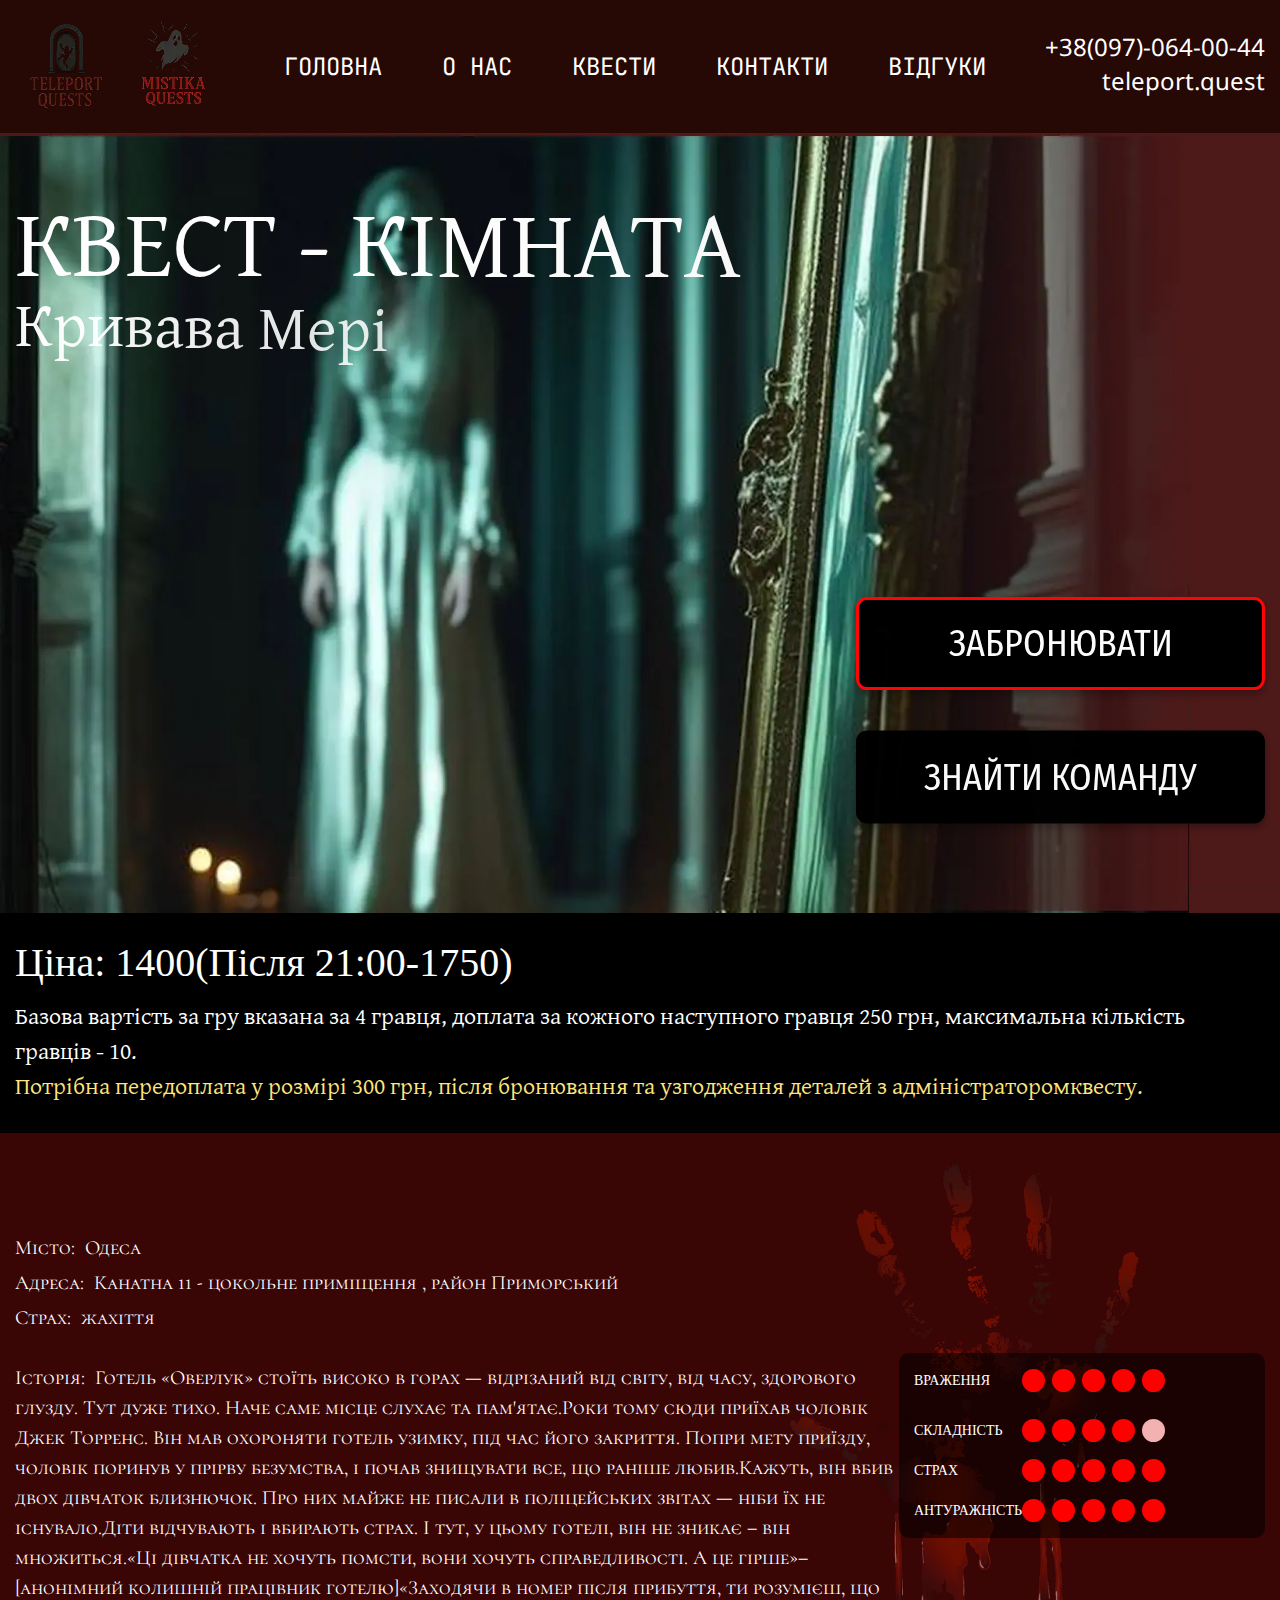
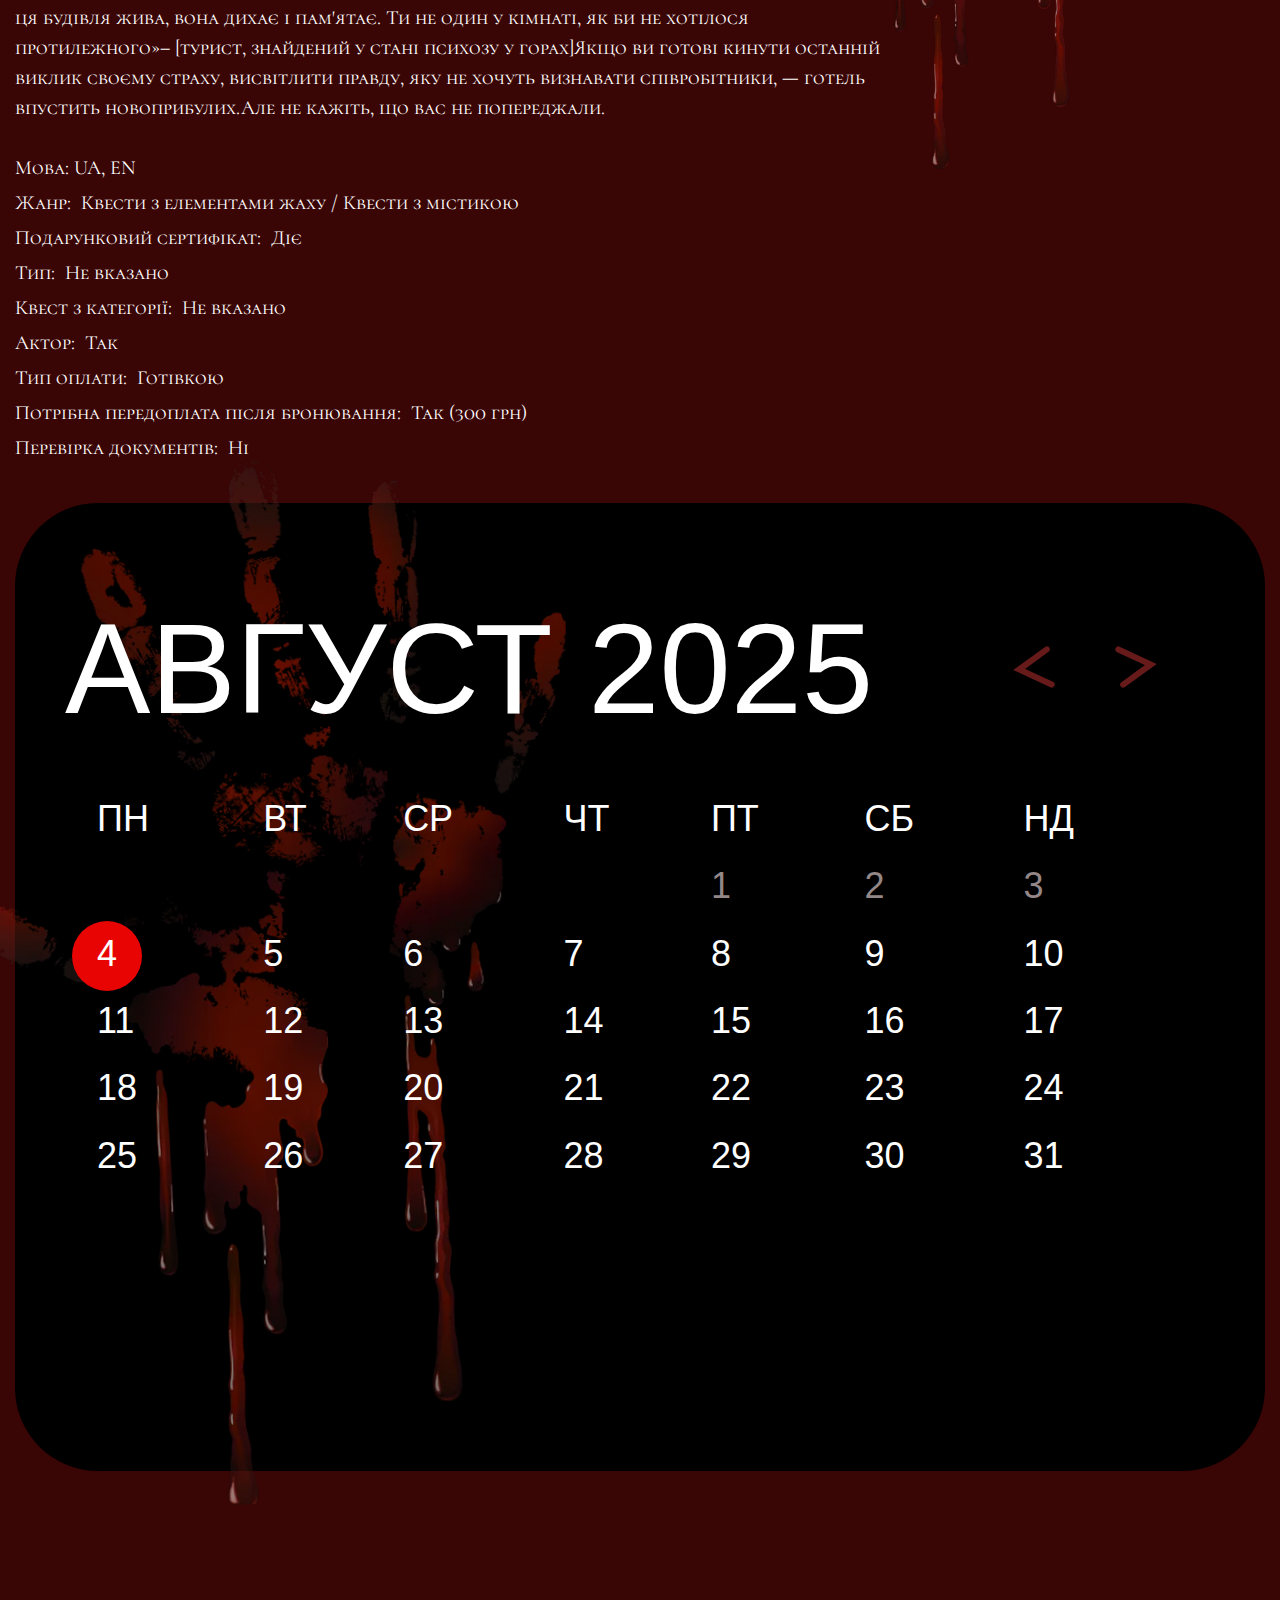
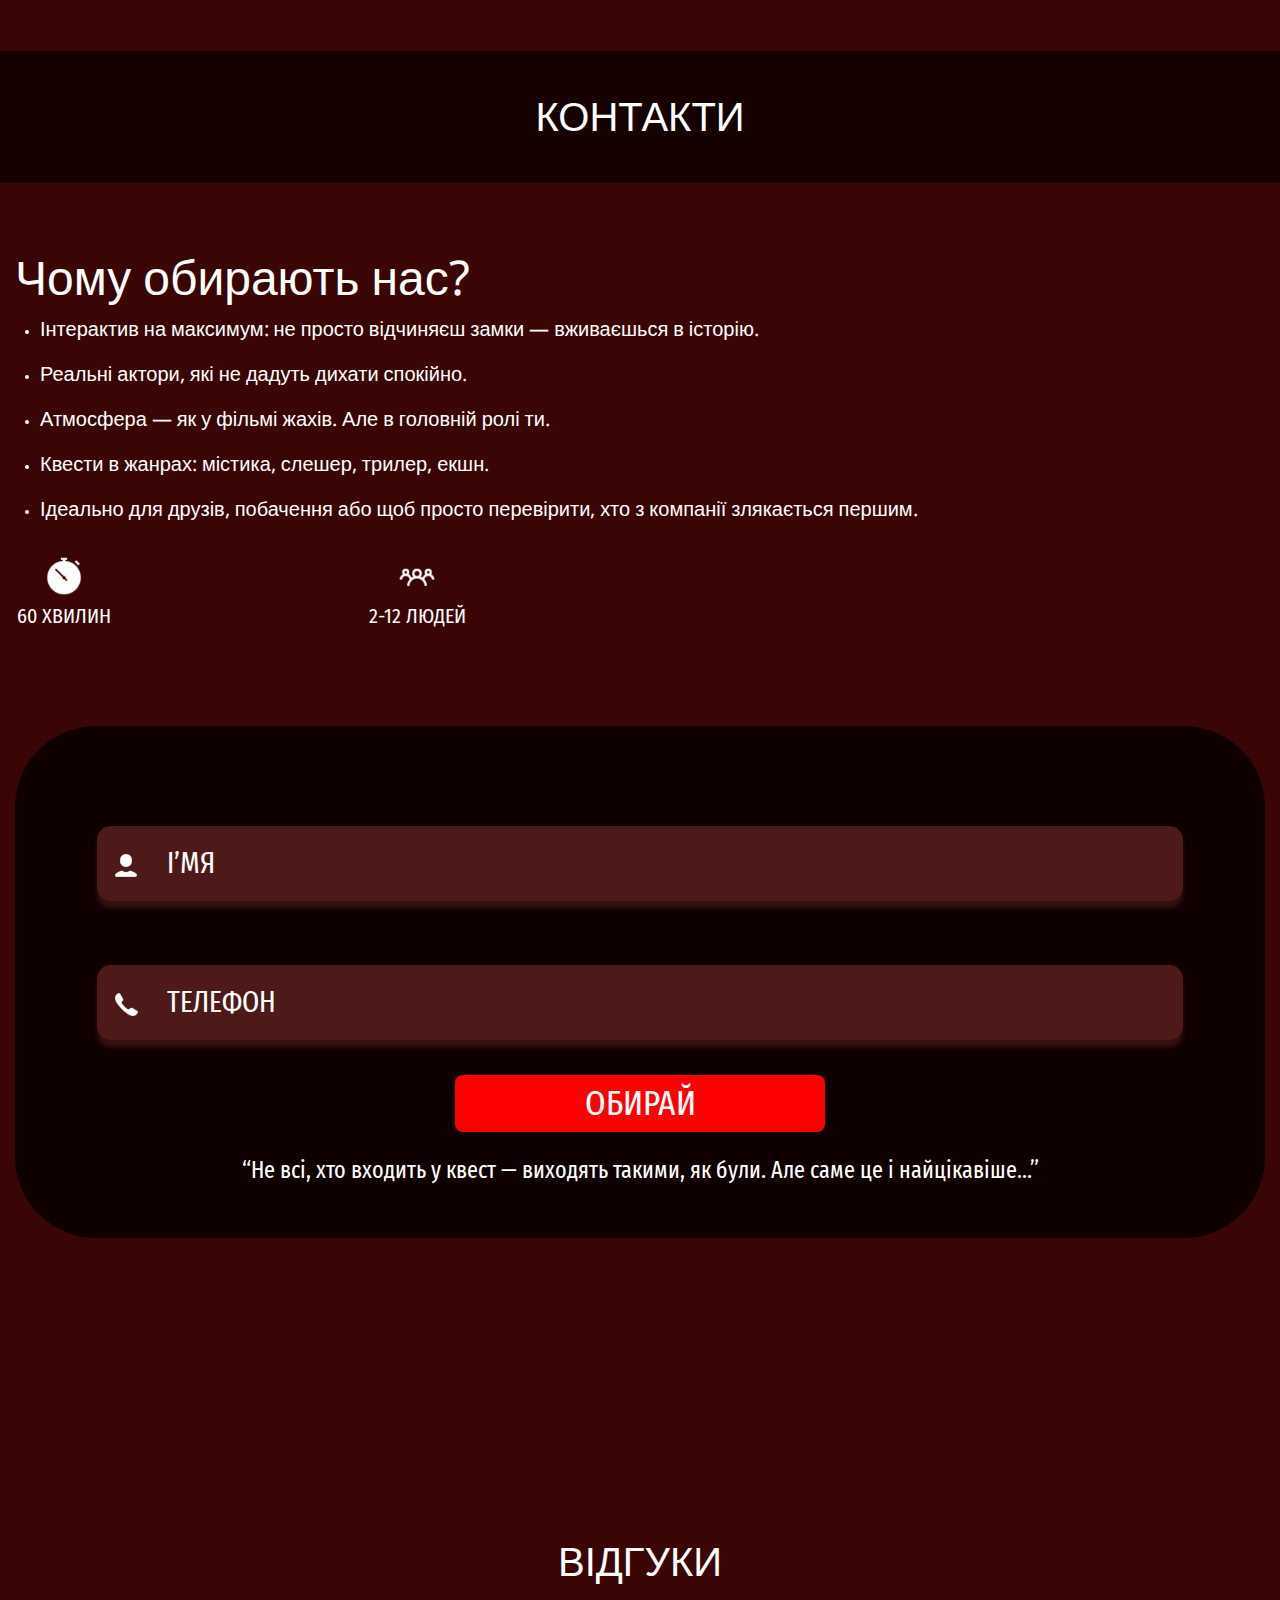
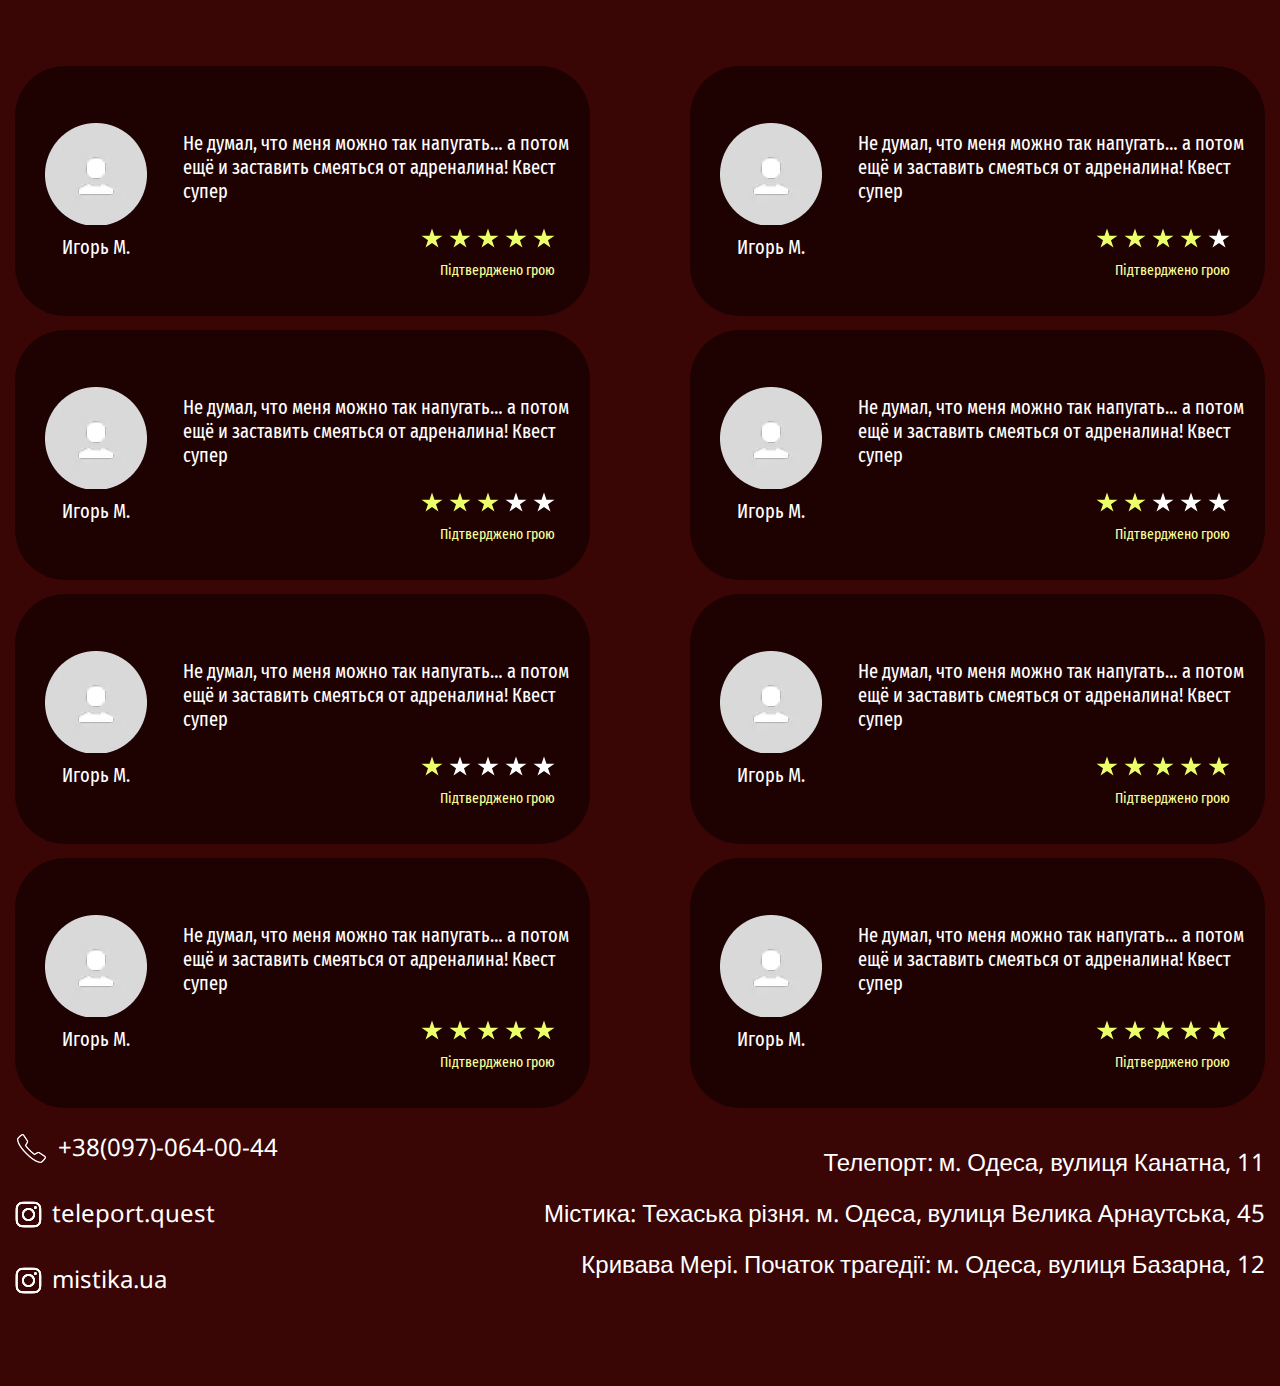
<file: page-q5.html>
<!DOCTYPE html>
<html lang="en">

<head>
	<title>HomePage</title>
	<meta charset="UTF-8">
	<meta name="format-detection" content="telephone=no">
	<!-- <style>body{opacity: 0;}</style> -->
	<link rel="stylesheet" href="css/style.min.css?_v=20250819094347">
	<link rel="shortcut icon" href="favicon.ico">
	<!-- <meta name="robots" content="noindex, nofollow"> -->
	<meta name="viewport" content="width=device-width, initial-scale=1.0">
	<link rel="preconnect" href="https://fonts.googleapis.com">
	<link rel="preconnect" href="https://fonts.gstatic.com" crossorigin>
	<link href="https://fonts.googleapis.com/css2?family=Noto+Sans+Arabic&family=Reddit+Sans&family=Fira+Sans+Extra+Condensed&family=Fira+Sans+Condensed&family=JetBrains+Mono&family=Gentium+Plus&family=Kurale&family=Kanit&family=Kufam&family=Kadwa&family=Cormorant+SC&family=Noto+Sans+Tibetan&family=Noto+Sans+Khmer&family=Cormorant+SC:wght@300;400;500;600;700&display=swap&_v=20250819094347" rel="stylesheet">


</head>

<body>
	<div class="wrapper">
		<header class="header">
			<div class="header__container">
				<div class="mobile__top">
					<button type="button" class="js-mobile-menu">
						<svg width="24px" height="23" viewBox="0 0 8 7" fill="none" xmlns="http://www.w3.org/2000/svg">
							<line y1="0.5" x2="8" y2="0.5" stroke="white" />
							<line y1="3.5" x2="8" y2="3.5" stroke="white" />
							<line y1="6.5" x2="8" y2="6.5" stroke="white" />
						</svg>
					</button>
					<div class="mobile-menu">
						<button type="button" class="mobile-menu__close js-mobile-menu-close">
							<svg width="23" height="23" viewBox="0 0 23 23" fill="none" xmlns="http://www.w3.org/2000/svg">
								<path opacity="0.850056" d="M1.73333 1.48883L21.5469 21.0288" stroke="#979797" stroke-linecap="square">
								</path>
								<path opacity="0.850056" d="M21.2667 1.48883L1.45309 21.0288" stroke="#979797" stroke-linecap="square">
								</path>
							</svg>
						</button>
					</div>
				</div>
				<div class="logo">
					<img src="img/logo1.webp" alt="">
					<img src="img/logo2.webp" alt="">
				</div>
				<nav class="navigation" data-da=".mobile-menu, 1279, 1">
					<ul>
						<li><a href="home.html">ГОЛОВНА</a></li>
						<li><a href="/home.html#about_us">О НАС</a></li>
						<li><a href="/home.html#quests">КВЕСТИ</a></li>
						<li><a href="#contacts">КОНТАКТИ</a></li>
						<li><a href="#reviews">ВІДГУКИ</a></li>
					</ul>
				</nav>
				<div class="contacts">
					<a href="tel:+38(097)-064-00-44">+38(097)-064-00-44</a>
					<span>teleport.quest</span>
				</div>
			</div>
		</header>
		<main class="page">
			<div class="section-quest-main" style="background-image: url('img/q5-top.webp');">
				<div class="container">
					<div class="section-quest-main__content js-animated-content">
						<div class="section-quest-main__top">
							<h2 class="q-main__title">КВЕСТ - КІМНАТА</h2>
							<h1 class="q-title__sub">Кривава Мері</h1>
						</div>
						<div class="section-quest-main__bot">
							<a href="#calendar">ЗАБРОНЮВАТИ</a>
							<a href="#">ЗНАЙТИ КОМАНДУ</a>
						</div>
					</div>
				</div>
			</div>
			<div class="section-promo-page">
				<div class="container">
					<div class="promo-part">
						<div class="promo-part__top">
							<span class="price">Ціна:</span>
							<span>1400(Після 21:00-1750)</span>
						</div>
						<p>Базова вартість за гру вказана за 4 гравця, доплата за кожного наступного гравця 250 грн, максимальна
							кількість гравців
							- 10.
							<span>Потрібна передоплата у розмірі 300 грн, після бронювання та узгодження деталей з
								адміністраторомквесту.</span>
						</p>
					</div>
				</div>
			</div>

			<div class="section-text">
				<div class="container">
					<div class="section-text__parts">
						<div class="text section-text__main">
							<div class="section-text__main__part-1">
								<p>Місто:  Одеса</p>
								<p>Адреса:  Канатна 11 - цокольне примiщення , район Приморський</p>
								<p>Страх:  жахіття</p>
								<br>
								<p>Історія:  Готель «Оверлук» стоїть високо в горах — відрізаний від світу, від часу, здорового глузду.
									Тут дуже тихо. Наче
									саме місце слухає та пам'ятає.Роки тому сюди приїхав чоловік Джек Торренс. Він мав охороняти готель
									узимку, під час
									його закриття. Попри мету приїзду, чоловік поринув у прірву безумства, і почав знищувати все, що
									раніше
									любив.Кажуть,
									він вбив двох дівчаток близнючок. Про них майже не писали в поліцейських звітах — ніби їх не
									існувало.Діти відчувають і
									вбирають страх. І тут, у цьому готелі, він не зникає – він множиться.«Ці дівчатка не хочуть помсти,
									вони
									хочуть
									справедливості. А це гірше»– [анонімний колишній працівник готелю]«Заходячи в номер після прибуття, ти
									розумієш, що ця
									будівля жива, вона дихає і пам'ятає. Ти не один у кімнаті, як би не хотілося протилежного»– [турист,
									знайдений у стані
									психозу у горах]Якщо ви готові кинути останній виклик своєму страху, висвітлити правду, яку не хочуть
									визнавати
									співробітники, — готель впустить новоприбулих.Але не кажіть, що вас не попереджали.</p>
								<br>
							</div>
							<div class="section-text__main__part-2__cover">
								<div class="section-text__main__part-2">
									<p>Мова: UA, EN</p>
									<p>Жанр:  Квести з елементами жаху / Квести з містикою</p>
									<p>Подарунковий сертифікат:  Діє</p>
									<p>Тип:  Не вказано</p>
									<p>Квест з категорії:  Не вказано</p>
									<p>Актор:  Так</p>
									<p>Тип оплати:  Готівкою</p>
									<p>Потрібна передоплата після бронювання:  Так (300 грн)</p>
									<p>Перевірка документів:  Ні</p>
								</div>
								<div class="section-text__main__part-2-placeholder"></div>
							</div>
						</div>
						<div class="section-text__guide" data-da=".section-text__main__part-2-placeholder, 1279, 2">
							<div class="guide-list">
								<div class="guide-item">
									<div class="guide-item__title">ВРАЖЕННЯ</div>
									<div class="guide-item__value" data-value="5">
										<span></span>
										<span></span>
										<span></span>
										<span></span>
										<span></span>
									</div>
								</div>
								<div class="guide-item">
									<div class="guide-item__title">СКЛАДНІСТЬ</div>
									<div class="guide-item__value" data-value="4">
										<span></span>
										<span></span>
										<span></span>
										<span></span>
										<span></span>
									</div>
								</div>
								<div class="guide-item">
									<div class="guide-item__title">СТРАХ</div>
									<div class="guide-item__value" data-value="5">
										<span></span>
										<span></span>
										<span></span>
										<span></span>
										<span></span>
									</div>
								</div>
								<div class="guide-item">
									<div class="guide-item__title">АНТУРАЖНІСТЬ</div>
									<div class="guide-item__value" data-value="5">
										<span></span>
										<span></span>
										<span></span>
										<span></span>
										<span></span>
									</div>
								</div>
							</div>
						</div>
					</div>
				</div>
			</div>

			<div class="section-calendar" id="calendar">
				<div class="container">
					<div class="calendar__wrapper">
						<div class="calendar__slider swiper">
							<div class="swiper-wrapper">
								<div class="calendar__slide swiper-slide">
									<div class="calendar-top">
										<div class="calendar-top__title">АВГУСТ 2025</div>
										<div class="calendar-controls">
											<button class="calendar-btn calendar-btn__prev swiper-button-prev" type="button">
												<svg width="42" height="42" viewBox="0 0 42 42" fill="none" xmlns="http://www.w3.org/2000/svg">
													<path d="M3.34949 3.4281L35.8435 18.5075L8.18901 38.6133" stroke="#671A1A" stroke-width="6" stroke-linecap="round" />
												</svg>
											</button>
											<button class="calendar-btn calendar-btn__next swiper-button-next" type="button">
												<svg width="42" height="42" viewBox="0 0 42 42" fill="none" xmlns="http://www.w3.org/2000/svg">
													<path d="M3.34949 3.4281L35.8435 18.5075L8.18901 38.6133" stroke="#671A1A" stroke-width="6" stroke-linecap="round" />
												</svg>
											</button>


										</div>
									</div>

									<table class="calendar-table">
										<tr>
											<th>ПН</th>
											<th>ВТ</th>
											<th>СР</th>
											<th>ЧТ</th>
											<th>ПТ</th>
											<th>СБ</th>
											<th>НД</th>
										</tr>
										<tr>
											<td></td>
											<td></td>
											<td></td>
											<td></td>
											<td class="past">1</td>
											<td class="past">2</td>
											<td class="past">3</td>
										</tr>
										<tr>
											<td class="current" data-popup="#popup" data-date="04.05.2025"><span>4</span></td>
											<td data-popup="#popup" data-date="05.05.2025"><span>5</span></td>
											<td data-popup="#popup" data-date="06.05.2025"><span>6</span></td>
											<td data-popup="#popup" data-date="07.05.2025"><span>7</span></td>
											<td data-popup="#popup" data-date="08.05.2025"><span>8</span></td>
											<td data-popup="#popup" data-date="09.05.2025"><span>9</span></td>
											<td data-popup="#popup" data-date="10.05.2025"><span>10</span></td>
										</tr>
										<tr>
											<td data-popup="#popup" data-date="11.05.2025">11</td>
											<td data-popup="#popup" data-date="12.05.2025">12</td>
											<td data-popup="#popup" data-date="13.05.2025">13</td>
											<td data-popup="#popup" data-date="14.05.2025">14</td>
											<td data-popup="#popup" data-date="15.05.2025">15</td>
											<td data-popup="#popup" data-date="16.05.2025">16</td>
											<td data-popup="#popup" data-date="17.05.2025">17</td>
										</tr>
										<tr>
											<td data-popup="#popup" data-date="18.05.2025">18</td>
											<td data-popup="#popup" data-date="19.05.2025">19</td>
											<td data-popup="#popup" data-date="20.05.2025">20</td>
											<td data-popup="#popup" data-date="21.05.2025">21</td>
											<td data-popup="#popup" data-date="22.05.2025">22</td>
											<td data-popup="#popup" data-date="23.05.2025">23</td>
											<td data-popup="#popup" data-date="24.05.2025">24</td>
										</tr>
										<tr>
											<td data-popup="#popup" data-date="25.05.2025">25</td>
											<td data-popup="#popup" data-date="26.05.2025">26</td>
											<td data-popup="#popup" data-date="27.05.2025">27</td>
											<td data-popup="#popup" data-date="28.05.2025">28</td>
											<td data-popup="#popup" data-date="29.05.2025">29</td>
											<td data-popup="#popup" data-date="30.05.2025">30</td>
											<td data-popup="#popup" data-date="31.05.2025">31</td>
										</tr>
									</table>

								</div>
								<div class="calendar__slide swiper-slide">
									<div class="calendar-top">
										<div class="calendar-top__title">Сентябрь 2025</div>
										<div class="calendar-controls">
											<button class="calendar-btn calendar-btn__prev swiper-button-prev" type="button">
												<svg width="42" height="42" viewBox="0 0 42 42" fill="none" xmlns="http://www.w3.org/2000/svg">
													<path d="M3.34949 3.4281L35.8435 18.5075L8.18901 38.6133" stroke="#671A1A" stroke-width="6" stroke-linecap="round" />
												</svg>
											</button>
											<button class="calendar-btn calendar-btn__next swiper-button-next" type="button">
												<svg width="42" height="42" viewBox="0 0 42 42" fill="none" xmlns="http://www.w3.org/2000/svg">
													<path d="M3.34949 3.4281L35.8435 18.5075L8.18901 38.6133" stroke="#671A1A" stroke-width="6" stroke-linecap="round" />
												</svg>
											</button>


										</div>
									</div>
									<table class="calendar-table">
										<tr>
											<th>ПН</th>
											<th>ВТ</th>
											<th>СР</th>
											<th>ЧТ</th>
											<th>ПТ</th>
											<th>СБ</th>
											<th>НД</th>
										</tr>
										<tr>
											<td></td>
											<td></td>
											<td></td>
											<td></td>
											<td class="past">1</td>
											<td class="past">2</td>
											<td class="past">3</td>
										</tr>
										<tr>
											<td data-popup="#popup" data-date="04.05.2025"><span>4</span></td>
											<td data-popup="#popup" data-date="05.05.2025"><span>5</span></td>
											<td data-popup="#popup" data-date="06.05.2025"><span>6</span></td>
											<td data-popup="#popup" data-date="07.05.2025"><span>7</span></td>
											<td data-popup="#popup" data-date="08.05.2025"><span>8</span></td>
											<td data-popup="#popup" data-date="09.05.2025"><span>9</span></td>
											<td data-popup="#popup" data-date="10.05.2025"><span>10</span></td>
										</tr>
										<tr>
											<td data-popup="#popup" data-date="11.05.2025">11</td>
											<td data-popup="#popup" data-date="12.05.2025">12</td>
											<td data-popup="#popup" data-date="13.05.2025">13</td>
											<td data-popup="#popup" data-date="14.05.2025">14</td>
											<td data-popup="#popup" data-date="15.05.2025">15</td>
											<td data-popup="#popup" data-date="16.05.2025">16</td>
											<td data-popup="#popup" data-date="17.05.2025">17</td>
										</tr>
										<tr>
											<td data-popup="#popup" data-date="18.05.2025">18</td>
											<td data-popup="#popup" data-date="19.05.2025">19</td>
											<td data-popup="#popup" data-date="20.05.2025">20</td>
											<td data-popup="#popup" data-date="21.05.2025">21</td>
											<td data-popup="#popup" data-date="22.05.2025">22</td>
											<td data-popup="#popup" data-date="23.05.2025">23</td>
											<td data-popup="#popup" data-date="24.05.2025">24</td>
										</tr>
										<tr>
											<td data-popup="#popup" data-date="25.05.2025">25</td>
											<td data-popup="#popup" data-date="26.05.2025">26</td>
											<td data-popup="#popup" data-date="27.05.2025">27</td>
											<td data-popup="#popup" data-date="28.05.2025">28</td>
											<td data-popup="#popup" data-date="29.05.2025">29</td>
											<td data-popup="#popup" data-date="30.05.2025">30</td>
											<td data-popup="#popup" data-date="31.05.2025">31</td>
										</tr>
									</table>

								</div>
							</div>
						</div>
					</div>
				</div>
			</div>

		</main>
		<div id="popup" aria-hidden="true" class="popup">
			<div class="popup__wrapper">
				<div class="popup__content">
					<button data-close type="button" class="popup__close">
						<svg width="23" height="23" viewBox="0 0 23 23" fill="none" xmlns="http://www.w3.org/2000/svg">
							<path opacity="0.850056" d="M1.73333 1.48883L21.5469 21.0288" stroke="#979797" stroke-linecap="square" />
							<path opacity="0.850056" d="M21.2667 1.48883L1.45309 21.0288" stroke="#979797" stroke-linecap="square" />
						</svg>
					</button>
					<form class="popup-text" method="POST">
						<div class="q-title__sub q-title__sub__mb">Таро.Карта смерті</div>
						<div class="q-date">25.05.2025</div>
						<input type="hidden" name="date" value="25.05.2025">
						<div class="popup-text__table">
							<label class="place__item place__free">
								<span>12:00</span>
								<span>ВІЛЬНО</span>
								<input type="radio" name="item" value="12:00">
								<span class="place-item__ico">
									<svg fill="#fff" width="24px" height="24px" viewBox="0 0 1920 1920" xmlns="http://www.w3.org/2000/svg">
										<path d="M1827.701 303.065 698.835 1431.801 92.299 825.266 0 917.564 698.835 1616.4 1919.869 395.234z" fill-rule="evenodd" />
									</svg>
								</span>
							</label>
							<label class="place__item place__free">
								<span>13:00</span>
								<span>ВІЛЬНО</span>
								<input type="radio" name="item" value="12:00">
								<span class="place-item__ico">
									<svg fill="#fff" width="24px" height="24px" viewBox="0 0 1920 1920" xmlns="http://www.w3.org/2000/svg">
										<path d="M1827.701 303.065 698.835 1431.801 92.299 825.266 0 917.564 698.835 1616.4 1919.869 395.234z" fill-rule="evenodd" />
									</svg>
								</span>
							</label>
							<div class="place__item">
								<span>14:00</span>
								<span>ЗАРЕЗЕРВОВАНО</span>
							</div>
							<div class="place__item">
								<span>15:00</span>
								<span>ЗАРЕЗЕРВОВАНО</span>
							</div>
							<label class="place__item place__free">
								<span>16:00</span>
								<span>ВІЛЬНО</span>
								<input type="radio" name="item" value="12:00">
								<span class="place-item__ico">
									<svg fill="#fff" width="24px" height="24px" viewBox="0 0 1920 1920" xmlns="http://www.w3.org/2000/svg">
										<path d="M1827.701 303.065 698.835 1431.801 92.299 825.266 0 917.564 698.835 1616.4 1919.869 395.234z" fill-rule="evenodd" />
									</svg>
								</span>
							</label>
							<label class="place__item place__free">
								<span>12:00</span>
								<span>ВІЛЬНО</span>
								<input type="radio" name="item" value="12:00">
								<span class="place-item__ico">
									<svg fill="#fff" width="24px" height="24px" viewBox="0 0 1920 1920" xmlns="http://www.w3.org/2000/svg">
										<path d="M1827.701 303.065 698.835 1431.801 92.299 825.266 0 917.564 698.835 1616.4 1919.869 395.234z" fill-rule="evenodd" />
									</svg>
								</span>
							</label>
							<label class="place__item place__free">
								<span>12:00</span>
								<span>ВІЛЬНО</span>
								<input type="radio" name="item" value="12:00">
								<span class="place-item__ico">
									<svg fill="#fff" width="24px" height="24px" viewBox="0 0 1920 1920" xmlns="http://www.w3.org/2000/svg">
										<path d="M1827.701 303.065 698.835 1431.801 92.299 825.266 0 917.564 698.835 1616.4 1919.869 395.234z" fill-rule="evenodd" />
									</svg>
								</span>
							</label>
							<label class="place__item place__free">
								<span>12:00</span>
								<span>ВІЛЬНО</span>
								<input type="radio" name="item" value="12:00">
								<span class="place-item__ico">
									<svg fill="#fff" width="24px" height="24px" viewBox="0 0 1920 1920" xmlns="http://www.w3.org/2000/svg">
										<path d="M1827.701 303.065 698.835 1431.801 92.299 825.266 0 917.564 698.835 1616.4 1919.869 395.234z" fill-rule="evenodd" />
									</svg>
								</span>
							</label>
							<label class="place__item place__free">
								<span>12:00</span>
								<span>ВІЛЬНО</span>
								<input type="radio" name="item" value="12:00">
								<span class="place-item__ico">
									<svg fill="#fff" width="24px" height="24px" viewBox="0 0 1920 1920" xmlns="http://www.w3.org/2000/svg">
										<path d="M1827.701 303.065 698.835 1431.801 92.299 825.266 0 917.564 698.835 1616.4 1919.869 395.234z" fill-rule="evenodd" />
									</svg>
								</span>
							</label>
						</div>
						<div class="form-group form-group__mb">
							<span class="form-group__icon">
								<img src="img/name.webp" alt="">
							</span>
							<input type="text" placeholder="І’МЯ" name="name" required="" autocomplete="username">
						</div>
						<div class="form-group">
							<span class="form-group__icon">
								<img src="img/tel.webp" alt="">
							</span>
							<input type="tel" placeholder="ТЕЛЕФОН" name="phone" required="" autocomplete="tel">
						</div>
						<div class="form-group form-group__sub">
							<button type="submit">Зареєструватись</button>
						</div>
						<div class="form-group__text">“Не всі, хто входить у квест — виходять такими, як були. Але саме це і
							найцікавіше…”
						</div>
					</form>
				</div>
			</div>
		</div>
		<footer class="footer">
			<div class="section-contact" id="contacts">
				<div class="sub-title sub-title__contact">КОНТАКТИ</div>
				<div class="contact-area__bg">
					<div class="container">
						<div class="contact-area">
							<div class="contact-text">
								<h2>Чому обирають нас?</h2>
								<ul>
									<li>Інтерактив на максимум: не просто відчиняєш замки — вживаєшься в історію.</li>
									<li>Реальні актори, які не дадуть дихати спокійно.</li>
									<li>Атмосфера — як у фільмі жахів. Але в головній ролі ти.</li>
									<li>Квести в жанрах: містика, слешер, трилер, екшн.</li>
									<li>Ідеально для друзів, побачення або щоб просто перевірити, хто з компанії злякається першим.</li>
								</ul>
							</div>
							<div class="contact-icons">
								<div class="contact-icon">
									<img src="img/ic1.webp" alt="" style="width:97px;">
									<span>60 ХВИЛИН</span>
								</div>
								<div class="contact-icon">
									<img src="img/ic2.webp" alt="" style="width:156px">
									<span>2-12 ЛЮДЕЙ</span>
								</div>
							</div>
						</div>
						<div class="form-area">
							<form class="forma-area__form">
								<div class="form-group form-group__mb">
									<span class="form-group__icon">
										<img src="img/name.webp" alt="">
									</span>
									<input type="text" placeholder="І’МЯ" name="name" required autocomplete="username">
								</div>
								<div class="form-group">
									<span class="form-group__icon">
										<img src="img/tel.webp" alt="">
									</span>
									<input type="tel" placeholder="ТЕЛЕФОН" name="phone" required autocomplete="tel">
								</div>
								<div class="form-group form-group__sub">
									<button type="submit">ОБИРАЙ</button>
								</div>
								<div class="form-group__bot">
									“Не всі, хто входить у квест — виходять такими, як були. Але саме це і найцікавіше…”

								</div>
							</form>
						</div>
					</div>
				</div>
				<div class="section-revs-mobile"></div>
				<div class="section-bot-mobile"></div>
			</div>
			<div class="section-reviews" id="reviews" data-da=".section-revs-mobile, 1024, 1">
				<div class="container">
					<div class="sub-title sub-title__revs">ВІДГУКИ</div>
					<div class="revs-items">
						<div class="revs-item">
							<div class="revs-icon">
								<img src="img/u.webp" alt="">
								<span>Игорь М.</span>
							</div>
							<div class="revs-content">
								<div class="revs-text">
									Не думал, что меня можно так напугать… а потом ещё и заставить смеяться от адреналина! Квест супер
								</div>
								<div class="revs-about">
									<div class="revs-stars" data-rating="5">
										<svg style="width:22px;height: 22px;">
											<use xlink:href="img/icons/icons.svg#star"></use>
										</svg>
										<svg style="width:22px;height: 22px;">
											<use xlink:href="img/icons/icons.svg#star"></use>
										</svg>
										<svg style="width:22px;height: 22px;">
											<use xlink:href="img/icons/icons.svg#star"></use>
										</svg>
										<svg style="width:22px;height: 22px;">
											<use xlink:href="img/icons/icons.svg#star"></use>
										</svg>
										<svg style="width:22px;height: 22px;">
											<use xlink:href="img/icons/icons.svg#star"></use>
										</svg>
									</div>
									<span>Підтверджено грою</span>
								</div>
							</div>
						</div>
						<div class="revs-item">
							<div class="revs-icon">
								<img src="img/u.webp" alt="">
								<span>Игорь М.</span>
							</div>
							<div class="revs-content">
								<div class="revs-text">
									Не думал, что меня можно так напугать… а потом ещё и заставить смеяться от адреналина! Квест супер
								</div>
								<div class="revs-about">
									<div class="revs-stars" data-rating="4">
										<svg style="width:22px;height: 22px;">
											<use xlink:href="img/icons/icons.svg#star"></use>
										</svg>
										<svg style="width:22px;height: 22px;">
											<use xlink:href="img/icons/icons.svg#star"></use>
										</svg>
										<svg style="width:22px;height: 22px;">
											<use xlink:href="img/icons/icons.svg#star"></use>
										</svg>
										<svg style="width:22px;height: 22px;">
											<use xlink:href="img/icons/icons.svg#star"></use>
										</svg>
										<svg style="width:22px;height: 22px;">
											<use xlink:href="img/icons/icons.svg#star"></use>
										</svg>
									</div>
									<span>Підтверджено грою</span>
								</div>
							</div>
						</div>
						<div class="revs-item">
							<div class="revs-icon">
								<img src="img/u.webp" alt="">
								<span>Игорь М.</span>
							</div>
							<div class="revs-content">
								<div class="revs-text">
									Не думал, что меня можно так напугать… а потом ещё и заставить смеяться от адреналина! Квест супер
								</div>
								<div class="revs-about">
									<div class="revs-stars" data-rating="3">
										<svg style="width:22px;height: 22px;">
											<use xlink:href="img/icons/icons.svg#star"></use>
										</svg>
										<svg style="width:22px;height: 22px;">
											<use xlink:href="img/icons/icons.svg#star"></use>
										</svg>
										<svg style="width:22px;height: 22px;">
											<use xlink:href="img/icons/icons.svg#star"></use>
										</svg>
										<svg style="width:22px;height: 22px;">
											<use xlink:href="img/icons/icons.svg#star"></use>
										</svg>
										<svg style="width:22px;height: 22px;">
											<use xlink:href="img/icons/icons.svg#star"></use>
										</svg>
									</div>
									<span>Підтверджено грою</span>
								</div>
							</div>
						</div>
						<div class="revs-item">
							<div class="revs-icon">
								<img src="img/u.webp" alt="">
								<span>Игорь М.</span>
							</div>
							<div class="revs-content">
								<div class="revs-text">
									Не думал, что меня можно так напугать… а потом ещё и заставить смеяться от адреналина! Квест супер
								</div>
								<div class="revs-about">
									<div class="revs-stars" data-rating="2">
										<svg style="width:22px;height: 22px;">
											<use xlink:href="img/icons/icons.svg#star"></use>
										</svg>
										<svg style="width:22px;height: 22px;">
											<use xlink:href="img/icons/icons.svg#star"></use>
										</svg>
										<svg style="width:22px;height: 22px;">
											<use xlink:href="img/icons/icons.svg#star"></use>
										</svg>
										<svg style="width:22px;height: 22px;">
											<use xlink:href="img/icons/icons.svg#star"></use>
										</svg>
										<svg style="width:22px;height: 22px;">
											<use xlink:href="img/icons/icons.svg#star"></use>
										</svg>
									</div>
									<span>Підтверджено грою</span>
								</div>
							</div>
						</div>
						<div class="revs-item">
							<div class="revs-icon">
								<img src="img/u.webp" alt="">
								<span>Игорь М.</span>
							</div>
							<div class="revs-content">
								<div class="revs-text">
									Не думал, что меня можно так напугать… а потом ещё и заставить смеяться от адреналина! Квест супер
								</div>
								<div class="revs-about">
									<div class="revs-stars" data-rating="1">
										<svg style="width:22px;height: 22px;">
											<use xlink:href="img/icons/icons.svg#star"></use>
										</svg>
										<svg style="width:22px;height: 22px;">
											<use xlink:href="img/icons/icons.svg#star"></use>
										</svg>
										<svg style="width:22px;height: 22px;">
											<use xlink:href="img/icons/icons.svg#star"></use>
										</svg>
										<svg style="width:22px;height: 22px;">
											<use xlink:href="img/icons/icons.svg#star"></use>
										</svg>
										<svg style="width:22px;height: 22px;">
											<use xlink:href="img/icons/icons.svg#star"></use>
										</svg>
									</div>
									<span>Підтверджено грою</span>
								</div>
							</div>
						</div>
						<div class="revs-item">
							<div class="revs-icon">
								<img src="img/u.webp" alt="">
								<span>Игорь М.</span>
							</div>
							<div class="revs-content">
								<div class="revs-text">
									Не думал, что меня можно так напугать… а потом ещё и заставить смеяться от адреналина! Квест супер
								</div>
								<div class="revs-about">
									<div class="revs-stars" data-rating="5">
										<svg style="width:22px;height: 22px;">
											<use xlink:href="img/icons/icons.svg#star"></use>
										</svg>
										<svg style="width:22px;height: 22px;">
											<use xlink:href="img/icons/icons.svg#star"></use>
										</svg>
										<svg style="width:22px;height: 22px;">
											<use xlink:href="img/icons/icons.svg#star"></use>
										</svg>
										<svg style="width:22px;height: 22px;">
											<use xlink:href="img/icons/icons.svg#star"></use>
										</svg>
										<svg style="width:22px;height: 22px;">
											<use xlink:href="img/icons/icons.svg#star"></use>
										</svg>
									</div>
									<span>Підтверджено грою</span>
								</div>
							</div>
						</div>
						<div class="revs-item">
							<div class="revs-icon">
								<img src="img/u.webp" alt="">
								<span>Игорь М.</span>
							</div>
							<div class="revs-content">
								<div class="revs-text">
									Не думал, что меня можно так напугать… а потом ещё и заставить смеяться от адреналина! Квест супер
								</div>
								<div class="revs-about">
									<div class="revs-stars" data-rating="5">
										<svg style="width:22px;height: 22px;">
											<use xlink:href="img/icons/icons.svg#star"></use>
										</svg>
										<svg style="width:22px;height: 22px;">
											<use xlink:href="img/icons/icons.svg#star"></use>
										</svg>
										<svg style="width:22px;height: 22px;">
											<use xlink:href="img/icons/icons.svg#star"></use>
										</svg>
										<svg style="width:22px;height: 22px;">
											<use xlink:href="img/icons/icons.svg#star"></use>
										</svg>
										<svg style="width:22px;height: 22px;">
											<use xlink:href="img/icons/icons.svg#star"></use>
										</svg>
									</div>
									<span>Підтверджено грою</span>
								</div>
							</div>
						</div>
						<div class="revs-item">
							<div class="revs-icon">
								<img src="img/u.webp" alt="">
								<span>Игорь М.</span>
							</div>
							<div class="revs-content">
								<div class="revs-text">
									Не думал, что меня можно так напугать… а потом ещё и заставить смеяться от адреналина! Квест супер
								</div>
								<div class="revs-about">
									<div class="revs-stars" data-rating="5">
										<svg style="width:22px;height: 22px;">
											<use xlink:href="img/icons/icons.svg#star"></use>
										</svg>
										<svg style="width:22px;height: 22px;">
											<use xlink:href="img/icons/icons.svg#star"></use>
										</svg>
										<svg style="width:22px;height: 22px;">
											<use xlink:href="img/icons/icons.svg#star"></use>
										</svg>
										<svg style="width:22px;height: 22px;">
											<use xlink:href="img/icons/icons.svg#star"></use>
										</svg>
										<svg style="width:22px;height: 22px;">
											<use xlink:href="img/icons/icons.svg#star"></use>
										</svg>
									</div>
									<span>Підтверджено грою</span>
								</div>
							</div>
						</div>
					</div>
				</div>
			</div>
			<div class="footer__bot" data-da=".section-bot-mobile, 1024, 1">
				<div class="container">
					<div class="footer__parts">
						<div class="footer-part">
							<div class="footer-contacts">
								<a href="tel:+38(097)-064-00-44">
									<img src="img/c1.webp" alt="">
									<span>+38(097)-064-00-44</span></a>
								<a href="#" target="_blank">
									<img src="img/c2.webp" alt="">
									<span>teleport.quest</span>
								</a>
								<a href="#" target="_blank">
									<img src="img/c2.webp" alt="">
									<span>mistika.ua</span></a>
							</div>
						</div>
						<div class="footer-part">
							<div class="footer-addr">
								<p>Телепорт: м. Одеса, вулиця Канатна, 11</p>
								<p>Містика: Техаська різня. м. Одеса, вулиця Велика Арнаутська, 45</p>
								<p>Кривава Мері. Початок трагедії: м. Одеса, вулиця Базарна, 12</p>
							</div>
						</div>
					</div>
				</div>
			</div>
		</footer>
	</div>
	<script src="js/app.min.js?_v=20250819094347"></script>
</body>

</html>
</file>
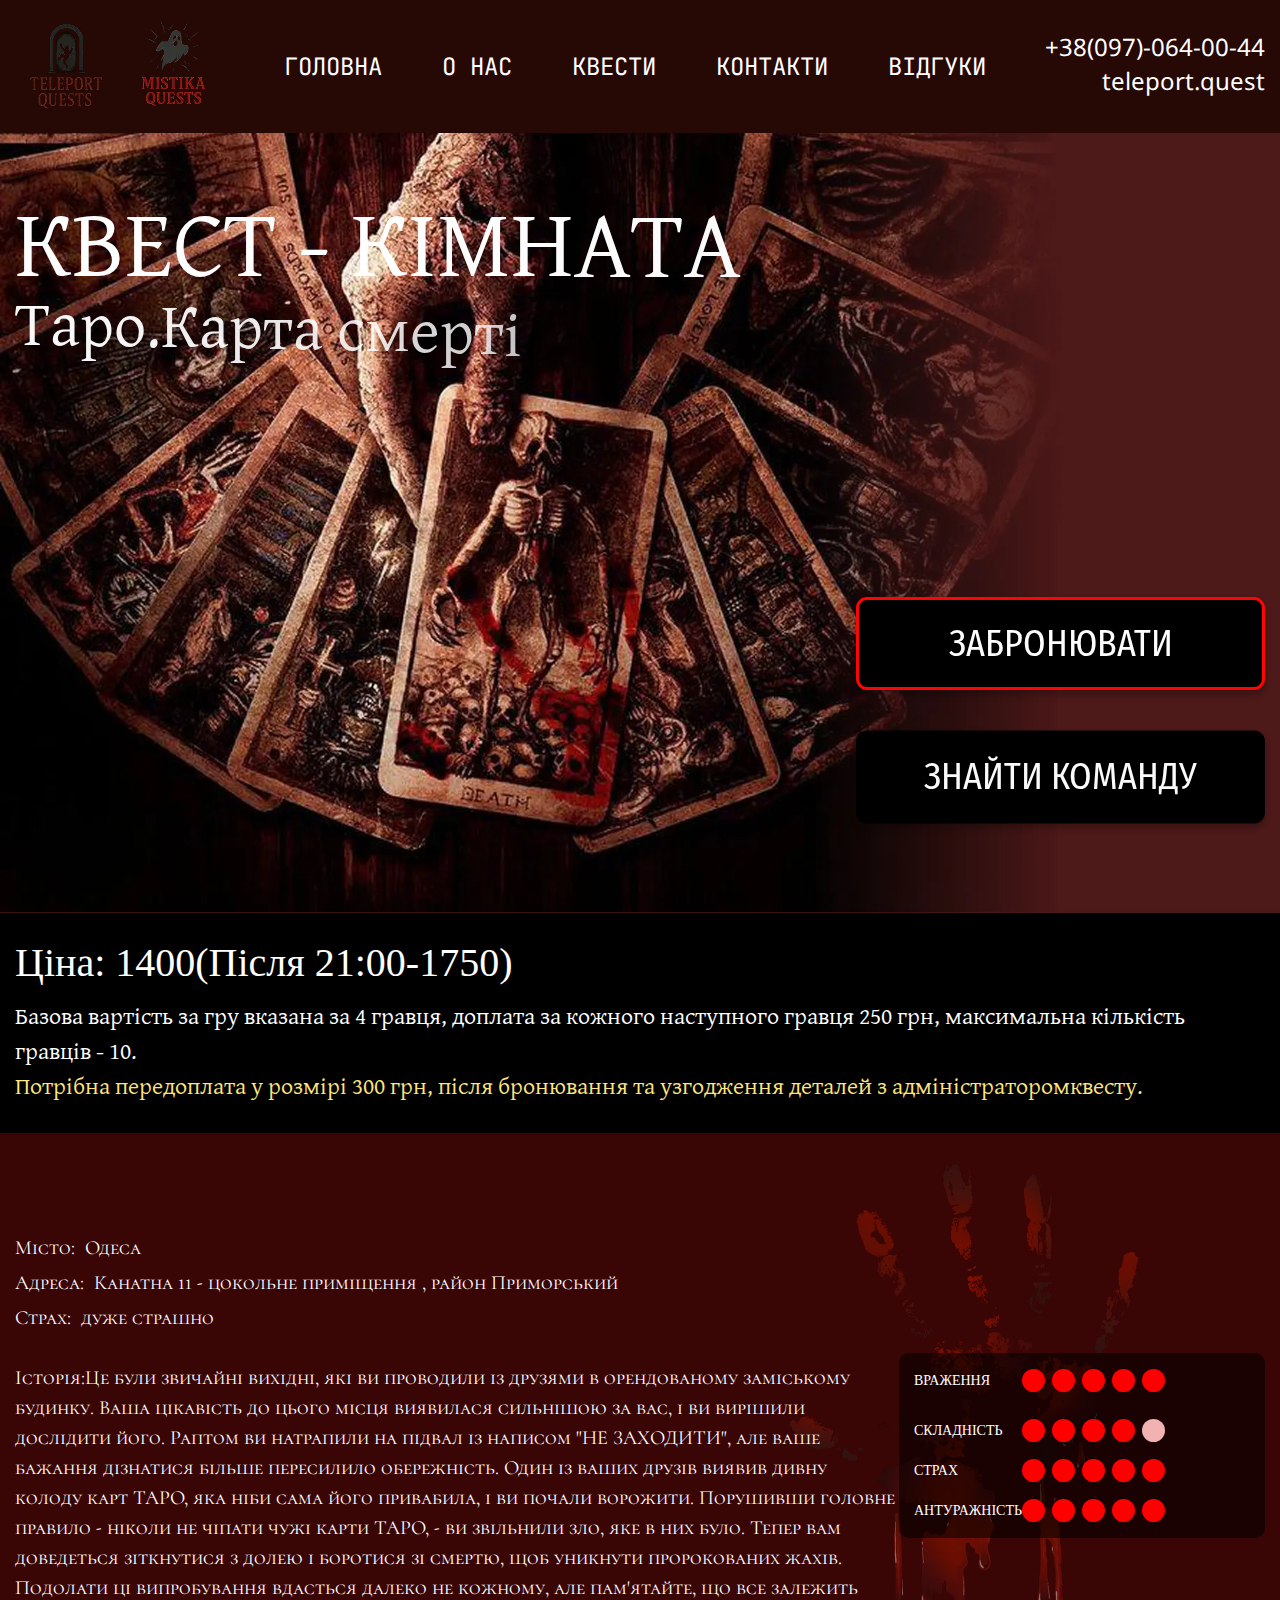
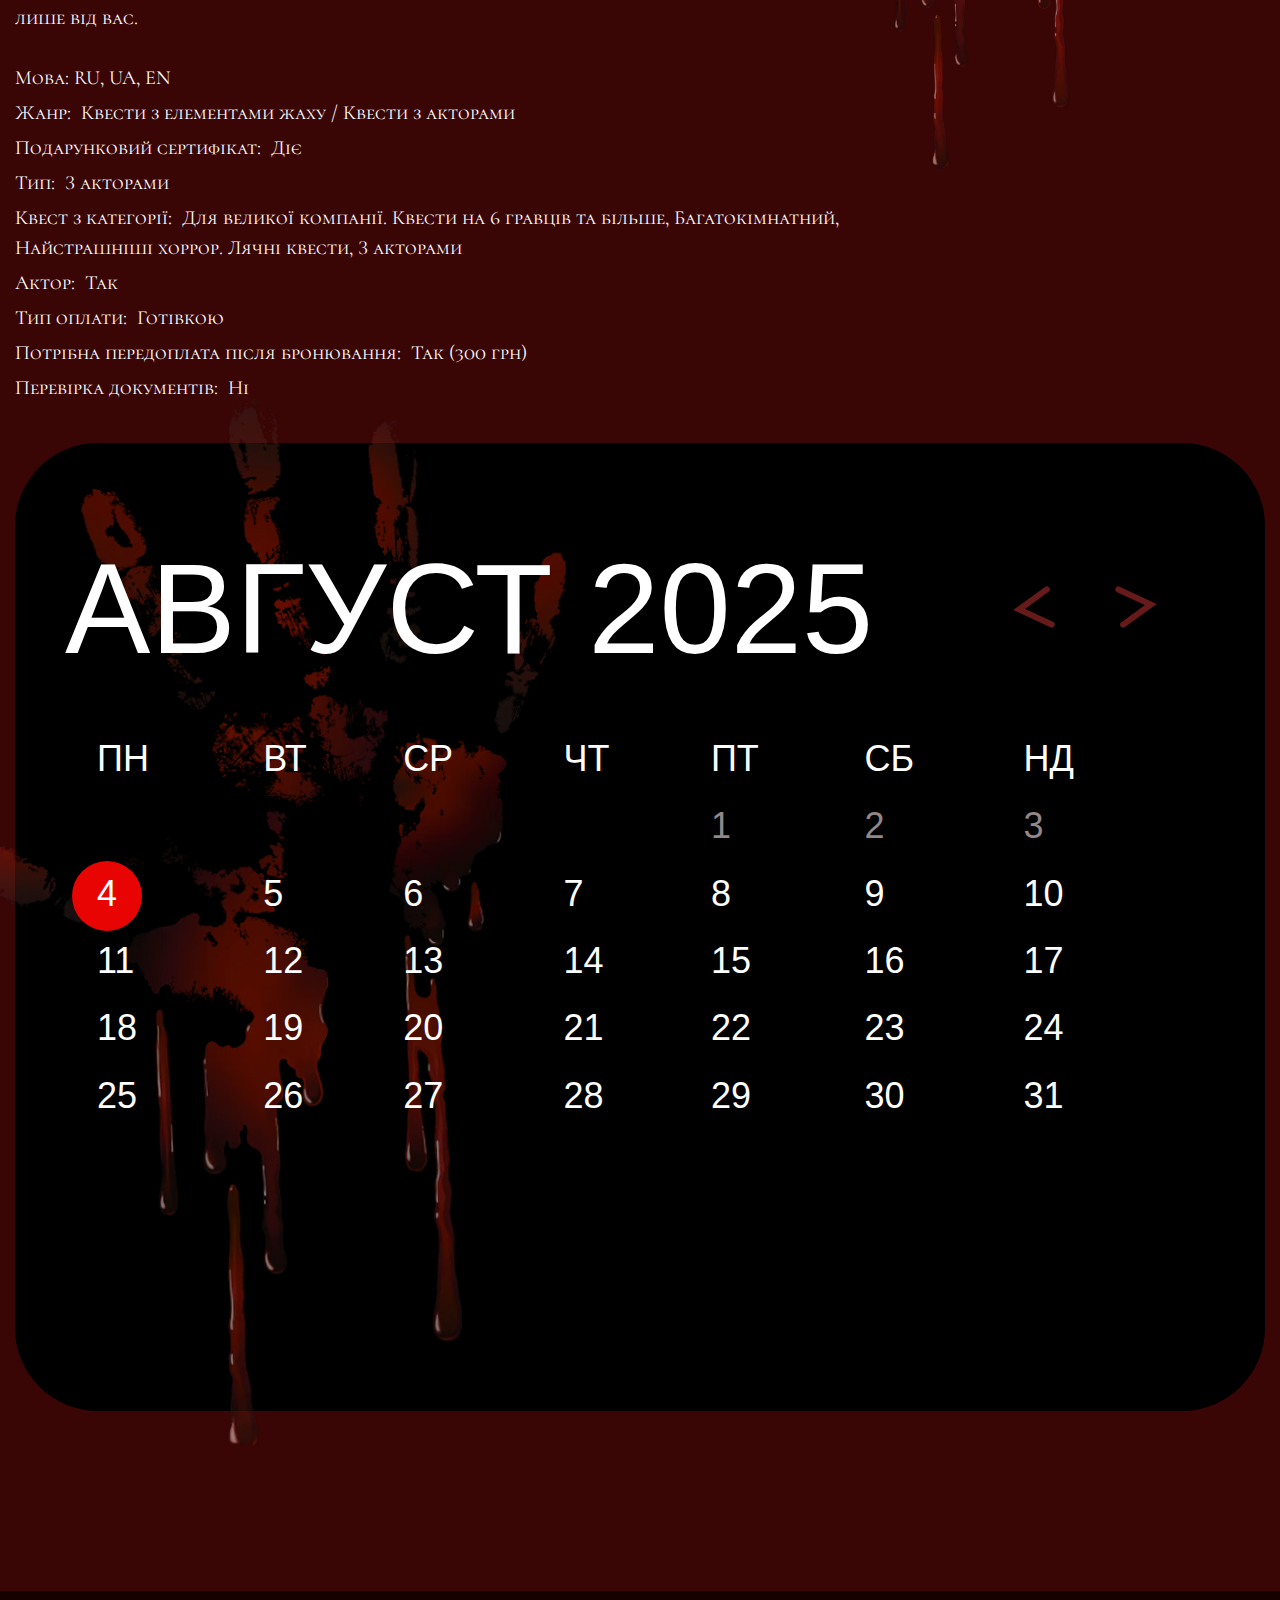
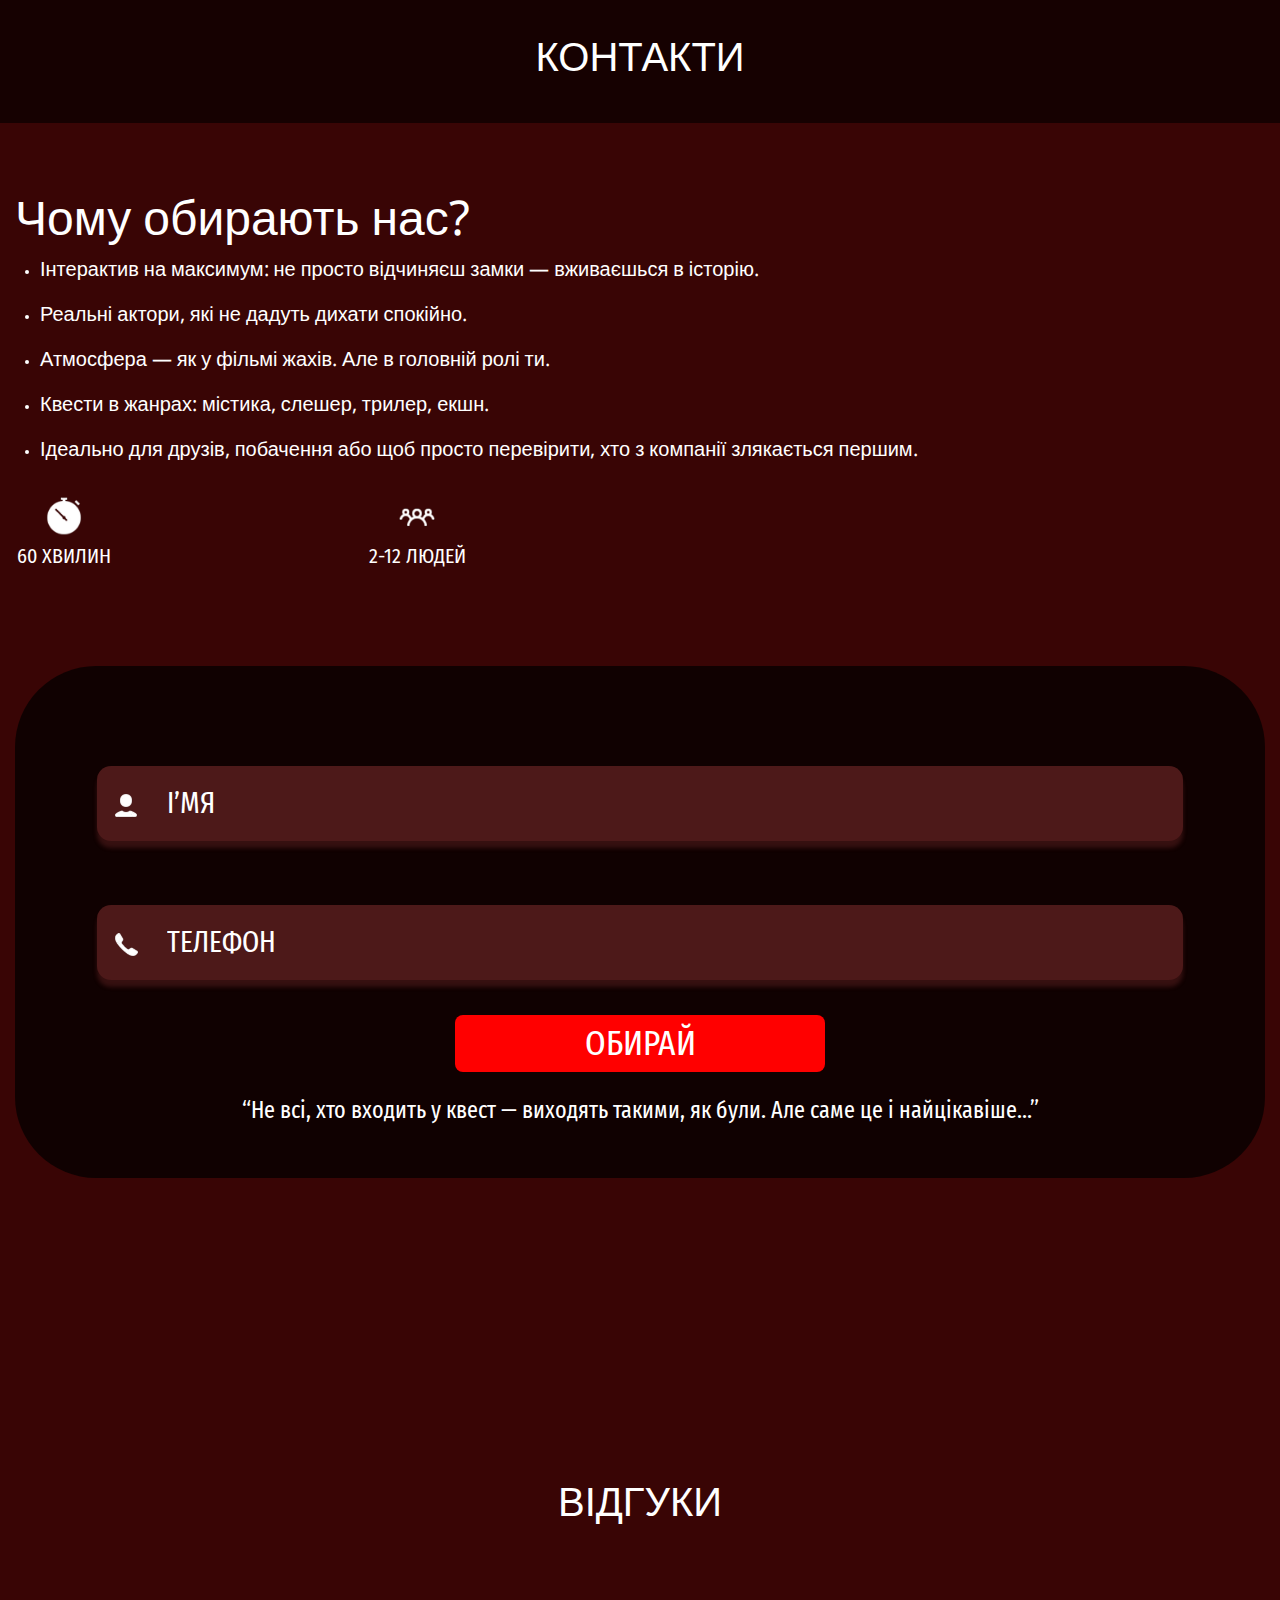
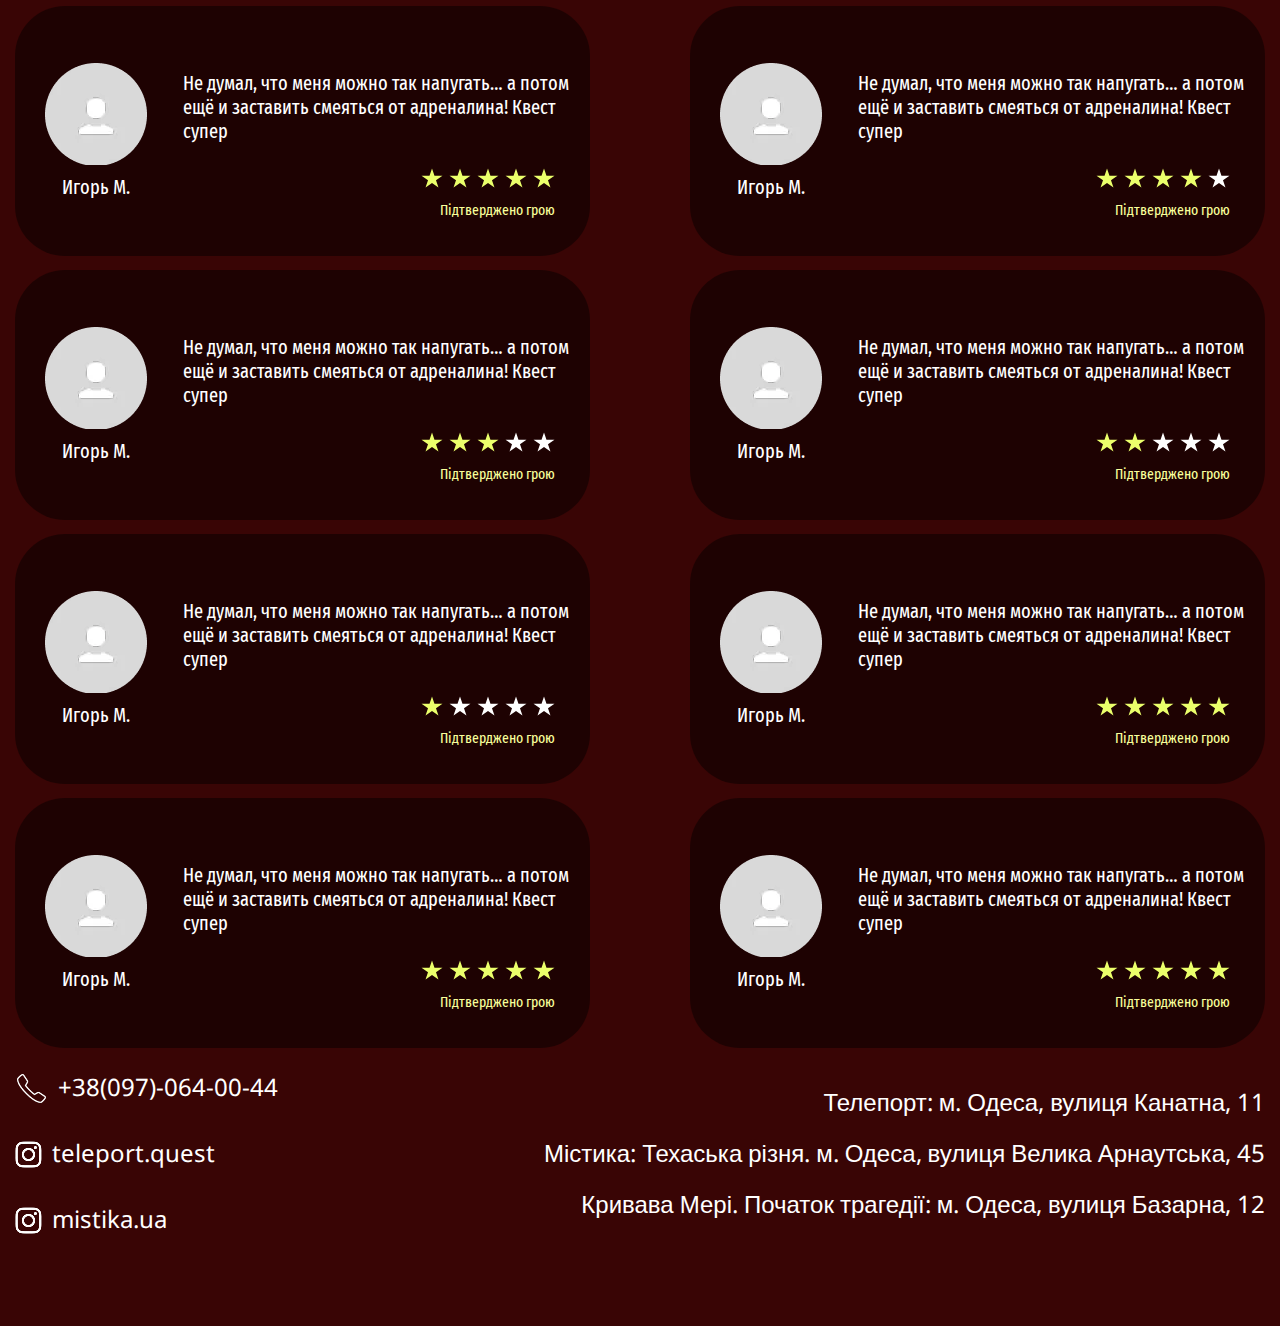
<file: page.html>
<!DOCTYPE html>
<html lang="en">

<head>
	<title>HomePage</title>
	<meta charset="UTF-8">
	<meta name="format-detection" content="telephone=no">
	<!-- <style>body{opacity: 0;}</style> -->
	<link rel="stylesheet" href="css/style.min.css?_v=20250819094347">
	<link rel="shortcut icon" href="favicon.ico">
	<!-- <meta name="robots" content="noindex, nofollow"> -->
	<meta name="viewport" content="width=device-width, initial-scale=1.0">
	<link rel="preconnect" href="https://fonts.googleapis.com">
	<link rel="preconnect" href="https://fonts.gstatic.com" crossorigin>
	<link href="https://fonts.googleapis.com/css2?family=Noto+Sans+Arabic&family=Reddit+Sans&family=Fira+Sans+Extra+Condensed&family=Fira+Sans+Condensed&family=JetBrains+Mono&family=Gentium+Plus&family=Kurale&family=Kanit&family=Kufam&family=Kadwa&family=Cormorant+SC&family=Noto+Sans+Tibetan&family=Noto+Sans+Khmer&family=Cormorant+SC:wght@300;400;500;600;700&display=swap&_v=20250819094347" rel="stylesheet">


</head>

<body>
	<div class="wrapper">
		<header class="header">
			<div class="header__container">
				<div class="mobile__top">
					<button type="button" class="js-mobile-menu">
						<svg width="24px" height="23" viewBox="0 0 8 7" fill="none" xmlns="http://www.w3.org/2000/svg">
							<line y1="0.5" x2="8" y2="0.5" stroke="white" />
							<line y1="3.5" x2="8" y2="3.5" stroke="white" />
							<line y1="6.5" x2="8" y2="6.5" stroke="white" />
						</svg>
					</button>
					<div class="mobile-menu">
						<button type="button" class="mobile-menu__close js-mobile-menu-close">
							<svg width="23" height="23" viewBox="0 0 23 23" fill="none" xmlns="http://www.w3.org/2000/svg">
								<path opacity="0.850056" d="M1.73333 1.48883L21.5469 21.0288" stroke="#979797" stroke-linecap="square">
								</path>
								<path opacity="0.850056" d="M21.2667 1.48883L1.45309 21.0288" stroke="#979797" stroke-linecap="square">
								</path>
							</svg>
						</button>
					</div>
				</div>
				<div class="logo">
					<img src="img/logo1.webp" alt="">
					<img src="img/logo2.webp" alt="">
				</div>
				<nav class="navigation" data-da=".mobile-menu, 1279, 1">
					<ul>
						<li><a href="home.html">ГОЛОВНА</a></li>
						<li><a href="/home.html#about_us">О НАС</a></li>
						<li><a href="/home.html#quests">КВЕСТИ</a></li>
						<li><a href="#contacts">КОНТАКТИ</a></li>
						<li><a href="#reviews">ВІДГУКИ</a></li>
					</ul>
				</nav>
				<div class="contacts">
					<a href="tel:+38(097)-064-00-44">+38(097)-064-00-44</a>
					<span>teleport.quest</span>
				</div>
			</div>
		</header>
		<main class="page">
			<div class="section-quest-main" style="background-image: url('img/q1-top.webp');">
				<div class="container">
					<div class="section-quest-main__content js-animated-content">
						<div class="section-quest-main__top">
							<h2 class="q-main__title">КВЕСТ - КІМНАТА</h2>
							<h1 class="q-title__sub">Таро.Карта смерті</h1>
						</div>
						<div class="section-quest-main__bot">
							<a href="#calendar">ЗАБРОНЮВАТИ</a>
							<a href="#">ЗНАЙТИ КОМАНДУ</a>
						</div>
					</div>
				</div>
			</div>
			<div class="section-promo-page">
				<div class="container">
					<div class="promo-part">
						<div class="promo-part__top">
							<span class="price">Ціна:</span>
							<span>1400(Після 21:00-1750)</span>
						</div>
						<p>Базова вартість за гру вказана за 4 гравця, доплата за кожного наступного гравця 250 грн, максимальна
							кількість гравців
							- 10.
							<span>Потрібна передоплата у розмірі 300 грн, після бронювання та узгодження деталей з
								адміністраторомквесту.</span>
						</p>
					</div>
				</div>
			</div>

			<div class="section-text">
				<div class="container">
					<div class="section-text__parts">
						<div class="text section-text__main">
							<div class="section-text__main__part-1">
								<p>Місто:  Одеса</p>
								<p>Адреса:  Канатна 11 - цокольне примiщення , район Приморський</p>
								<p>Страх:  дуже страшно</p>
								<br>
								<p>Історія:Це були звичайні вихідні, які ви проводили із друзями в орендованому заміському будинку. Ваша
									цікавість до цього місця
									виявилася сильнішою за вас, і ви вирішили дослідити його. Раптом ви натрапили на підвал із написом "НЕ
									ЗАХОДИТИ", але
									ваше бажання дізнатися більше пересилило обережність. Один із ваших друзів виявив дивну колоду карт
									ТАРО, яка ніби сама
									його привабила, і ви почали ворожити. Порушивши головне правило - ніколи не чіпати чужі карти ТАРО, -
									ви
									звільнили зло,
									яке в них було. Тепер вам доведеться зіткнутися з долею і боротися зі смертю, щоб уникнути
									пророкованих
									жахів. Подолати
									ці випробування вдасться далеко не кожному, але пам'ятайте, що все залежить лише від вас.</p>
								<br>
							</div>
							<div class="section-text__main__part-2__cover">
								<div class="section-text__main__part-2">
									<p>Мова: RU, UA, EN</p>
									<p>Жанр:  Квести з елементами жаху / Квести з акторами</p>
									<p>Подарунковий сертифікат:  Діє</p>
									<p>Тип:  З акторами</p>
									<p>Квест з категорії:  Для великої компанії. Квести на 6 гравців та більше, Багатокімнатний,
										Найстрашніші
										хоррор. Лячні
										квести, З акторами</p>
									<p>Актор:  Так</p>
									<p>Тип оплати:  Готівкою</p>
									<p>Потрібна передоплата після бронювання:  Так (300 грн)</p>
									<p>Перевірка документів:  Ні</p>
								</div>
								<div class="section-text__main__part-2-placeholder"></div>
							</div>
						</div>
						<div class="section-text__guide" data-da=".section-text__main__part-2-placeholder, 1279, 2">
							<div class="guide-list">
								<div class="guide-item">
									<div class="guide-item__title">ВРАЖЕННЯ</div>
									<div class="guide-item__value" data-value="5">
										<span></span>
										<span></span>
										<span></span>
										<span></span>
										<span></span>
									</div>
								</div>
								<div class="guide-item">
									<div class="guide-item__title">СКЛАДНІСТЬ</div>
									<div class="guide-item__value" data-value="4">
										<span></span>
										<span></span>
										<span></span>
										<span></span>
										<span></span>
									</div>
								</div>
								<div class="guide-item">
									<div class="guide-item__title">СТРАХ</div>
									<div class="guide-item__value" data-value="5">
										<span></span>
										<span></span>
										<span></span>
										<span></span>
										<span></span>
									</div>
								</div>
								<div class="guide-item">
									<div class="guide-item__title">АНТУРАЖНІСТЬ</div>
									<div class="guide-item__value" data-value="5">
										<span></span>
										<span></span>
										<span></span>
										<span></span>
										<span></span>
									</div>
								</div>
							</div>
						</div>
					</div>
				</div>
			</div>

			<div class="section-calendar" id="calendar">
				<div class="container">
					<div class="calendar__wrapper">
						<div class="calendar__slider swiper">
							<div class="swiper-wrapper">
								<div class="calendar__slide swiper-slide">
									<div class="calendar-top">
										<div class="calendar-top__title">АВГУСТ 2025</div>
										<div class="calendar-controls">
											<button class="calendar-btn calendar-btn__prev swiper-button-prev" type="button">
												<svg width="42" height="42" viewBox="0 0 42 42" fill="none" xmlns="http://www.w3.org/2000/svg">
													<path d="M3.34949 3.4281L35.8435 18.5075L8.18901 38.6133" stroke="#671A1A" stroke-width="6" stroke-linecap="round" />
												</svg>
											</button>
											<button class="calendar-btn calendar-btn__next swiper-button-next" type="button">
												<svg width="42" height="42" viewBox="0 0 42 42" fill="none" xmlns="http://www.w3.org/2000/svg">
													<path d="M3.34949 3.4281L35.8435 18.5075L8.18901 38.6133" stroke="#671A1A" stroke-width="6" stroke-linecap="round" />
												</svg>
											</button>


										</div>
									</div>

									<table class="calendar-table">
										<tr>
											<th>ПН</th>
											<th>ВТ</th>
											<th>СР</th>
											<th>ЧТ</th>
											<th>ПТ</th>
											<th>СБ</th>
											<th>НД</th>
										</tr>
										<tr>
											<td></td>
											<td></td>
											<td></td>
											<td></td>
											<td class="past">1</td>
											<td class="past">2</td>
											<td class="past">3</td>
										</tr>
										<tr>
											<td class="current" data-popup="#popup" data-date="04.05.2025"><span>4</span></td>
											<td data-popup="#popup" data-date="05.05.2025"><span>5</span></td>
											<td data-popup="#popup" data-date="06.05.2025"><span>6</span></td>
											<td data-popup="#popup" data-date="07.05.2025"><span>7</span></td>
											<td data-popup="#popup" data-date="08.05.2025"><span>8</span></td>
											<td data-popup="#popup" data-date="09.05.2025"><span>9</span></td>
											<td data-popup="#popup" data-date="10.05.2025"><span>10</span></td>
										</tr>
										<tr>
											<td data-popup="#popup" data-date="11.05.2025">11</td>
											<td data-popup="#popup" data-date="12.05.2025">12</td>
											<td data-popup="#popup" data-date="13.05.2025">13</td>
											<td data-popup="#popup" data-date="14.05.2025">14</td>
											<td data-popup="#popup" data-date="15.05.2025">15</td>
											<td data-popup="#popup" data-date="16.05.2025">16</td>
											<td data-popup="#popup" data-date="17.05.2025">17</td>
										</tr>
										<tr>
											<td data-popup="#popup" data-date="18.05.2025">18</td>
											<td data-popup="#popup" data-date="19.05.2025">19</td>
											<td data-popup="#popup" data-date="20.05.2025">20</td>
											<td data-popup="#popup" data-date="21.05.2025">21</td>
											<td data-popup="#popup" data-date="22.05.2025">22</td>
											<td data-popup="#popup" data-date="23.05.2025">23</td>
											<td data-popup="#popup" data-date="24.05.2025">24</td>
										</tr>
										<tr>
											<td data-popup="#popup" data-date="25.05.2025">25</td>
											<td data-popup="#popup" data-date="26.05.2025">26</td>
											<td data-popup="#popup" data-date="27.05.2025">27</td>
											<td data-popup="#popup" data-date="28.05.2025">28</td>
											<td data-popup="#popup" data-date="29.05.2025">29</td>
											<td data-popup="#popup" data-date="30.05.2025">30</td>
											<td data-popup="#popup" data-date="31.05.2025">31</td>
										</tr>
									</table>

								</div>
								<div class="calendar__slide swiper-slide">
									<div class="calendar-top">
										<div class="calendar-top__title">Сентябрь 2025</div>
										<div class="calendar-controls">
											<button class="calendar-btn calendar-btn__prev swiper-button-prev" type="button">
												<svg width="42" height="42" viewBox="0 0 42 42" fill="none" xmlns="http://www.w3.org/2000/svg">
													<path d="M3.34949 3.4281L35.8435 18.5075L8.18901 38.6133" stroke="#671A1A" stroke-width="6" stroke-linecap="round" />
												</svg>
											</button>
											<button class="calendar-btn calendar-btn__next swiper-button-next" type="button">
												<svg width="42" height="42" viewBox="0 0 42 42" fill="none" xmlns="http://www.w3.org/2000/svg">
													<path d="M3.34949 3.4281L35.8435 18.5075L8.18901 38.6133" stroke="#671A1A" stroke-width="6" stroke-linecap="round" />
												</svg>
											</button>


										</div>
									</div>
									<table class="calendar-table">
										<tr>
											<th>ПН</th>
											<th>ВТ</th>
											<th>СР</th>
											<th>ЧТ</th>
											<th>ПТ</th>
											<th>СБ</th>
											<th>НД</th>
										</tr>
										<tr>
											<td></td>
											<td></td>
											<td></td>
											<td></td>
											<td class="past">1</td>
											<td class="past">2</td>
											<td class="past">3</td>
										</tr>
										<tr>
											<td data-popup="#popup" data-date="04.05.2025"><span>4</span></td>
											<td data-popup="#popup" data-date="05.05.2025"><span>5</span></td>
											<td data-popup="#popup" data-date="06.05.2025"><span>6</span></td>
											<td data-popup="#popup" data-date="07.05.2025"><span>7</span></td>
											<td data-popup="#popup" data-date="08.05.2025"><span>8</span></td>
											<td data-popup="#popup" data-date="09.05.2025"><span>9</span></td>
											<td data-popup="#popup" data-date="10.05.2025"><span>10</span></td>
										</tr>
										<tr>
											<td data-popup="#popup" data-date="11.05.2025">11</td>
											<td data-popup="#popup" data-date="12.05.2025">12</td>
											<td data-popup="#popup" data-date="13.05.2025">13</td>
											<td data-popup="#popup" data-date="14.05.2025">14</td>
											<td data-popup="#popup" data-date="15.05.2025">15</td>
											<td data-popup="#popup" data-date="16.05.2025">16</td>
											<td data-popup="#popup" data-date="17.05.2025">17</td>
										</tr>
										<tr>
											<td data-popup="#popup" data-date="18.05.2025">18</td>
											<td data-popup="#popup" data-date="19.05.2025">19</td>
											<td data-popup="#popup" data-date="20.05.2025">20</td>
											<td data-popup="#popup" data-date="21.05.2025">21</td>
											<td data-popup="#popup" data-date="22.05.2025">22</td>
											<td data-popup="#popup" data-date="23.05.2025">23</td>
											<td data-popup="#popup" data-date="24.05.2025">24</td>
										</tr>
										<tr>
											<td data-popup="#popup" data-date="25.05.2025">25</td>
											<td data-popup="#popup" data-date="26.05.2025">26</td>
											<td data-popup="#popup" data-date="27.05.2025">27</td>
											<td data-popup="#popup" data-date="28.05.2025">28</td>
											<td data-popup="#popup" data-date="29.05.2025">29</td>
											<td data-popup="#popup" data-date="30.05.2025">30</td>
											<td data-popup="#popup" data-date="31.05.2025">31</td>
										</tr>
									</table>

								</div>
							</div>
						</div>
					</div>
				</div>
			</div>

		</main>
		<div id="popup" aria-hidden="true" class="popup">
			<div class="popup__wrapper">
				<div class="popup__content">
					<button data-close type="button" class="popup__close">
						<svg width="23" height="23" viewBox="0 0 23 23" fill="none" xmlns="http://www.w3.org/2000/svg">
							<path opacity="0.850056" d="M1.73333 1.48883L21.5469 21.0288" stroke="#979797" stroke-linecap="square" />
							<path opacity="0.850056" d="M21.2667 1.48883L1.45309 21.0288" stroke="#979797" stroke-linecap="square" />
						</svg>
					</button>
					<form class="popup-text" method="POST">
						<div class="q-title__sub q-title__sub__mb">Таро.Карта смерті</div>
						<div class="q-date">25.05.2025</div>
						<input type="hidden" name="date" value="25.05.2025">
						<div class="popup-text__table">
							<label class="place__item place__free">
								<span>12:00</span>
								<span>ВІЛЬНО</span>
								<input type="radio" name="item" value="12:00">
								<span class="place-item__ico">
									<svg fill="#fff" width="24px" height="24px" viewBox="0 0 1920 1920" xmlns="http://www.w3.org/2000/svg">
										<path d="M1827.701 303.065 698.835 1431.801 92.299 825.266 0 917.564 698.835 1616.4 1919.869 395.234z" fill-rule="evenodd" />
									</svg>
								</span>
							</label>
							<label class="place__item place__free">
								<span>13:00</span>
								<span>ВІЛЬНО</span>
								<input type="radio" name="item" value="12:00">
								<span class="place-item__ico">
									<svg fill="#fff" width="24px" height="24px" viewBox="0 0 1920 1920" xmlns="http://www.w3.org/2000/svg">
										<path d="M1827.701 303.065 698.835 1431.801 92.299 825.266 0 917.564 698.835 1616.4 1919.869 395.234z" fill-rule="evenodd" />
									</svg>
								</span>
							</label>
							<div class="place__item">
								<span>14:00</span>
								<span>ЗАРЕЗЕРВОВАНО</span>
							</div>
							<div class="place__item">
								<span>15:00</span>
								<span>ЗАРЕЗЕРВОВАНО</span>
							</div>
							<label class="place__item place__free">
								<span>16:00</span>
								<span>ВІЛЬНО</span>
								<input type="radio" name="item" value="12:00">
								<span class="place-item__ico">
									<svg fill="#fff" width="24px" height="24px" viewBox="0 0 1920 1920" xmlns="http://www.w3.org/2000/svg">
										<path d="M1827.701 303.065 698.835 1431.801 92.299 825.266 0 917.564 698.835 1616.4 1919.869 395.234z" fill-rule="evenodd" />
									</svg>
								</span>
							</label>
							<label class="place__item place__free">
								<span>12:00</span>
								<span>ВІЛЬНО</span>
								<input type="radio" name="item" value="12:00">
								<span class="place-item__ico">
									<svg fill="#fff" width="24px" height="24px" viewBox="0 0 1920 1920" xmlns="http://www.w3.org/2000/svg">
										<path d="M1827.701 303.065 698.835 1431.801 92.299 825.266 0 917.564 698.835 1616.4 1919.869 395.234z" fill-rule="evenodd" />
									</svg>
								</span>
							</label>
							<label class="place__item place__free">
								<span>12:00</span>
								<span>ВІЛЬНО</span>
								<input type="radio" name="item" value="12:00">
								<span class="place-item__ico">
									<svg fill="#fff" width="24px" height="24px" viewBox="0 0 1920 1920" xmlns="http://www.w3.org/2000/svg">
										<path d="M1827.701 303.065 698.835 1431.801 92.299 825.266 0 917.564 698.835 1616.4 1919.869 395.234z" fill-rule="evenodd" />
									</svg>
								</span>
							</label>
							<label class="place__item place__free">
								<span>12:00</span>
								<span>ВІЛЬНО</span>
								<input type="radio" name="item" value="12:00">
								<span class="place-item__ico">
									<svg fill="#fff" width="24px" height="24px" viewBox="0 0 1920 1920" xmlns="http://www.w3.org/2000/svg">
										<path d="M1827.701 303.065 698.835 1431.801 92.299 825.266 0 917.564 698.835 1616.4 1919.869 395.234z" fill-rule="evenodd" />
									</svg>
								</span>
							</label>
							<label class="place__item place__free">
								<span>12:00</span>
								<span>ВІЛЬНО</span>
								<input type="radio" name="item" value="12:00">
								<span class="place-item__ico">
									<svg fill="#fff" width="24px" height="24px" viewBox="0 0 1920 1920" xmlns="http://www.w3.org/2000/svg">
										<path d="M1827.701 303.065 698.835 1431.801 92.299 825.266 0 917.564 698.835 1616.4 1919.869 395.234z" fill-rule="evenodd" />
									</svg>
								</span>
							</label>
						</div>
						<div class="form-group form-group__mb">
							<span class="form-group__icon">
								<img src="img/name.webp" alt="">
							</span>
							<input type="text" placeholder="І’МЯ" name="name" required="" autocomplete="username">
						</div>
						<div class="form-group">
							<span class="form-group__icon">
								<img src="img/tel.webp" alt="">
							</span>
							<input type="tel" placeholder="ТЕЛЕФОН" name="phone" required="" autocomplete="tel">
						</div>
						<div class="form-group form-group__sub">
							<button type="submit">Зареєструватись</button>
						</div>
						<div class="form-group__text">“Не всі, хто входить у квест — виходять такими, як були. Але саме це і
							найцікавіше…”
						</div>
					</form>
				</div>
			</div>
		</div>
		<footer class="footer">
			<div class="section-contact" id="contacts">
				<div class="sub-title sub-title__contact">КОНТАКТИ</div>
				<div class="contact-area__bg">
					<div class="container">
						<div class="contact-area">
							<div class="contact-text">
								<h2>Чому обирають нас?</h2>
								<ul>
									<li>Інтерактив на максимум: не просто відчиняєш замки — вживаєшься в історію.</li>
									<li>Реальні актори, які не дадуть дихати спокійно.</li>
									<li>Атмосфера — як у фільмі жахів. Але в головній ролі ти.</li>
									<li>Квести в жанрах: містика, слешер, трилер, екшн.</li>
									<li>Ідеально для друзів, побачення або щоб просто перевірити, хто з компанії злякається першим.</li>
								</ul>
							</div>
							<div class="contact-icons">
								<div class="contact-icon">
									<img src="img/ic1.webp" alt="" style="width:97px;">
									<span>60 ХВИЛИН</span>
								</div>
								<div class="contact-icon">
									<img src="img/ic2.webp" alt="" style="width:156px">
									<span>2-12 ЛЮДЕЙ</span>
								</div>
							</div>
						</div>
						<div class="form-area">
							<form class="forma-area__form">
								<div class="form-group form-group__mb">
									<span class="form-group__icon">
										<img src="img/name.webp" alt="">
									</span>
									<input type="text" placeholder="І’МЯ" name="name" required autocomplete="username">
								</div>
								<div class="form-group">
									<span class="form-group__icon">
										<img src="img/tel.webp" alt="">
									</span>
									<input type="tel" placeholder="ТЕЛЕФОН" name="phone" required autocomplete="tel">
								</div>
								<div class="form-group form-group__sub">
									<button type="submit">ОБИРАЙ</button>
								</div>
								<div class="form-group__bot">
									“Не всі, хто входить у квест — виходять такими, як були. Але саме це і найцікавіше…”

								</div>
							</form>
						</div>
					</div>
				</div>
				<div class="section-revs-mobile"></div>
				<div class="section-bot-mobile"></div>
			</div>
			<div class="section-reviews" id="reviews" data-da=".section-revs-mobile, 1024, 1">
				<div class="container">
					<div class="sub-title sub-title__revs">ВІДГУКИ</div>
					<div class="revs-items">
						<div class="revs-item">
							<div class="revs-icon">
								<img src="img/u.webp" alt="">
								<span>Игорь М.</span>
							</div>
							<div class="revs-content">
								<div class="revs-text">
									Не думал, что меня можно так напугать… а потом ещё и заставить смеяться от адреналина! Квест супер
								</div>
								<div class="revs-about">
									<div class="revs-stars" data-rating="5">
										<svg style="width:22px;height: 22px;">
											<use xlink:href="img/icons/icons.svg#star"></use>
										</svg>
										<svg style="width:22px;height: 22px;">
											<use xlink:href="img/icons/icons.svg#star"></use>
										</svg>
										<svg style="width:22px;height: 22px;">
											<use xlink:href="img/icons/icons.svg#star"></use>
										</svg>
										<svg style="width:22px;height: 22px;">
											<use xlink:href="img/icons/icons.svg#star"></use>
										</svg>
										<svg style="width:22px;height: 22px;">
											<use xlink:href="img/icons/icons.svg#star"></use>
										</svg>
									</div>
									<span>Підтверджено грою</span>
								</div>
							</div>
						</div>
						<div class="revs-item">
							<div class="revs-icon">
								<img src="img/u.webp" alt="">
								<span>Игорь М.</span>
							</div>
							<div class="revs-content">
								<div class="revs-text">
									Не думал, что меня можно так напугать… а потом ещё и заставить смеяться от адреналина! Квест супер
								</div>
								<div class="revs-about">
									<div class="revs-stars" data-rating="4">
										<svg style="width:22px;height: 22px;">
											<use xlink:href="img/icons/icons.svg#star"></use>
										</svg>
										<svg style="width:22px;height: 22px;">
											<use xlink:href="img/icons/icons.svg#star"></use>
										</svg>
										<svg style="width:22px;height: 22px;">
											<use xlink:href="img/icons/icons.svg#star"></use>
										</svg>
										<svg style="width:22px;height: 22px;">
											<use xlink:href="img/icons/icons.svg#star"></use>
										</svg>
										<svg style="width:22px;height: 22px;">
											<use xlink:href="img/icons/icons.svg#star"></use>
										</svg>
									</div>
									<span>Підтверджено грою</span>
								</div>
							</div>
						</div>
						<div class="revs-item">
							<div class="revs-icon">
								<img src="img/u.webp" alt="">
								<span>Игорь М.</span>
							</div>
							<div class="revs-content">
								<div class="revs-text">
									Не думал, что меня можно так напугать… а потом ещё и заставить смеяться от адреналина! Квест супер
								</div>
								<div class="revs-about">
									<div class="revs-stars" data-rating="3">
										<svg style="width:22px;height: 22px;">
											<use xlink:href="img/icons/icons.svg#star"></use>
										</svg>
										<svg style="width:22px;height: 22px;">
											<use xlink:href="img/icons/icons.svg#star"></use>
										</svg>
										<svg style="width:22px;height: 22px;">
											<use xlink:href="img/icons/icons.svg#star"></use>
										</svg>
										<svg style="width:22px;height: 22px;">
											<use xlink:href="img/icons/icons.svg#star"></use>
										</svg>
										<svg style="width:22px;height: 22px;">
											<use xlink:href="img/icons/icons.svg#star"></use>
										</svg>
									</div>
									<span>Підтверджено грою</span>
								</div>
							</div>
						</div>
						<div class="revs-item">
							<div class="revs-icon">
								<img src="img/u.webp" alt="">
								<span>Игорь М.</span>
							</div>
							<div class="revs-content">
								<div class="revs-text">
									Не думал, что меня можно так напугать… а потом ещё и заставить смеяться от адреналина! Квест супер
								</div>
								<div class="revs-about">
									<div class="revs-stars" data-rating="2">
										<svg style="width:22px;height: 22px;">
											<use xlink:href="img/icons/icons.svg#star"></use>
										</svg>
										<svg style="width:22px;height: 22px;">
											<use xlink:href="img/icons/icons.svg#star"></use>
										</svg>
										<svg style="width:22px;height: 22px;">
											<use xlink:href="img/icons/icons.svg#star"></use>
										</svg>
										<svg style="width:22px;height: 22px;">
											<use xlink:href="img/icons/icons.svg#star"></use>
										</svg>
										<svg style="width:22px;height: 22px;">
											<use xlink:href="img/icons/icons.svg#star"></use>
										</svg>
									</div>
									<span>Підтверджено грою</span>
								</div>
							</div>
						</div>
						<div class="revs-item">
							<div class="revs-icon">
								<img src="img/u.webp" alt="">
								<span>Игорь М.</span>
							</div>
							<div class="revs-content">
								<div class="revs-text">
									Не думал, что меня можно так напугать… а потом ещё и заставить смеяться от адреналина! Квест супер
								</div>
								<div class="revs-about">
									<div class="revs-stars" data-rating="1">
										<svg style="width:22px;height: 22px;">
											<use xlink:href="img/icons/icons.svg#star"></use>
										</svg>
										<svg style="width:22px;height: 22px;">
											<use xlink:href="img/icons/icons.svg#star"></use>
										</svg>
										<svg style="width:22px;height: 22px;">
											<use xlink:href="img/icons/icons.svg#star"></use>
										</svg>
										<svg style="width:22px;height: 22px;">
											<use xlink:href="img/icons/icons.svg#star"></use>
										</svg>
										<svg style="width:22px;height: 22px;">
											<use xlink:href="img/icons/icons.svg#star"></use>
										</svg>
									</div>
									<span>Підтверджено грою</span>
								</div>
							</div>
						</div>
						<div class="revs-item">
							<div class="revs-icon">
								<img src="img/u.webp" alt="">
								<span>Игорь М.</span>
							</div>
							<div class="revs-content">
								<div class="revs-text">
									Не думал, что меня можно так напугать… а потом ещё и заставить смеяться от адреналина! Квест супер
								</div>
								<div class="revs-about">
									<div class="revs-stars" data-rating="5">
										<svg style="width:22px;height: 22px;">
											<use xlink:href="img/icons/icons.svg#star"></use>
										</svg>
										<svg style="width:22px;height: 22px;">
											<use xlink:href="img/icons/icons.svg#star"></use>
										</svg>
										<svg style="width:22px;height: 22px;">
											<use xlink:href="img/icons/icons.svg#star"></use>
										</svg>
										<svg style="width:22px;height: 22px;">
											<use xlink:href="img/icons/icons.svg#star"></use>
										</svg>
										<svg style="width:22px;height: 22px;">
											<use xlink:href="img/icons/icons.svg#star"></use>
										</svg>
									</div>
									<span>Підтверджено грою</span>
								</div>
							</div>
						</div>
						<div class="revs-item">
							<div class="revs-icon">
								<img src="img/u.webp" alt="">
								<span>Игорь М.</span>
							</div>
							<div class="revs-content">
								<div class="revs-text">
									Не думал, что меня можно так напугать… а потом ещё и заставить смеяться от адреналина! Квест супер
								</div>
								<div class="revs-about">
									<div class="revs-stars" data-rating="5">
										<svg style="width:22px;height: 22px;">
											<use xlink:href="img/icons/icons.svg#star"></use>
										</svg>
										<svg style="width:22px;height: 22px;">
											<use xlink:href="img/icons/icons.svg#star"></use>
										</svg>
										<svg style="width:22px;height: 22px;">
											<use xlink:href="img/icons/icons.svg#star"></use>
										</svg>
										<svg style="width:22px;height: 22px;">
											<use xlink:href="img/icons/icons.svg#star"></use>
										</svg>
										<svg style="width:22px;height: 22px;">
											<use xlink:href="img/icons/icons.svg#star"></use>
										</svg>
									</div>
									<span>Підтверджено грою</span>
								</div>
							</div>
						</div>
						<div class="revs-item">
							<div class="revs-icon">
								<img src="img/u.webp" alt="">
								<span>Игорь М.</span>
							</div>
							<div class="revs-content">
								<div class="revs-text">
									Не думал, что меня можно так напугать… а потом ещё и заставить смеяться от адреналина! Квест супер
								</div>
								<div class="revs-about">
									<div class="revs-stars" data-rating="5">
										<svg style="width:22px;height: 22px;">
											<use xlink:href="img/icons/icons.svg#star"></use>
										</svg>
										<svg style="width:22px;height: 22px;">
											<use xlink:href="img/icons/icons.svg#star"></use>
										</svg>
										<svg style="width:22px;height: 22px;">
											<use xlink:href="img/icons/icons.svg#star"></use>
										</svg>
										<svg style="width:22px;height: 22px;">
											<use xlink:href="img/icons/icons.svg#star"></use>
										</svg>
										<svg style="width:22px;height: 22px;">
											<use xlink:href="img/icons/icons.svg#star"></use>
										</svg>
									</div>
									<span>Підтверджено грою</span>
								</div>
							</div>
						</div>
					</div>
				</div>
			</div>
			<div class="footer__bot" data-da=".section-bot-mobile, 1024, 1">
				<div class="container">
					<div class="footer__parts">
						<div class="footer-part">
							<div class="footer-contacts">
								<a href="tel:+38(097)-064-00-44">
									<img src="img/c1.webp" alt="">
									<span>+38(097)-064-00-44</span></a>
								<a href="#" target="_blank">
									<img src="img/c2.webp" alt="">
									<span>teleport.quest</span>
								</a>
								<a href="#" target="_blank">
									<img src="img/c2.webp" alt="">
									<span>mistika.ua</span></a>
							</div>
						</div>
						<div class="footer-part">
							<div class="footer-addr">
								<p>Телепорт: м. Одеса, вулиця Канатна, 11</p>
								<p>Містика: Техаська різня. м. Одеса, вулиця Велика Арнаутська, 45</p>
								<p>Кривава Мері. Початок трагедії: м. Одеса, вулиця Базарна, 12</p>
							</div>
						</div>
					</div>
				</div>
			</div>
		</footer>
	</div>
	<script src="js/app.min.js?_v=20250819094347"></script>
</body>

</html>
</file>
<file: css/style.min.css>
@font-face{font-family:Kantumruy;font-display:swap;src:url(../fonts/Kantumruy-Regular.woff2) format("woff2");font-weight:400;font-style:normal}*{padding:0;margin:0;border:0}*,*::after,*::before{box-sizing:border-box}*::after,*::before{display:inline-block}body,html{height:100%;min-width:320px}body{color:#fff;line-height:1;font-family:"Kantumruy Pro";font-size:1.5rem;-ms-text-size-adjust:100%;-moz-text-size-adjust:100%;-webkit-text-size-adjust:100%;-webkit-font-smoothing:antialiased;-moz-osx-font-smoothing:grayscale}button,input,textarea{font-family:"Kantumruy Pro";font-size:inherit;line-height:inherit;color:inherit;background-color:rgba(0,0,0,0)}input,textarea{width:100%}label{display:inline-block}button,option,select{cursor:pointer}a{display:inline-block;color:inherit;text-decoration:none}ul li{list-style:none}img{vertical-align:top}h1,h2,h3,h4,h5,h6{font-weight:inherit;font-size:inherit}body{background-color:#390505}.lock body{overflow:hidden;touch-action:none;-ms-scroll-chaining:none;overscroll-behavior:none}.wrapper{min-height:100%;display:flex;flex-direction:column;overflow:hidden}@supports (overflow:clip){.wrapper{overflow:clip}}.wrapper>main{flex:1 1 auto}.wrapper>*{min-width:0}[class*="--gc"]{display:grid;min-width:0;grid-template-columns:.9375rem 1fr minmax(auto,102.5rem) 1fr .9375rem}[class*="--gc"]>*{min-width:0;grid-column:3/4}.container,.header__container{max-width:102.5rem;margin-left:auto;margin-right:auto;padding-left:.9375rem;padding-right:.9375rem}body::after{content:"";background-color:rgba(0,0,0,.5);position:fixed;width:100%;height:100%;top:0;left:0;opacity:0;transition:opacity .8s ease 0s;pointer-events:none;z-index:149}.popup-show body::after{opacity:1}.popup{position:fixed;top:0;left:0;bottom:0;right:0;padding:30px 10px;transition:visibility .8s ease 0s;visibility:hidden;pointer-events:none}.popup_show{z-index:150;visibility:visible;overflow:auto;pointer-events:auto}.popup_show .popup__content{visibility:visible;-webkit-transform:scale(1);transform:scale(1)}.popup__wrapper{display:flex;flex-direction:column;align-items:center;min-height:100%;flex:1 1 auto;width:100%;display:flex;justify-content:center;align-items:center}.popup__content{visibility:hidden;-webkit-transform:scale(0);transform:scale(0);transition:-webkit-transform .3s ease 0s;transition:transform .3s ease 0s;transition:transform .3s ease 0s,-webkit-transform .3s ease 0s;background-color:#eee;padding:20px;width:100%;max-width:900px;border-radius:20px}.lock .popup__content{visibility:visible}.ibg{width:100%;height:100%;-o-object-fit:cover;object-fit:cover}.ibg--top{-o-object-position:top;object-position:top}.ibg--bottom{-o-object-position:bottom;object-position:bottom}.ibg--left{-o-object-position:left;object-position:left}.ibg--right{-o-object-position:right;object-position:right}.ibg--contain{-o-object-fit:contain;object-fit:contain}html{scroll-behavior:smooth}.header{position:sticky;z-index:10;top:0;left:0;right:0;background-color:#260804;padding:.9375rem 0}.header__container{display:flex;align-items:center;justify-content:space-between}.logo{display:none}.mobile-menu{display:none;position:fixed;left:0;top:0;right:0;bottom:0;inset:0;background-color:#111}.mobile-menu ul{flex-direction:column}.is-menu-active .mobile-menu{display:flex;align-items:center;justify-content:center}.mobile-menu__close{position:absolute;top:1.875rem;left:1.875rem}.mobile__top{display:block}.navigation ul{display:flex;flex-wrap:wrap;align-items:center;-webkit-column-gap:3.75rem;-moz-column-gap:3.75rem;column-gap:3.75rem;font-family:"JetBrains Mono";font-weight:400;font-size:1.5rem;line-height:2em;color:#fff}.contacts{font-family:"Noto Sans Arabic";font-weight:400;font-size:1rem;line-height:1.2em;text-align:right}.contacts a{color:#fff}.contacts span{display:block;margin-top:.3125rem}.footer-addr{text-align:right}.footer__parts{display:flex;align-items:center;justify-content:space-between;margin-bottom:5rem}.footer-part{font-family:"Noto Sans Arabic",sans-serif;font-weight:400;font-size:1.125rem;line-height:1.5;color:#fff}.footer-part a{display:block}.footer-contacts a{display:flex;align-items:center}.footer-contacts a img{margin-right:.625rem}.footer-contacts a+a{margin-top:.9375rem}.promo-bot{position:relative;z-index:2}.promo{display:flex;align-items:center;justify-content:center;position:relative;min-height:37.5rem;margin:0 auto}.promo:before{content:"";display:block;position:absolute;margin:0 auto;z-index:2;width:100%;height:100%;max-width:120rem;background:url(../img/banner@big.webp) top center/auto 100% no-repeat}.promo:after{content:"";position:absolute;top:0;left:0;width:100%;height:100%;display:block;background:#0b0b15 url(../img/bg.webp) top left/auto 100% repeat-x}.title{font-family:"Reddit Sans",sans-serif;font-weight:400;font-size:2.5rem;line-height:1;color:#811c1c}.about{font-family:"Noto Sans Tibetan",sans-serif;font-weight:400;font-size:1.875rem;line-height:1.5;margin-top:1.5625rem;color:#fdfdfd}.promo-content{position:relative;top:-18.75rem;text-align:center;margin-bottom:-18.75rem}.promo>.container{display:flex;flex-direction:column;max-width:120rem}.sub-title{position:relative;z-index:2;font-family:"Reddit Sans",sans-serif;font-size:2.5rem;line-height:1.2em;color:#fff}.sub-title__margin{padding-top:3.75rem;padding-bottom:1.25rem}.section-about{position:relative;display:flex;flex-direction:column;padding:0;justify-content:center;background-color:#000}.section-about:before{content:"";position:relative;top:1.875rem;z-index:2;display:block;width:100vw;background-color:#390505;height:3.125rem;left:50%;-webkit-transform:translateX(-50%);transform:translateX(-50%)}@-webkit-keyframes contrastPulse{0%{-webkit-filter:contrast(1);filter:contrast(1)}50%{-webkit-filter:contrast(1.5);filter:contrast(1.5)}100%{-webkit-filter:contrast(1);filter:contrast(1)}}@keyframes contrastPulse{0%{-webkit-filter:contrast(1);filter:contrast(1)}50%{-webkit-filter:contrast(1.5);filter:contrast(1.5)}100%{-webkit-filter:contrast(1);filter:contrast(1)}}.section-text .container{position:relative}.section-text .container:after{content:"";display:block;pointer-events:none;position:absolute;top:-18.75rem;right:0;width:39.1875rem;height:66.375rem;position:absolute;background:url(../img/the-hand.webp) 50%/contain no-repeat;-webkit-transform:scale(.58);transform:scale(.58)}.text{position:relative;z-index:2;font-family:"Cormorant SC",serif;font-style:normal;font-weight:400;font-size:1.25rem;line-height:1.5;color:#fff;max-width:58.375rem}.text b{font-size:1.875rem;line-height:1.5;font-weight:400}.text p+p{margin-top:.3125rem}.section-text__main{max-width:64rem}.section-text{margin-top:3.125rem}.section-quests{padding-top:3.125rem;padding-bottom:3.125rem}.q-title{font-family:"Fira Sans Extra Condensed";font-weight:400;font-size:2.5rem;line-height:1.2;margin-top:.9375rem;margin-bottom:.9375rem}.q-text{font-family:"Fira Sans Condensed";font-weight:400;font-size:1rem;line-height:1.1875em;min-height:3.5625rem}.q-link{margin-top:1.5625rem;font-family:"Fira Sans Condensed";font-size:1.5rem;color:#fff;display:flex;align-items:center;justify-content:center;height:2.8125rem;background:#350606;box-shadow:0 4px 4px rgba(255,0,0,.25);border-radius:.625rem}.quest-item__content{padding:1.25rem 1.375rem 2.5rem 1.375rem}.quests-list{gap:1.875rem;display:grid;grid-template-columns:repeat(auto-fit,minmax(320px,1fr))}.quest-item{position:relative;background-color:#000}.quest-item .quest-thumb{display:block;transition:transform .2s ease-in-out,-webkit-transform .2s ease-in-out;width:100%}.quest-item:hover .quest-thumb{-webkit-transform:scale(1.09) rotate(-5deg);transform:scale(1.09) rotate(-5deg)}.quest-item__thumb{overflow:hidden}.sub-title__contact{display:flex;align-items:center;justify-content:center;text-align:center;padding-top:2.5rem;padding-bottom:2.5rem;background:rgba(0,0,0,.61);line-height:normal}.contact-area{display:flex;justify-content:space-between;padding-top:4.0625rem;padding-bottom:4.0625rem;flex-direction:column}.contact-icons{margin-top:1.5625rem;max-width:30rem;display:flex;align-items:center;justify-content:space-between}.contact-text{font-family:"Noto Sans Khmer",sans-serif;font-weight:400;font-size:1.125rem;line-height:1.5;color:#fff}.contact-text h1,.contact-text h2,.contact-text h3{font-size:1.875rem;margin-bottom:.625rem;line-height:1.2}.contact-text ul{margin-left:1.5625rem}.contact-text ul li{list-style:disc}.contact-text ul li::marker{font-size:.75rem;color:#fff}.contact-icon{display:flex;align-items:center;flex-direction:column}.contact-icon img{height:2.5rem;-o-object-fit:contain;object-fit:contain}.contact-icon span{display:block;margin-top:.625rem;font-size:1.25rem;font-family:"Fira Sans Condensed";font-weight:400;color:#fff}.forma-area__form{background:rgba(0,0,0,.72);border-radius:81px;padding:3.75rem 1.875rem}.form-group{position:relative;display:flex}.form-group__mb{margin-bottom:2.1875rem}.form-group__sub{display:flex;align-items:center;justify-content:center;margin-top:2.1875rem}.form-group input{font-family:"Fira Sans Extra Condensed";font-weight:400;font-size:1.125rem;height:4.6875rem;padding-left:4.375rem;color:#fff;background:#4d1919;box-shadow:0 7px 4px rgba(168,65,65,.25);border-radius:.875rem}.form-group input::-webkit-input-placeholder{color:#fff;opacity:1}.form-group input:-ms-input-placeholder{color:#fff;opacity:1}.form-group input::-ms-input-placeholder{color:#fff;opacity:1}.form-group input::placeholder{color:#fff;opacity:1}.form-group button{width:23.125rem;height:3.5625rem;background:red;border-radius:.5rem;font-family:"Fira Sans Extra Condensed";font-weight:400;font-size:1.5rem;text-align:center;color:#fff}.form-group__icon{position:absolute;left:.875rem;top:1.5625rem}.form-group__bot{font-family:"Fira Sans Extra Condensed";font-weight:400;font-size:1.125rem;line-height:1.2em;margin-top:1.25rem;color:#fff;text-align:center}.section-contact{padding-bottom:12.5rem;background:url(../img/contact-bg.webp) 50%/cover no-repeat;background-attachment:fixed}.sub-title__revs{text-align:center;padding-top:1.25rem;margin-bottom:5rem}.revs-text{font-family:"Fira Sans Extra Condensed";font-size:1.25rem;line-height:1.5rem;color:#fff}.revs-icon img{width:6.375rem;height:6.375rem;-o-object-fit:cover;object-fit:cover}.revs-icon span{text-align:center;display:block;margin-top:.625rem;font-family:"Fira Sans Extra Condensed";font-size:1.25rem;line-height:1.5rem}.revs-about span{font-family:"Fira Sans Extra Condensed";font-style:normal;font-weight:400;font-size:.9375rem;line-height:2rem;color:#f8ff9a}.revs-item{display:flex;align-items:center;justify-content:space-between;-webkit-column-gap:2.25rem;-moz-column-gap:2.25rem;column-gap:2.25rem;background:rgba(0,0,0,.47);border-radius:3.125rem;padding:1.875rem}.revs-content{width:calc(100% - 36px)}.revs-about{text-align:right;margin-right:.9375rem}.revs-items{display:grid;-webkit-column-gap:3.125rem;-moz-column-gap:3.125rem;column-gap:3.125rem;row-gap:14px;margin-bottom:.9375rem}.revs-stars{margin-top:1.25rem}.revs-stars svg{margin-top:.3125rem;color:#ebff6b}.section-quest-main{position:relative;background-size:cover;background-repeat:no-repeat;background-position:top left;background-color:#4d1919}.section-promo-page{background:#000;padding:1.875rem 0}.section-quest-main__content{min-height:37.5rem}.section-quest-main__top{padding-top:3.75rem}.section-quest-main .container{position:relative}.q-main__title{font-family:"Gentium Plus";font-weight:400;font-size:3.75rem;line-height:1;color:#fff}.q-title__sub{font-family:"Gentium Plus";font-weight:400;font-size:3rem;line-height:1;color:#fff}.section-quest-main__bot{position:absolute;right:.9375rem;-webkit-transform:unset;transform:unset;bottom:5.625rem}.section-quest-main__bot a{display:flex;align-items:center;justify-content:center;width:25.5625rem;height:5.8125rem;background:#000;box-shadow:0 4px 7px rgba(0,0,0,.25);border-radius:.6875rem;font-family:"Fira Sans Condensed",serif;font-size:1.25rem}.section-quest-main__bot a:first-child{border:3px solid #ff0606}.section-quest-main__bot a:last-child{border:3px solid #000}.section-quest-main__bot a+a{margin-top:2.5rem}.section-text__parts{display:flex;justify-content:space-between;margin-bottom:2.5rem}.section-text__guide{width:27.125rem}.guide-item{display:flex;justify-content:space-between}.guide-item:first-child{margin-bottom:1.5625rem}.guide-item+.guide-item{margin-top:.9375rem}.guide-list{position:relative;z-index:2;padding:.9375rem 6.25rem .9375rem .9375rem;background:rgba(0,0,0,.54);border-radius:.625rem;margin-top:7.5rem}.guide-item__value{display:flex;align-items:center;-webkit-column-gap:.4375rem;-moz-column-gap:.4375rem;column-gap:.4375rem}.guide-item__value span{display:block;width:1.4375rem;height:1.4375rem;border-radius:50%;background:#f2b2b2}.guide-item__value[data-value="1"] span:nth-child(-n+1),.guide-item__value[data-value="2"] span:nth-child(-n+2),.guide-item__value[data-value="3"] span:nth-child(-n+3),.guide-item__value[data-value="4"] span:nth-child(-n+4),.guide-item__value[data-value="5"] span:nth-child(-n+5){background:red}.guide-item__title{font-family:Kantumruy;font-style:normal;font-weight:400;font-size:.875rem;line-height:25px;color:#fff}.promo-part__top{font-size:1.5rem;margin-bottom:.9375rem}.promo-part p{position:relative;z-index:2;font-family:"Gentium Plus";font-style:normal;font-weight:400;font-size:1.5rem;line-height:2.1875rem;color:#fff}.promo-part p span{display:block;color:#ffe57d}.popup__content{width:100%;padding:1.875rem;border-radius:0;background:url(../img/m-bg.webp) 50%/cover no-repeat}.form-group__text{margin-top:1.5625rem;font-family:"Fira Sans Extra Condensed";font-weight:400;font-size:1.5rem;line-height:2rem;color:#fff;text-align:center}.q-title__sub__mb{margin-bottom:2.5rem}.q-date{margin-bottom:1.5625rem}.popup-text__table{display:grid;grid-template-columns:1fr 1fr 1fr;-webkit-column-gap:1.25rem;-moz-column-gap:1.25rem;column-gap:1.25rem;row-gap:2.5rem;margin-bottom:3.75rem}.popup-text__table .place__item{display:flex;align-items:center;justify-content:space-between;height:3.4375rem;padding:.3125rem .625rem;background:red;border-radius:.5rem}.popup-text__table .place__item span+span{font-family:"JetBrains Mono"}.popup-text__table .place__item.place__free{cursor:pointer;background-color:#4caf50}.popup-text__table span{font-family:Kanit;font-size:1rem;font-weight:400;color:#fff}.place-item__ico{position:absolute;opacity:0;transition:opacity .2s ease-in-out}.place__item input{opacity:0;position:absolute;left:-9999px}.place__item input:checked+.place-item__ico{position:static;opacity:1}.popup__close{outline:0;position:absolute;right:.9375rem;top:.9375rem}.revs-stars svg{color:#fff}.revs-stars[data-rating="1"] svg:nth-child(-n+1){color:#ebff6b}.revs-stars[data-rating="2"] svg:nth-child(-n+2){color:#ebff6b}.revs-stars[data-rating="3"] svg:nth-child(-n+3){color:#ebff6b}.revs-stars[data-rating="4"] svg:nth-child(-n+4){color:#ebff6b}.revs-stars[data-rating="5"] svg:nth-child(-n+5){color:#ebff6b}.calendar__wrapper{position:relative;background:#000;border-radius:1.875rem;padding:1.875rem;margin-bottom:6.25rem}.calendar__wrapper:before{content:"";pointer-events:none;position:absolute;left:-3.125rem;top:-3.125rem;background:url(../img/the-hand-2.webp) 0 0 no-repeat;width:607.36px;height:1050.86px;-webkit-transform:rotate(-1.05deg);transform:rotate(-1.05deg)}.calendar-table td[data-popup]{cursor:pointer}.calendar-top__title{font-family:"Noto Sans Tibetan",sans-serif;font-style:normal;font-weight:400;font-size:1.875rem;line-height:1.5;color:#fff}.calendar-top{display:flex;align-items:center}.calendar-table{width:100%;text-align:left;padding-left:30px;padding-right:30px}.calendar-table td,.calendar-table th{width:29.04px;height:65.34px;font-family:"Noto Sans Tibetan",sans-serif;font-weight:400;font-size:1.25rem;line-height:1.5;color:#fff}.calendar-table .past{color:#948787}.calendar-table .current span{color:#fff;position:relative;z-index:2}.calendar-table .current span:before{content:"";position:absolute;z-index:-1;left:50%;top:50%;-webkit-transform:translate(-50%,-50%);transform:translate(-50%,-50%);width:1.875rem;height:1.875rem;background:#e90404;border-radius:50%}.calendar-btn svg{width:2rem;height:2rem}.calendar-table [data-popup]{cursor:pointer}.calendar-controls{margin-left:.9375rem;-webkit-column-gap:3.75rem;-moz-column-gap:3.75rem;column-gap:3.75rem;display:flex;align-items:center}.calendar-btn__prev svg{-webkit-transform:rotate(180deg);transform:rotate(180deg)}.swiper{overflow:hidden}.swiper-initialized{touch-action:pan-y}.swiper-wrapper{width:100%;height:100%;box-sizing:content-box;display:flex;position:relative}.swiper-vertical .swiper-wrapper{flex-direction:column}.swiper-autoheight .swiper-wrapper{align-items:flex-start}.swiper-initialized .swiper-slide{flex-shrink:0}.swiper-android .swiper-slide,.swiper-android .swiper-wrapper{-webkit-transform:translate3d(0,0,0);transform:translate3d(0,0,0)}.swiper-button-lock{display:none!important}@media (min-width:48.75em){.calendar-top__title{font-size:3.75rem}.calendar-table .current span:before{width:3.125rem;height:3.125rem}.calendar-controls{margin-left:6.25rem}}@media (min-width:61.25em){.promo:before{background-attachment:fixed}.section-quest-main__bot a{font-size:2.25rem}}@media (min-width:79.9375em){.logo{display:block}.mobile__top{display:none}.contacts{font-size:1.5rem}.footer-part{font-size:1.5rem;line-height:3.1875rem}.title{font-size:3.75rem}.promo-content{padding-bottom:5rem}.section-text{margin-top:6.25rem}.section-quests{padding-top:6.25rem;padding-bottom:6.25rem}.q-link{font-size:2.25rem}.quests-list{display:flex;flex-wrap:wrap;justify-content:center}.quest-item{flex:1 1 242px;max-width:27.625rem}.contact-area{padding-bottom:6.25rem}.contact-text h1,.contact-text h2,.contact-text h3{font-size:3rem;margin-bottom:0}.contact-text{font-size:1.25rem;line-height:2.25em}.forma-area__form{padding:6.25rem 5.125rem 1.875rem 5.125rem}.form-group__mb{margin-bottom:4rem}.form-group input{font-size:1.875rem}.form-group button{font-size:2.25rem}.form-group__bot{font-size:1.5rem;margin-top:0;line-height:3.1875em}.revs-item{padding:1.875rem 1.25rem 1.875rem 1.875rem}.revs-content{padding-top:2.1875rem}.revs-items{-webkit-column-gap:6.25rem;-moz-column-gap:6.25rem;column-gap:6.25rem}.q-main__title{font-size:6rem}.q-title__sub{font-size:4rem}.promo-part__top{font-size:2.5rem}.calendar__wrapper{border-radius:5.1875rem;padding:3.125rem;margin-bottom:11.25rem}.calendar-top__title{font-size:8rem;line-height:231px}.calendar-table td,.calendar-table th{font-size:2.25rem;line-height:65px}.calendar-table .current span:before{top:unset;-webkit-transform:translateX(-50%);transform:translateX(-50%);width:4.375rem;height:4.375rem}.calendar-btn svg{width:2.625rem;height:2.625rem}.calendar-controls{margin-left:8.75rem}}@media (min-width:79.375em){.section-about{align-items:center}}@media (min-width:85.3125em){.footer-contacts a+a{margin-top:0}.quests-list{row-gap:11.25rem;-webkit-column-gap:3.75rem;-moz-column-gap:3.75rem;column-gap:3.75rem}.contact-area{flex-direction:row}.contact-icons{margin-top:-1.5625rem;-webkit-column-gap:6.25rem;-moz-column-gap:6.25rem;column-gap:6.25rem;max-width:unset}.contact-icon img{-o-object-fit:cover;object-fit:cover;height:6.0625rem}.contact-icon span{margin-top:-1.25rem;font-size:2.25rem;line-height:2.6875em}}@media (min-width:85.375em){.section-text .container:after{-webkit-transform:scale(1);transform:scale(1);top:-21.25rem;-webkit-animation:contrastPulse 6s infinite alternate ease-in-out;animation:contrastPulse 6s infinite alternate ease-in-out}}@media (min-width:91.875em){.navigation ul{-webkit-column-gap:7.5rem;-moz-column-gap:7.5rem;column-gap:7.5rem}}@media (min-width:92.5em){.header{padding:0}.promo{height:calc(100vh - 103px);max-height:63.5rem}.about{font-size:2.5rem;line-height:64px}.sub-title{font-size:4rem}.sub-title__margin{padding-top:4.0625rem;padding-bottom:4.0625rem}.text{font-size:1.5rem;line-height:1.8125rem}.text b{font-size:3rem;line-height:3.625rem}.section-quests{padding-top:18.75rem;padding-bottom:12.5rem}.section-quest-main__content{height:calc(100vh - 103px);max-height:63.5rem}}@media (min-width:48em){.quest-item .quest-thumb{width:unset}}@media (min-width:64em){.promo{min-height:48.75rem}.about{margin-top:0}.revs-items{grid-template-columns:1fr 1fr}.section-quest-main__content{min-height:48.75rem}.popup__content{padding:2.5rem 3.75rem 2.5rem 3.75rem}}@media (min-width:100em){.promo{min-height:61.25rem}.title{font-size:5rem}.section-quest-main__content{min-height:56.25rem}}@media (max-width:100em){.sub-title__margin{padding-top:3.75rem}.section-about:before{top:3.125rem}}@media (max-width:64em){.footer__parts{margin-bottom:.75rem;flex-direction:column;align-items:unset;gap:.75rem}.footer__parts .footer-part:last-child{margin-top:2.5rem;order:-1}.footer__parts .footer-addr{text-align:left}.section-contact{padding-bottom:.625rem}.sub-title__revs{display:none}.section-reviews{margin-top:1.5625rem}.revs-icon img{width:2.75rem;height:2.75rem}.revs-icon span{font-size:1.125rem;line-height:1.5}.revs-content{width:calc(100% - 100px)}}@media (max-width:93.75em){.section-about:before{top:4.1875rem}}@media (max-width:92.5em){.sub-title:not(.sub-title__contact){padding-top:6.25rem}}@media (max-width:79.375em){.section-about .sub-title{padding-left:.9375rem}}@media (max-width:79.9375em){.section-text__main__part-2__cover{display:flex;gap:.625rem;justify-content:space-between}}@media (max-width:61.25em){.section-text__main__part-2__cover{flex-direction:column}.section-quest-main__bot{padding:0 .9375rem;display:flex;gap:1.25rem;width:100%;-webkit-transform:translateX(-50%);transform:translateX(-50%);left:50%}.section-quest-main__bot a+a{margin-top:0}.section-text__guide{width:unset}.guide-list{margin-top:0;padding:.9375rem 3.125rem .9375rem .9375rem}.popup-text__table{grid-template-columns:1fr 1fr}}@media (max-width:48.75em){.guide-list{padding:.9375rem .9375rem .9375rem .9375rem}}@media (max-width:37.5em){.section-quest-main__bot{flex-direction:column;align-items:center}.section-quest-main__bot a{width:100%}.popup-text__table{grid-template-columns:1fr;gap:1.25rem}}@media (hover:hover){.navigation ul a{transition:color .2s ease-in-out}.navigation ul a:hover{color:#ffdede}.logo img{transition:-webkit-filter .2s ease-in-out;transition:filter .2s ease-in-out;transition:filter .2s ease-in-out,-webkit-filter .2s ease-in-out}.logo img:hover{-webkit-filter:brightness(1.52);filter:brightness(1.52)}.footer-part a{transition:color .2s ease-in-out}.footer-part a:hover{color:#ffdede}.q-link{transition:color .2s ease-in-out}.q-link:hover{color:#ffdede}.form-group button{transition:background-color .15s ease-in-out}.form-group button:hover{background-color:#9c0b0b}.calendar-table td[data-popup]{transition:color .2s ease-in-out}.calendar-table td[data-popup]:hover{color:#ffdede}}
</file>
